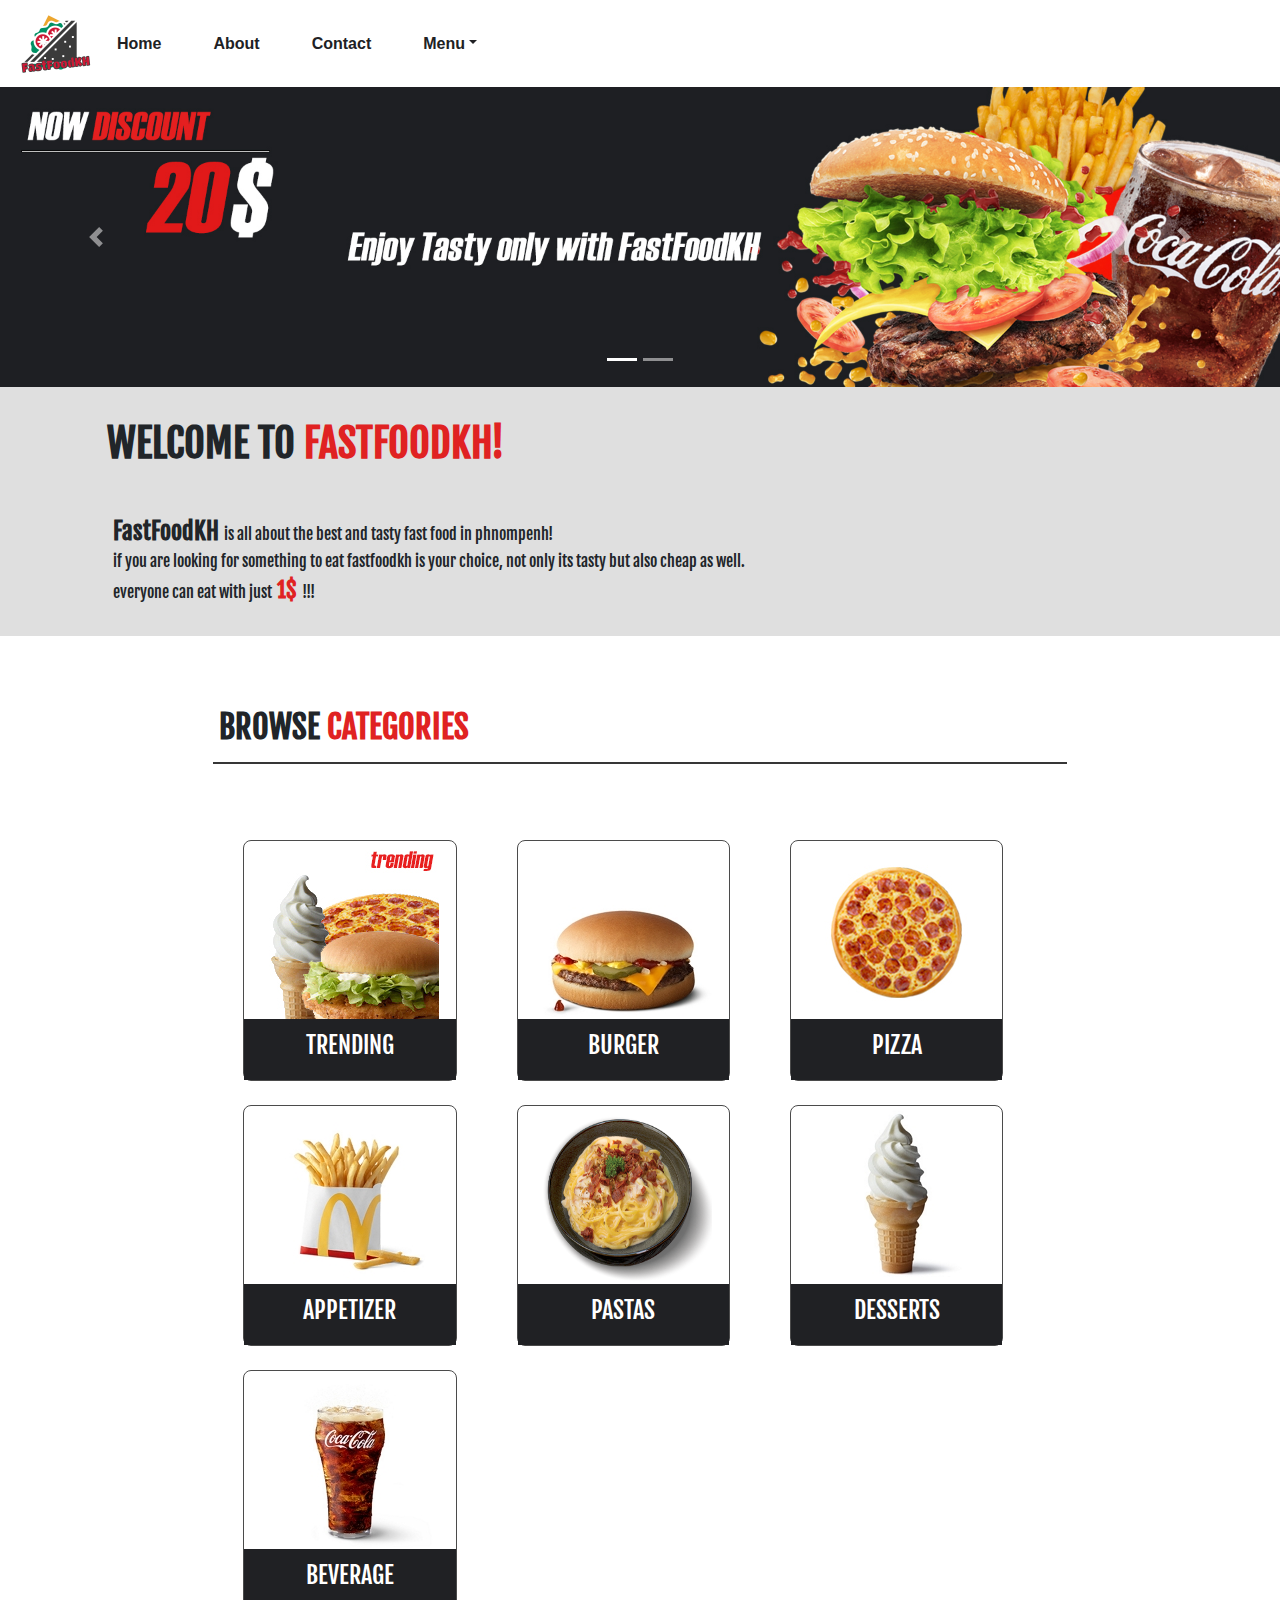
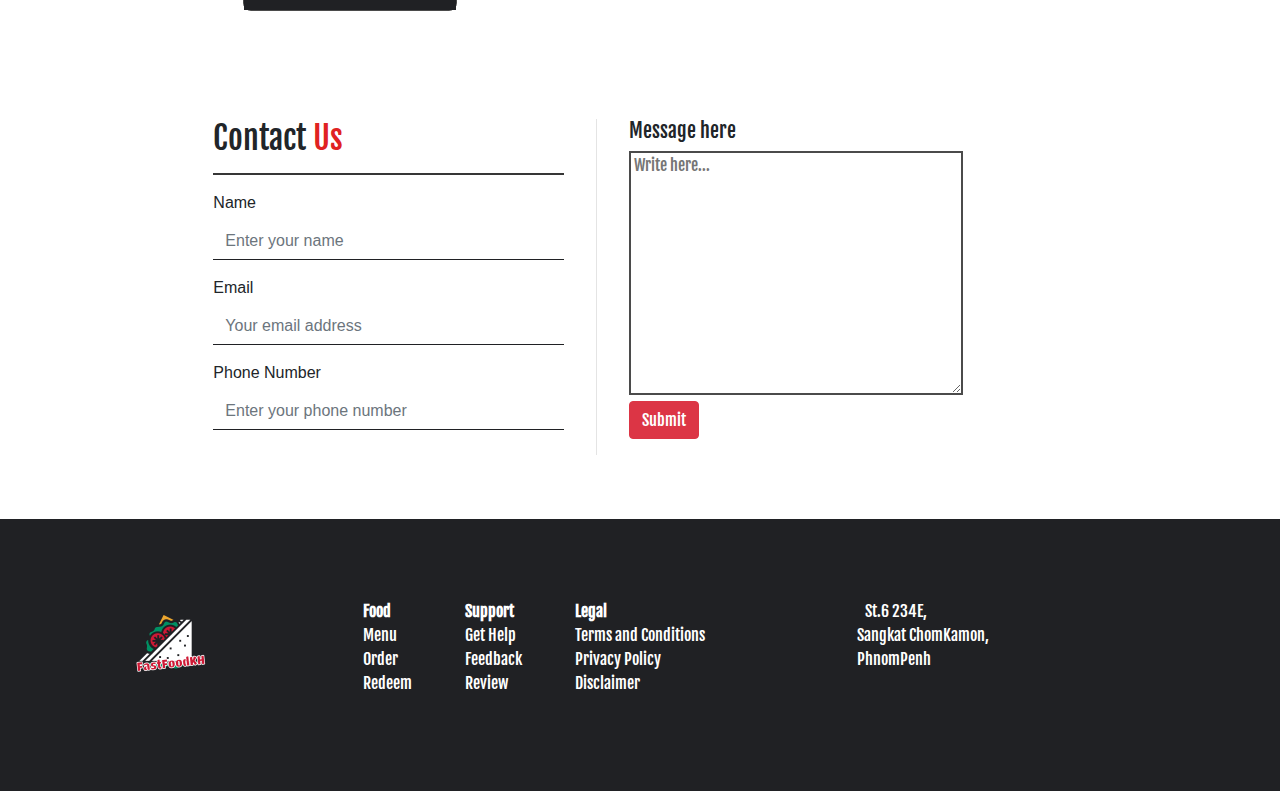
<file: index.html>
<!DOCTYPE html>
<html lang="en">

<head>
    <meta charset="UTF-8">
    <meta http-equiv="X-UA-Compatible" content="IE=edge">
    <meta name="viewport" content="width=device-width, initial-scale=1.0">
    <title>FastFoodKH | Home</title>
    <link rel="stylesheet" href="index.css">
    <link rel='stylesheet' href='https://maxcdn.bootstrapcdn.com/bootstrap/4.0.0/css/bootstrap.min.css'>
    <link rel='stylesheet' href='https://use.fontawesome.com/releases/v5.7.0/css/all.css'
        integrity='sha384-lZN37f5QGtY3VHgisS14W3ExzMWZxybE1SJSEsQp9S+oqd12jhcu+A56Ebc1zFSJ' crossorigin='anonymous'>

</head>

<body>
    <!--Navbar-->
    <nav class='navbar navbar-expand-lg navbar-light sticky-top'>
        <a class='navbar-brand mx-0' href='#'><img src='Images/Icons/unknown.png' width='100%'></a>
        <div class="navbar-adjust"><button class='navbar-toggler' style="border: 2px solid black;" type='button' data-toggle='collapse' data-target='#navbarSupportedContent'
            aria-controls='navbarSupportedContent' aria-expanded='false' aria-label='Toggle navigation'>
            <i class='fas fa-bars' style="color: black;"></i></button>
            <li class="nav-item change-language adjust-dark1"><a href="kh.html"><i class="fas fa-globe-asia"></i></a></li>
            <li class="nav-item adjust-dark1">
                <i onclick="myFunction()" class="fas fa-adjust"></i>
            </li>
            
        </div>

        <div class='collapse navbar-collapse' id='navbarSupportedContent'>
            <ul class='navbar-nav mr-auto navbarNew'>
                <li class='nav-item active'>
                    <a class='nav-link' href='#'>Home</a>
                </li>
                <li class='nav-item active'>
                    <a class='nav-link' href='#About'>About</a>
                </li>
                <li class='nav-item active'>
                    <a class='nav-link' href='#Contact'>Contact</a>
                </li>
                <li class='nav-item dropdown'>
                    <a class='nav-link dropdown-toggle' href='#Menu' id='navbarDropdown' role='button'
                        data-toggle='dropdown' aria-haspopup='true' aria-expanded='true'>Menu</a>
                    <div class='dropdown-menu' aria-labelledby='navbarDropdown'>
                        <a class='dropdown-item' href='Menu.html#trending'>Trending</a>
                        <a class='dropdown-item' href='Menu.html#burger'>Burger</a>
                        <a class='dropdown-item' href='Menu.html#pizza'>Pizza</a>
                        <a class='dropdown-item' href='Menu.html#appetizers'>Appetizers</a>
                        <a class='dropdown-item' href='Menu.html#pastas'>Pastas</a>
                        <a class='dropdown-item' href='Menu.html#desserts'>Desserts</a>
                        <a class='dropdown-item' href='Menu.html#beverages'>Beverages</a>
                    </div>
                </li>

            </ul>
            <li class="nav-item change-language adjust-dark"><a href="kh.html"><i class="fas fa-globe-asia"></i></a></li>
            <li class="nav-item adjust-dark">
                <i onclick="myFunction()" class="fas fa-adjust"></i>
            </li>
            

        </div>
    </nav>
    <!--SlideShow-->
    <div class="container-fuild">
        <div class="row no-gutters">
            <div class="col-md-12">
                <div id='carouselExampleIndicators' class='carousel slide' data-ride='carousel'>
                    <ol class='carousel-indicators'>
                        <li data-target='#carouselExampleIndicators' data-slide-to='0' class='active'></li>
                        <li data-target='#carouselExampleIndicators' data-slide-to='1'></li>
                    </ol>
                    <div class='carousel-inner'>
                        <div class='carousel-item active'>
                            <img class='d-block w-100' src='Images/Icons/Bannerwebsiteburger.jpg' alt='First slide'>
                        </div>
                        <div class='carousel-item'>
                            <img class='d-block w-100' src='Images/Icons/Banner1.jpg' alt='Second slide'>
                        </div>
                    </div>
                    <a class='carousel-control-prev' href='#carouselExampleIndicators' role='button' data-slide='prev'>
                        <span class='carousel-control-prev-icon' aria-hidden='true'></span>
                        <span class='sr-only'>Previous</span>
                    </a><a class='carousel-control-next' href='#carouselExampleIndicators' role='button'
                        data-slide='next'>
                        <span class='carousel-control-next-icon' aria-hidden='true'></span>
                        <span class='sr-only'>Next</span></a>
                </div>
            </div>
        </div>
    </div>
    <!--About-->
    <div class="container-fuild">
        <div class="row about-row no-gutters">
            <div class="col-md-1"></div>
            <div class="col-md-10" id="About">
                <div class="about-container">
                    <div class="about-header" id="aboutheader">
                        <h1><i class="far fa-grin-stars"></i> WELCOME TO <span>FASTFOODKH!</span></h1>
                    </div><br>
                    <div class="about-text" id="abouttext">
                        <p><span><b>FastFoodKH </span></b>Is All About The Best And Tasty Fast Food In PhnomPenh!<br>
                            If You Are Looking For Something To Eat
                            FastFoodKH Is Your Choice, Not Only Its Tasty But Also Cheap As Well.<br>
                            Everyone Can Eat With Just<strong> 1$ </strong>!!!</p>
                    </div>
                </div>
            </div>
            <div class="col-md-1"></div>
        </div>
    </div>
    <br>
    <!--CATEGORIES-->
    <div class="container-fuild">
        <div class="row no-gutters">
            <div class="col-md-2"></div>
            <div class="col-md-8" id="menu">
                <div class="categories-header my-4 py-4">
                    <h2>BROWSE <span style="color:rgb(224, 34, 	34)">CATEGORIES</span></h2>
                    <hr class="categories-hr">
                </div>
                <div class="card-container">
                    <!--First Row Card -->
                    <div class="card"><a href="Menu.html#trending" class="card-item-link">
                            <div class="card-img">
                                <img src="Images/Burgers/Trending.jpg">
                            </div>
                            <div class="card-header">
                                <h4>TRENDING</h4>
                            </div>
                        </a>
                    </div>
                    <div class="card card-dark"><a href="Menu.html#burger" class="card-item-link">
                            <div class="card-img">
                                <img src="Images/Burgers/Chesseburger.jpg">
                            </div>
                            <div class="card-header">
                                <h4>BURGER</h4>
                            </div>
                        </a>
                    </div>
                    <div class="card card-dark">
                        <a href="Menu.html#pizza" class="card-item-link">
                            <div class="card-img">
                                <img src="Images/Pizza/Pepperoni178x178.jpg">
                            </div>
                            <div class="card-header">
                                <h4>PIZZA</h4>
                            </div>
                        </a>
                    </div>
                    <div class="card card-dark">
                        <a href="Menu.html#appetizers" class="card-item-link">
                            <div class="card-img">
                                <img src="Images/Appetizers/Fries.jpg">
                            </div>
                            <div class="card-header">
                                <h4>APPETIZER</h4>
                            </div>
                        </a>
                    </div>
                    <!--Second Row Card -->

                    <div class="card card-dark"><a href="Menu.html#pastas" class="card-item-link">
                            <div class="card-img">
                                <img src="Images/Pastas/Bacon.png" style="width: 178px; height: 178px;">
                            </div>
                            <div class="card-header">
                                <h4>PASTAS</h4>
                            </div>
                        </a>
                    </div>
                    <div class="card card-dark">
                        <a href="Menu.html#desserts" class="card-item-link">
                            <div class="card-img">
                                <img src="Images/Desserts/IceCream.jpg">
                            </div>
                            <div class="card-header">
                                <h4>DESSERTS</h4>
                            </div>
                        </a>
                    </div>
                    <div class="card card-dark"><a href="Menu.html#beverages" class="card-item-link">
                            <div class="card-img">
                                <img src="Images/Beverages/Coca.jpg">
                            </div>
                            <div class="card-header">
                                <h4>BEVERAGE</h4>
                            </div>
                        </a>
                    </div>
                </div>
            </div>
            <div class="col-md-2"></div>
        </div>
    </div>
    <div class="container-fuild">
        <div class="row no-gutters">
            <div class="col-md-2"></div>
            <div class="col-md-8">
                <div class="contactus-container" id="Contact">
                    <div class="contactus-container-left">
                        <h2 class="contactus-header">Contact <span style="color:rgb(224, 34, 34)">Us</span></h2>
                        <hr>
                        <form>
                            <div class="form-group">
                                <label for="name">Name</label>
                                <input type="text" id="name" class="form-control" placeholder="Enter your name">
                            </div>
                            <div class="form-group">
                                <label for="email">Email</label>
                                <input type="email" class="form-control" id="email" placeholder="Your email address">
                            </div>
                            <div class="form-group">
                                <label for="phone">Phone Number</label>
                                <input type="text" id="phone" class="form-control"
                                    placeholder="Enter your phone number">
                            </div>

                        </form>
                    </div>

                    <div class="contactus-container-right">
                        <h5>Message here</h5>
                        <form>
                            <div class="form-group">
                                <div class="textarea-container"><textarea class="form-textarea" rows="10" cols="42"
                                        placeholder=" Write here..."></textarea></div>
                                <button type="submit" href="#" class="btn btn-danger">Submit</button>
                            </div>
                        </form>
                    </div>
                </div>
            </div>

            <div class="col-md-2"></div>
        </div>
    </div>
    <!--Footer-->
    <div class="container-fuild">
        <div class="row no-gutters">
            <div class="col-md-12">
                <div class="footer-container">
                    <div class="footer-logo">
                        <img src="Images/Icons/logoblack.png">
                    </div>
                    <div class="footer-category">
                        <div class="footer-list1">
                            <span class="footer-header">Food</span>
                            <ul class="footer-menu">
                                <li class="footer-item"><a href="#a" class="footer-link">Menu</a></li>
                                <li class="footer-item"><a href="#a" class="footer-link">Order</a></li>
                                <li class="footer-item"><a href="#" class="footer-link">Redeem</a></li>
                            </ul>
                        </div>
                        <div class="footer-list2">
                            <span class="footer-header">Support</span>
                            <ul class="footer-menu">
                                <li class="footer-item"><a href="#a" class="footer-link">Get Help</a></li>
                                <li class="footer-item"><a href="#a" class="footer-link">Feedback</a></li>
                                <li class="footer-item"><a href="#a" class="footer-link">Review</a></li>
                            </ul>
                        </div>
                        <div class="footer-list3">
                            <span class="footer-header">Legal</span>
                            <ul class="footer-menu">
                                <li class="footer-item"><a href="#a" class="footer-link">Terms and Conditions</a></li>
                                <li class="footer-item"><a href="#a" class="footer-link">Privacy Policy</a></li>
                                <li class="footer-item"><a href="#a" class="footer-link">Disclaimer</a></li>
                            </ul>
                        </div>
                    </div>
                    <div class="location">
                        <a href="" class="footer-link"><i class="fas fa-map-marker-alt"></i><span
                                class="location-text">St.6 234E,<br> Sangkat ChomKamon,<br> PhnomPenh</span></a>
                    </div>
                    <div class="social">
                        <ul class="social-menu">
                            <li class="social-item">
                                <a class="social-link" href="#"><i class="fab fa-facebook"></i></a>
                            </li>
                            <li class="social-item">
                                <a class="social-link" href="#"><i class="fab fa-twitter"></i></a>
                            </li>
                            <li class="social-item">
                                <a class="social-link" href="#"><i class="fab fa-instagram"></i></a>
                            </li>
                        </ul>
                    </div>
                </div>
            </div>
        </div>
    </div>
    <script src="index.js"></script>
    <script src='https://code.jquery.com/jquery-3.2.1.slim.min.js'></script>
    <script src='https://cdnjs.cloudflare.com/ajax/libs/popper.js/1.12.9/umd/popper.min.js'></script>
    <script src='https://maxcdn.bootstrapcdn.com/bootstrap/4.0.0/js/bootstrap.min.js'></script>
</body>

</html>
</file>
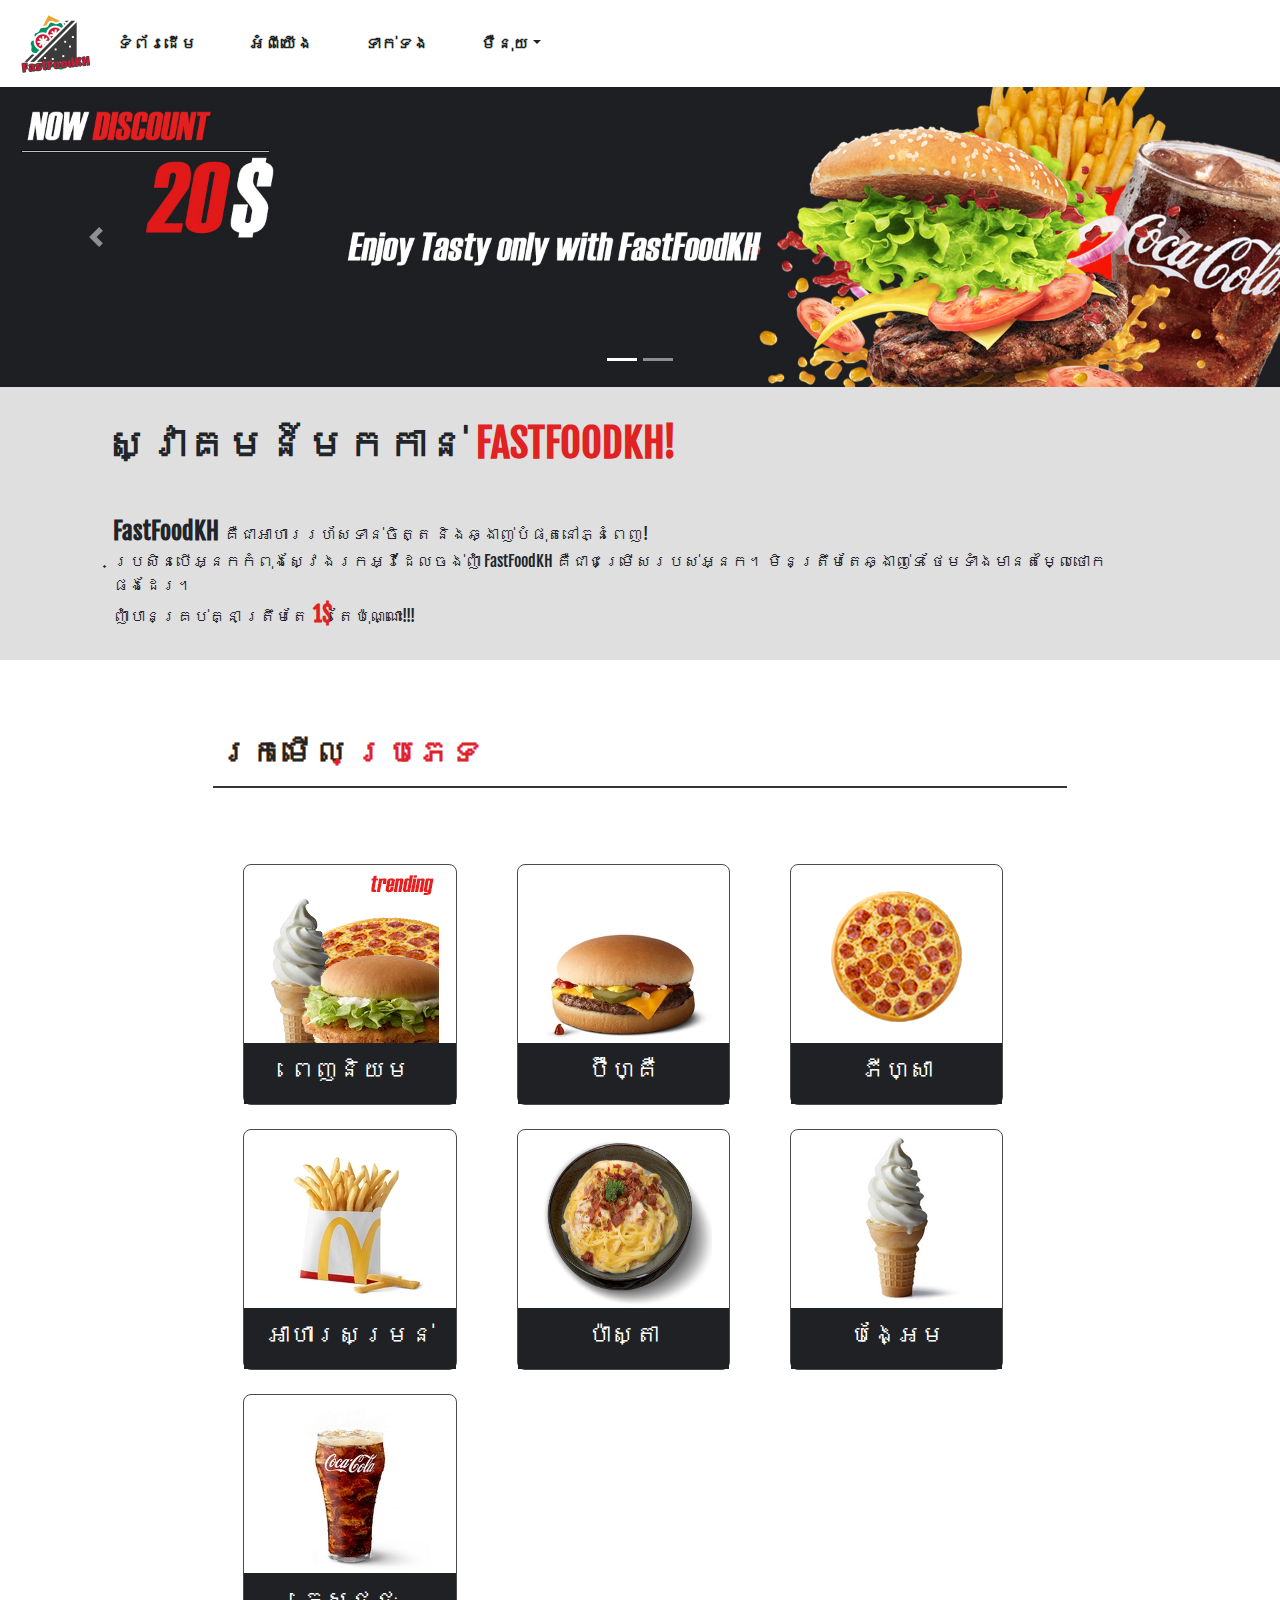
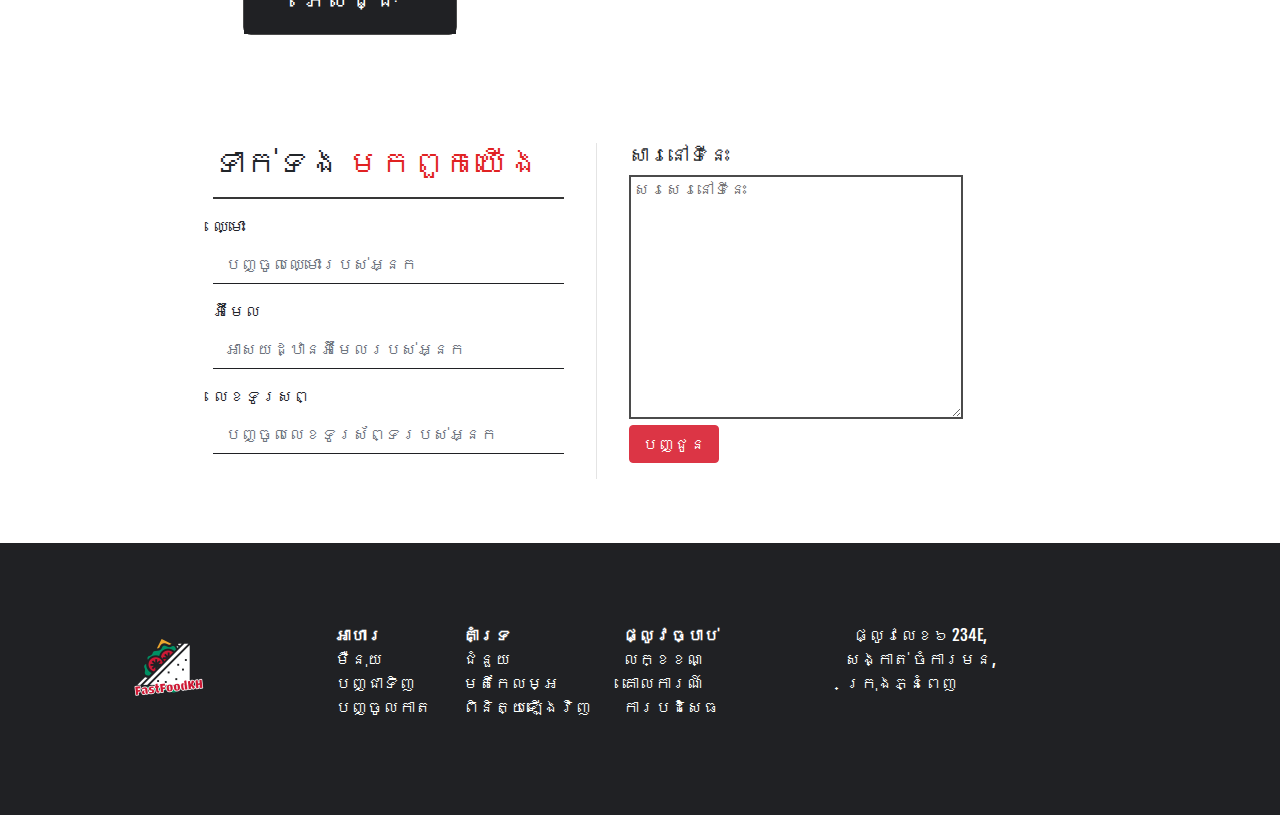
<file: kh.html>
<!DOCTYPE html>
<html lang="en">

<head>
    <meta charset="UTF-8">
    <meta http-equiv="X-UA-Compatible" content="IE=edge">
    <meta name="viewport" content="width=device-width, initial-scale=1.0">
    <title>FastFoodKH | Home</title>
    <link rel="stylesheet" href="index.css">
    <link rel='stylesheet' href='https://maxcdn.bootstrapcdn.com/bootstrap/4.0.0/css/bootstrap.min.css'>
    <link rel='stylesheet' href='https://use.fontawesome.com/releases/v5.7.0/css/all.css'
        integrity='sha384-lZN37f5QGtY3VHgisS14W3ExzMWZxybE1SJSEsQp9S+oqd12jhcu+A56Ebc1zFSJ' crossorigin='anonymous'>

</head>

<body>
    <!--Navbar-->
    <nav class='navbar navbar-expand-lg navbar-light sticky-top'>
        <a class='navbar-brand mx-0' href='#'><img src='Images/Icons/unknown.png' width='100%'></a>
        <div class="navbar-adjust"><button class='navbar-toggler' style="border: 2px solid black;" type='button'
                data-toggle='collapse' data-target='#navbarSupportedContent' aria-controls='navbarSupportedContent'
                aria-expanded='false' aria-label='Toggle navigation'>
                <i class='fas fa-bars' style="color: black;"></i></button>
            <li class="nav-item change-language adjust-dark1"><a href="index.html"><i class="fas fa-globe-asia"></i></a>
            </li>
            <li class="nav-item adjust-dark1">
                <i onclick="myFunction()" class="fas fa-adjust"></i>
            </li>

        </div>

        <div class='collapse navbar-collapse' id='navbarSupportedContent'>
            <ul class='navbar-nav mr-auto navbarNew'>
                <li class='nav-item active'>
                    <a class='nav-link' href='#'>ទំព័រដើម</a>
                </li>
                <li class='nav-item active'>
                    <a class='nav-link' href='#About'>អំពីយើង</a>
                </li>
                <li class='nav-item active'>
                    <a class='nav-link' href='#Contact'>ទាក់ទង</a>
                </li>
                <li class='nav-item dropdown'>
                    <a class='nav-link dropdown-toggle' href='#Menu' id='navbarDropdown' role='button'
                        data-toggle='dropdown' aria-haspopup='true' aria-expanded='true'>ម៉ឺនុយ</a>
                    <div class='dropdown-menu' aria-labelledby='navbarDropdown'>
                        <a class='dropdown-item' href='menu-kh.html#trending'>ពេញនិយម</a>
                        <a class='dropdown-item' href='menu-kh.html#burger'>ប៊ឺហ្គឺ</a>
                        <a class='dropdown-item' href='menu-kh.html#pizza'>ភីហ្សា</a>
                        <a class='dropdown-item' href='menu-kh.html#appetizers'>អាហារសម្រន់</a>
                        <a class='dropdown-item' href='menu-kh.html#pastas'>ប៉ាស្តា</a>
                        <a class='dropdown-item' href='menu-kh.html#desserts'>បង្អែម</a>
                        <a class='dropdown-item' href='menu-kh.html#beverages'>
                            ភេសជ្ជៈ</a>
                    </div>
                </li>

            </ul>
            <li class="nav-item change-language adjust-dark"><a href="index.html"><i class="fas fa-globe-asia"></i></a>
            </li>
            <li class="nav-item adjust-dark">
                <i onclick="myFunction()" class="fas fa-adjust"></i>
            </li>


        </div>
    </nav>
    <!--SlideShow-->
    <div class="container-fuild">
        <div class="row no-gutters">
            <div class="col-md-12">
                <div id='carouselExampleIndicators' class='carousel slide' data-ride='carousel'>
                    <ol class='carousel-indicators'>
                        <li data-target='#carouselExampleIndicators' data-slide-to='0' class='active'></li>
                        <li data-target='#carouselExampleIndicators' data-slide-to='1'></li>
                    </ol>
                    <div class='carousel-inner'>
                        <div class='carousel-item active'>
                            <img class='d-block w-100' src='Images/Icons/Bannerwebsiteburger.jpg' alt='First slide'>
                        </div>
                        <div class='carousel-item'>
                            <img class='d-block w-100' src='Images/Icons/Banner1.jpg' alt='Second slide'>
                        </div>
                    </div>
                    <a class='carousel-control-prev' href='#carouselExampleIndicators' role='button' data-slide='prev'>
                        <span class='carousel-control-prev-icon' aria-hidden='true'></span>
                        <span class='sr-only'>Previous</span>
                    </a><a class='carousel-control-next' href='#carouselExampleIndicators' role='button'
                        data-slide='next'>
                        <span class='carousel-control-next-icon' aria-hidden='true'></span>
                        <span class='sr-only'>Next</span></a>
                </div>
            </div>
        </div>
    </div>
    <!--About-->
    <div class="container-fuild">
        <div class="row about-row no-gutters">
            <div class="col-md-1"></div>
            <div class="col-md-10" id="About">
                <div class="about-container">
                    <div class="about-header" id="aboutheader">
                        <h1><i class="far fa-grin-stars"></i> ស្វាគមន៍​មកកាន់ <span>FASTFOODKH!</span></h1>
                    </div><br>
                    <div class="about-text" id="abouttext">
                        <p><span><b>FastFoodKH </span></b>គឺជាអាហាររហ័សទាន់ចិត្ត និងឆ្ងាញ់បំផុតនៅភ្នំពេញ!<br>
                            ប្រសិនបើអ្នកកំពុងស្វែងរកអ្វីដែលចង់ញ៉ាំ
                            <span style="font-size: 16px;">FastFoodKH</span> គឺជាជម្រើសរបស់អ្នក។ មិនត្រឹមតែឆ្ងាញ់ទេ
                            ថែមទាំងមានតម្លៃថោកផងដែរ។<br>
                            ញ៉ាំបានគ្រប់គ្នា​ ត្រឹមតែ<strong> 1$ </strong>តែប៉ុណ្ណោះ!!!
                        </p>
                    </div>
                </div>
            </div>
            <div class="col-md-1"></div>
        </div>
    </div>
    <br>
    <!--CATEGORIES-->
    <div class="container-fuild">
        <div class="row no-gutters">
            <div class="col-md-2"></div>
            <div class="col-md-8" id="menu">
                <div class="categories-header my-4 py-4">
                    <h2>រកមើល <span style="color:rgb(224, 34, 	34)">ប្រភេទ</span></h2>
                    <hr class="categories-hr">
                </div>
                <div class="card-container">
                    <!--First Row Card -->
                    <div class="card"><a href="menu-kh.html#trending" class="card-item-link">
                            <div class="card-img">
                                <img src="Images/Burgers/Trending.jpg">
                            </div>
                            <div class="card-header">
                                <h4>ពេញនិយម</h4>
                            </div>
                        </a>
                    </div>
                    <div class="card card-dark"><a href="menu-kh.html#burger" class="card-item-link">
                            <div class="card-img">
                                <img src="Images/Burgers/Chesseburger.jpg">
                            </div>
                            <div class="card-header">
                                <h4>ប៊ឺហ្គឺ</h4>
                            </div>
                        </a>
                    </div>
                    <div class="card card-dark">
                        <a href="menu-kh.html#pizza" class="card-item-link">
                            <div class="card-img">
                                <img src="Images/Pizza/Pepperoni178x178.jpg">
                            </div>
                            <div class="card-header">
                                <h4>ភីហ្សា</h4>
                            </div>
                        </a>
                    </div>
                    <div class="card card-dark">
                        <a href="menu-kh.html#appetizers" class="card-item-link">
                            <div class="card-img">
                                <img src="Images/Appetizers/Fries.jpg">
                            </div>
                            <div class="card-header">
                                <h4>អាហារសម្រន់</h4>
                            </div>
                        </a>
                    </div>
                    <!--Second Row Card -->

                    <div class="card card-dark"><a href="menu-kh.html#pastas" class="card-item-link">
                            <div class="card-img">
                                <img src="Images/Pastas/Bacon.png" style="width: 178px; height: 178px;">
                            </div>
                            <div class="card-header">
                                <h4>ប៉ាស្តា</h4>
                            </div>
                        </a>
                    </div>
                    <div class="card card-dark">
                        <a href="menu-kh.html#desserts" class="card-item-link">
                            <div class="card-img">
                                <img src="Images/Desserts/IceCream.jpg">
                            </div>
                            <div class="card-header">
                                <h4>បង្អែម</h4>
                            </div>
                        </a>
                    </div>
                    <div class="card card-dark"><a href="menu-kh.html#beverages" class="card-item-link">
                            <div class="card-img">
                                <img src="Images/Beverages/Coca.jpg">
                            </div>
                            <div class="card-header">
                                <h4>
                                    ភេសជ្ជៈ</h4>
                            </div>
                        </a>
                    </div>
                </div>
            </div>
            <div class="col-md-2"></div>
        </div>
    </div>
    <div class="container-fuild">
        <div class="row no-gutters">
            <div class="col-md-2"></div>
            <div class="col-md-8">
                <div class="contactus-container" id="Contact">
                    <div class="contactus-container-left">
                        <h2 class="contactus-header">ទាក់ទង​ <span style="color:rgb(224, 34, 34)">មក​ពួក​យើង</span></h2>
                        <hr>
                        <form>
                            <div class="form-group">
                                <label for="name">ឈ្មោះ</label>
                                <input type="text" id="name" class="form-control" placeholder="បញ្ចូល​ឈ្មោះ​របស់​អ្នក">
                            </div>
                            <div class="form-group">
                                <label for="email">អ៊ីមែល</label>
                                <input type="email" class="form-control" id="email" placeholder="អាសយដ្ឋានអ៊ីមែលរបស់អ្នក">
                            </div>
                            <div class="form-group">
                                <label for="phone">លេខទូរសព្</label>
                                <input type="text" id="phone" class="form-control"
                                    placeholder="បញ្ចូលលេខទូរស័ព្ទរបស់អ្នក">
                            </div>

                        </form>
                    </div>

                    <div class="contactus-container-right">
                        <h5>សារនៅទីនេះ</h5>
                        <form>
                            <div class="form-group">
                                <div class="textarea-container"><textarea class="form-textarea" rows="10" cols="42"
                                        placeholder=" សរសេរនៅទីនេះ"></textarea></div> 
                                <button type="submit" class="btn btn-danger">បញ្ជូន</button>
                            </div>
                        </form>
                    </div>
                </div>
            </div>

            <div class="col-md-2"></div>
        </div>
    </div>
    <!--Footer-->
    <div class="container-fuild">
        <div class="row no-gutters">
            <div class="col-md-12">
                <div class="footer-container">
                    <div class="footer-logo">
                        <img src="Images/Icons/logoblack.png">
                    </div>
                    <div class="footer-category">
                        <div class="footer-list1">
                            <span class="footer-header">អាហារ</span>
                            <ul class="footer-menu">
                                <li class="footer-item"><a href="#" class="footer-link">ម៉ឺនុយ</a></li>
                                <li class="footer-item"><a href="#" class="footer-link">បញ្ជាទិញ</a></li>
                                <li class="footer-item"><a href="#" class="footer-link">បញ្ចូលកាត</a></li>
                            </ul>
                        </div>
                        <div class="footer-list2">
                            <span class="footer-header">គាំទ្រ</span>
                            <ul class="footer-menu">
                                <li class="footer-item"><a href="#" class="footer-link">ជំនួយ</a></li>
                                <li class="footer-item"><a href="#" class="footer-link">មតិកែលម្អ</a></li>
                                <li class="footer-item"><a href="#" class="footer-link">ពិនិត្យឡើងវិញ</a></li>
                            </ul>
                        </div>
                        <div class="footer-list3">
                            <span class="footer-header">ផ្លូវច្បាប់</span>
                            <ul class="footer-menu">
                                <li class="footer-item"><a href="#" class="footer-link">លក្ខខណ្</a></li>
                                <li class="footer-item"><a href="#" class="footer-link">គោលការណ៍</a></li>
                                <li class="footer-item"><a href="#" class="footer-link">ការបដិសេធ</a></li>
                            </ul>
                        </div>
                    </div>
                    <div class="location">
                        <a href="" class="footer-link"><i class="fas fa-map-marker-alt"></i><span
                                class="location-text">ផ្លូវលេខ៦ 234E,<br> សង្កាត់​ ចំការមន,<br> ក្រុងភ្នំពេញ</span></a>
                    </div>
                    <div class="social">
                        <ul class="social-menu">
                            <li class="social-item">
                                <a class="social-link" href="#"><i class="fab fa-facebook"></i></a>
                            </li>
                            <li class="social-item">
                                <a class="social-link" href="#"><i class="fab fa-twitter"></i></a>
                            </li>
                            <li class="social-item">
                                <a class="social-link" href="#"><i class="fab fa-instagram"></i></a>
                            </li>
                        </ul>
                    </div>
                </div>
            </div>
        </div>
    </div>
    <script src="index.js"></script>
    <script src='https://code.jquery.com/jquery-3.2.1.slim.min.js'></script>
    <script src='https://cdnjs.cloudflare.com/ajax/libs/popper.js/1.12.9/umd/popper.min.js'></script>
    <script src='https://maxcdn.bootstrapcdn.com/bootstrap/4.0.0/js/bootstrap.min.js'></script>
</body>

</html>
</file>
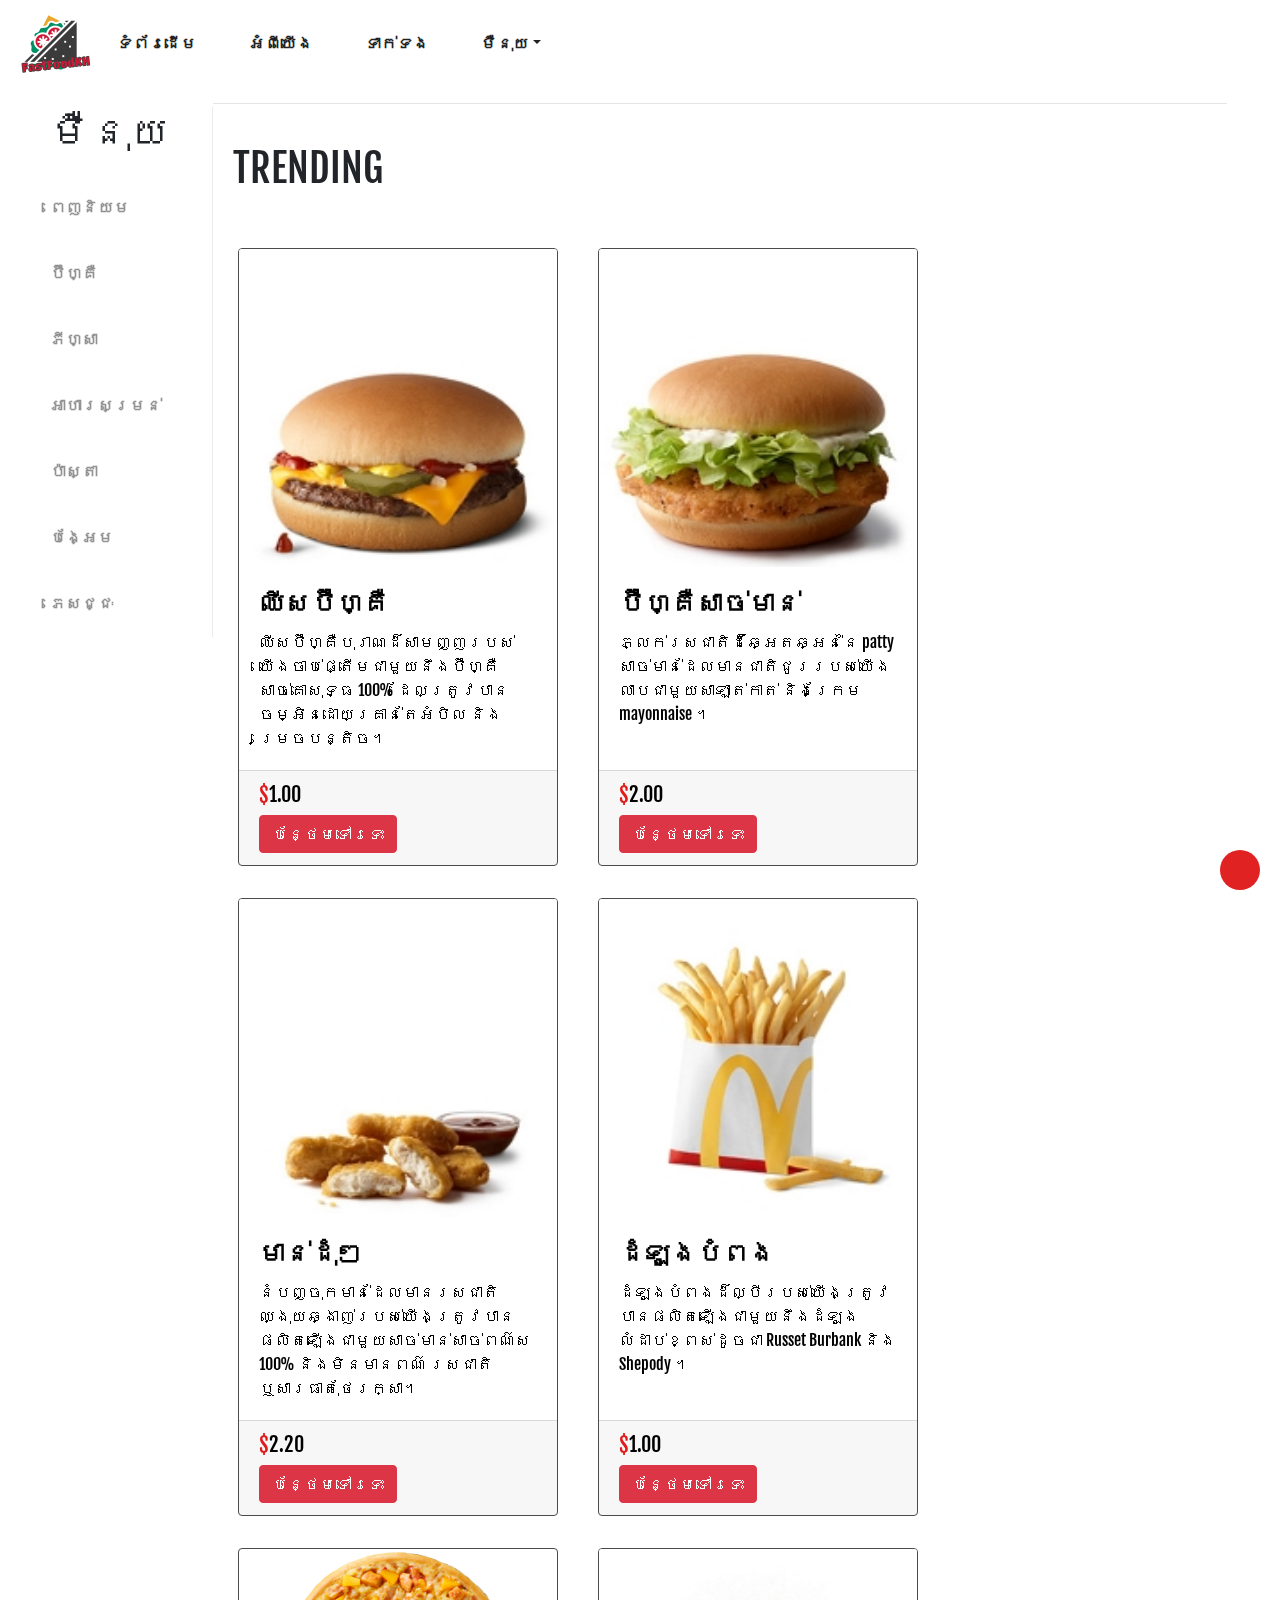
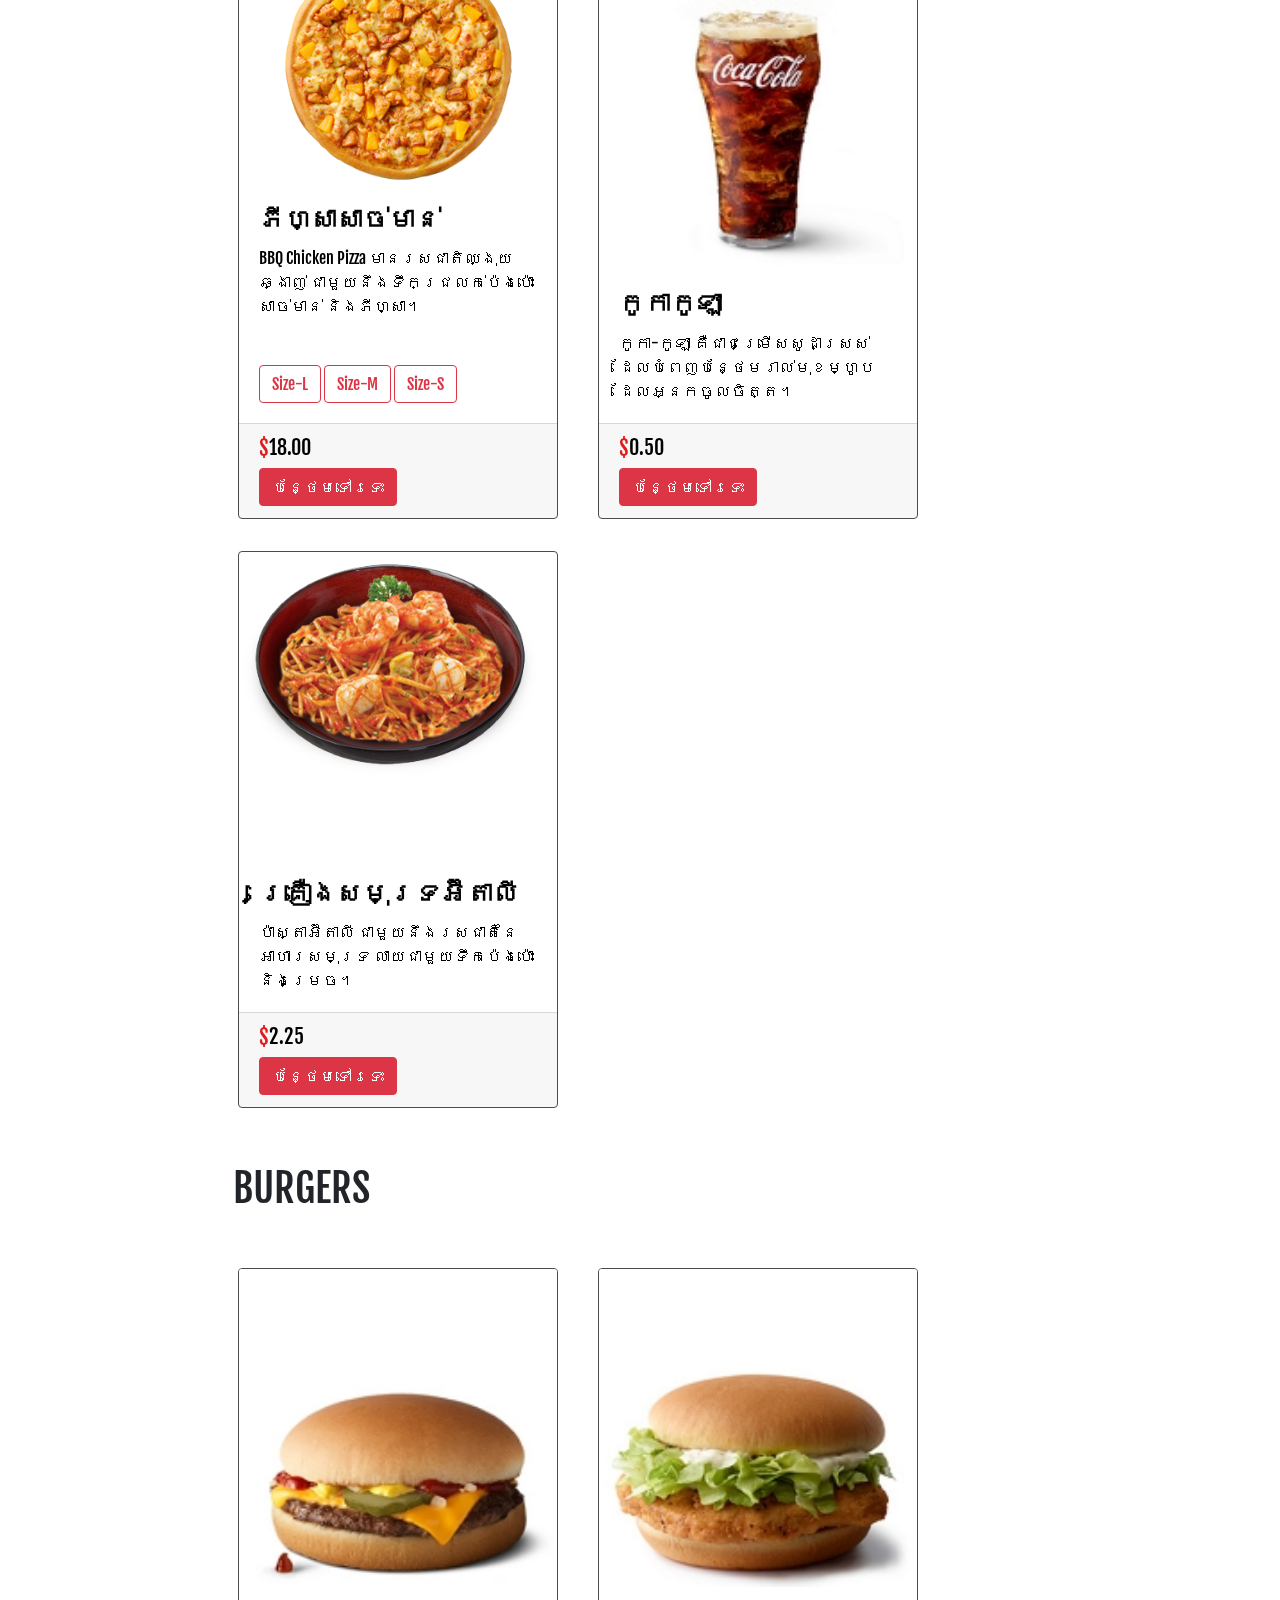
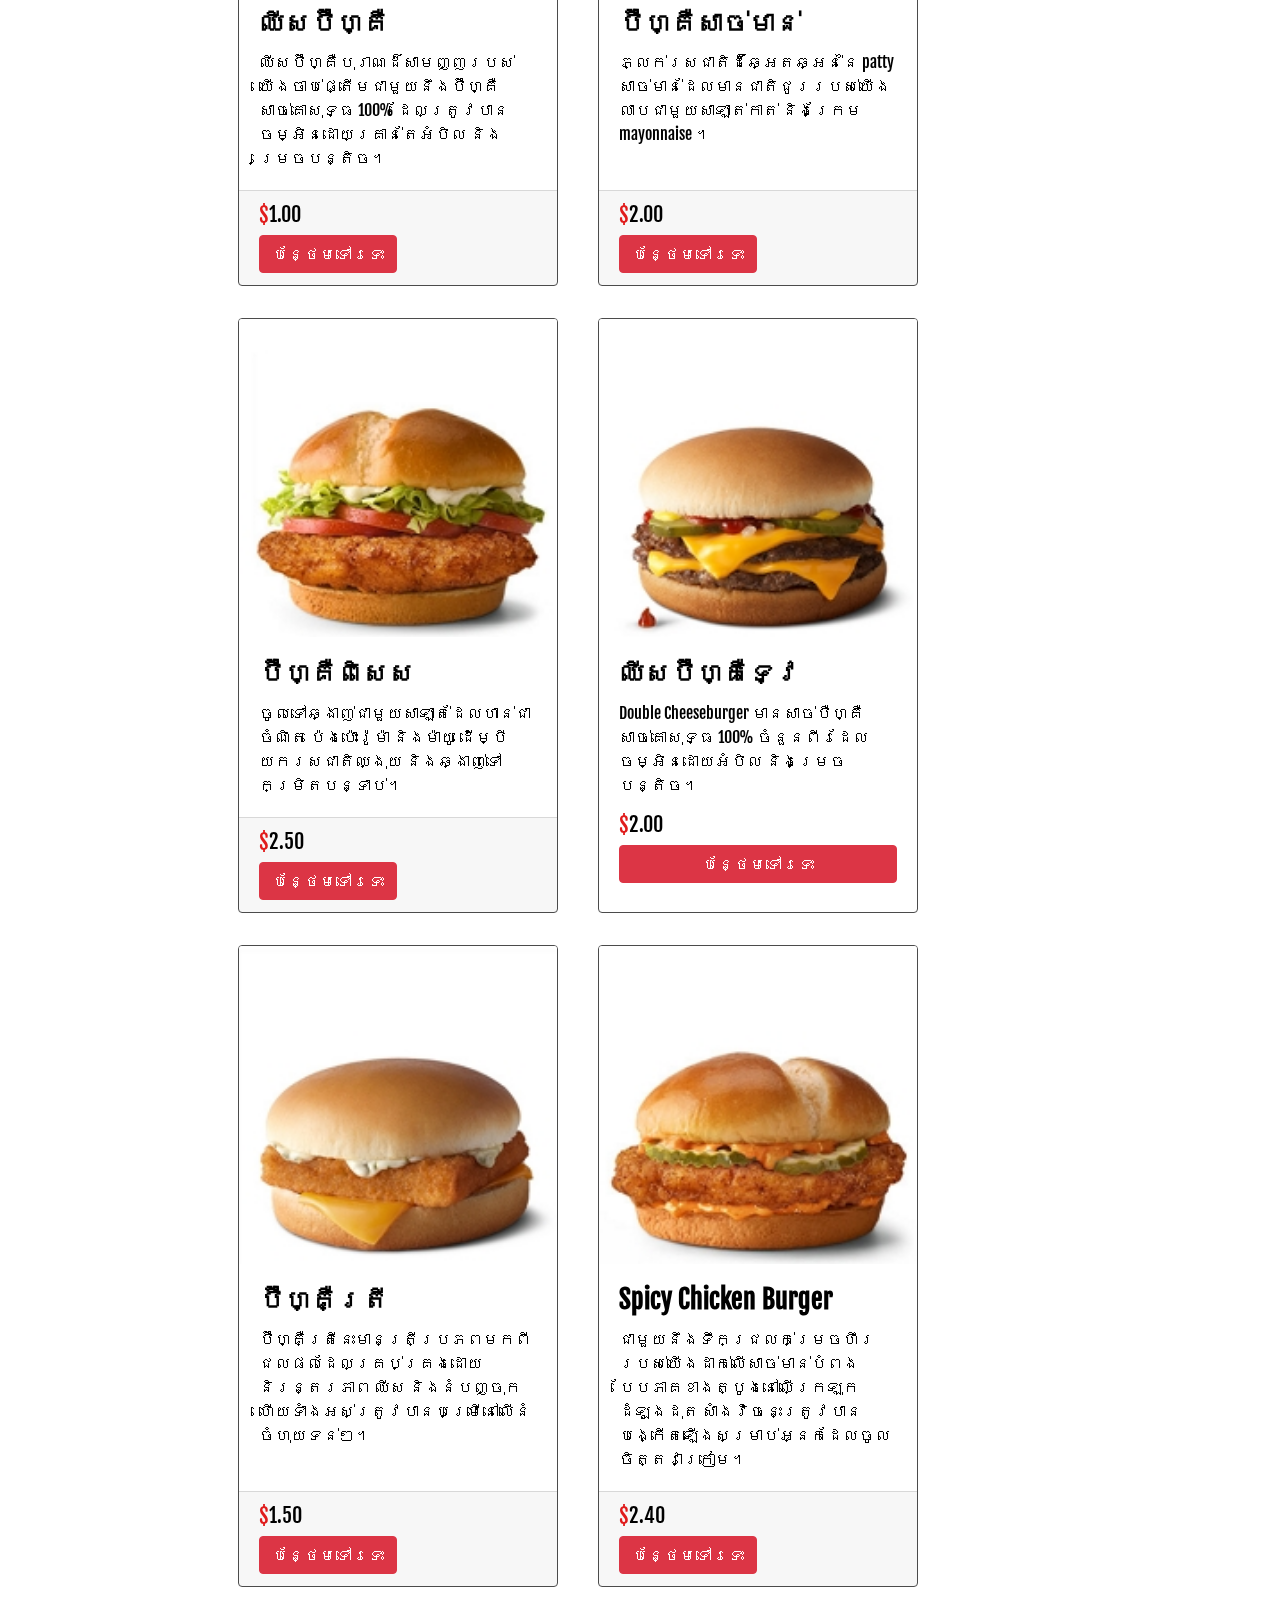
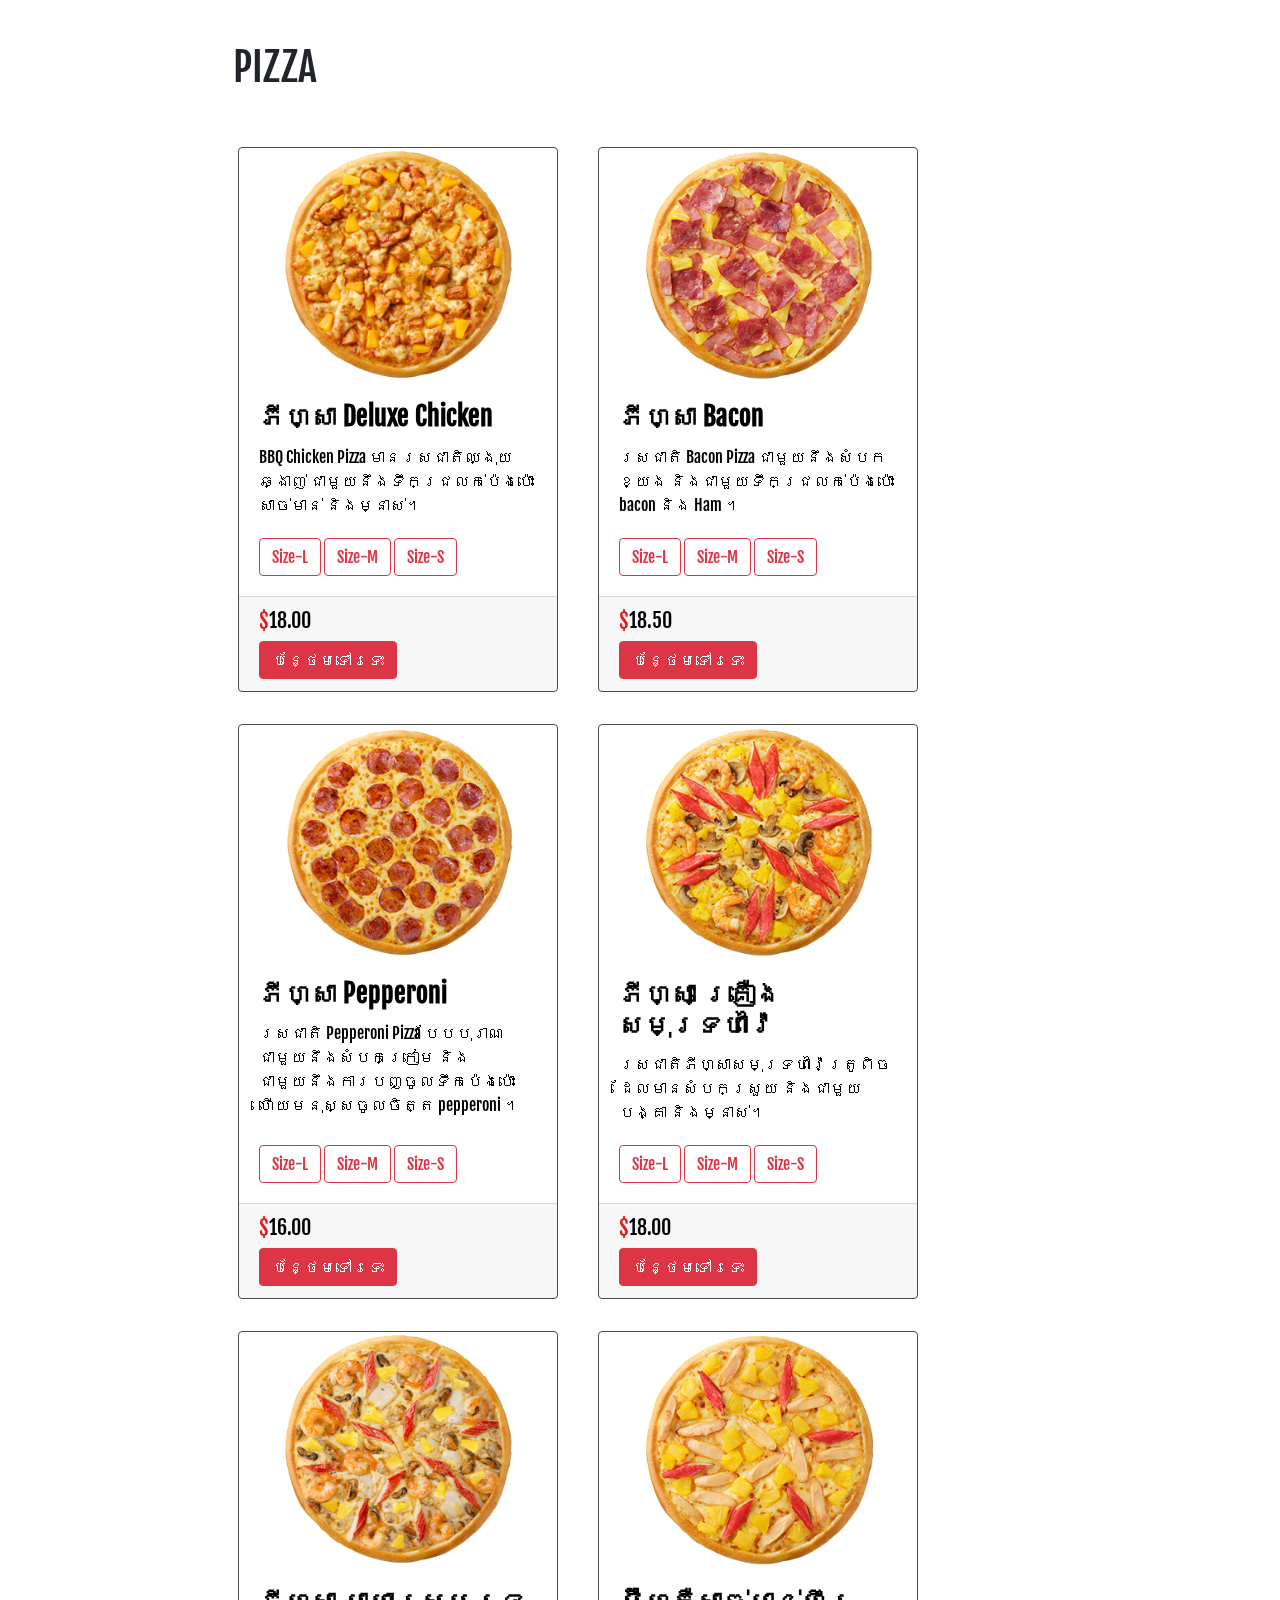
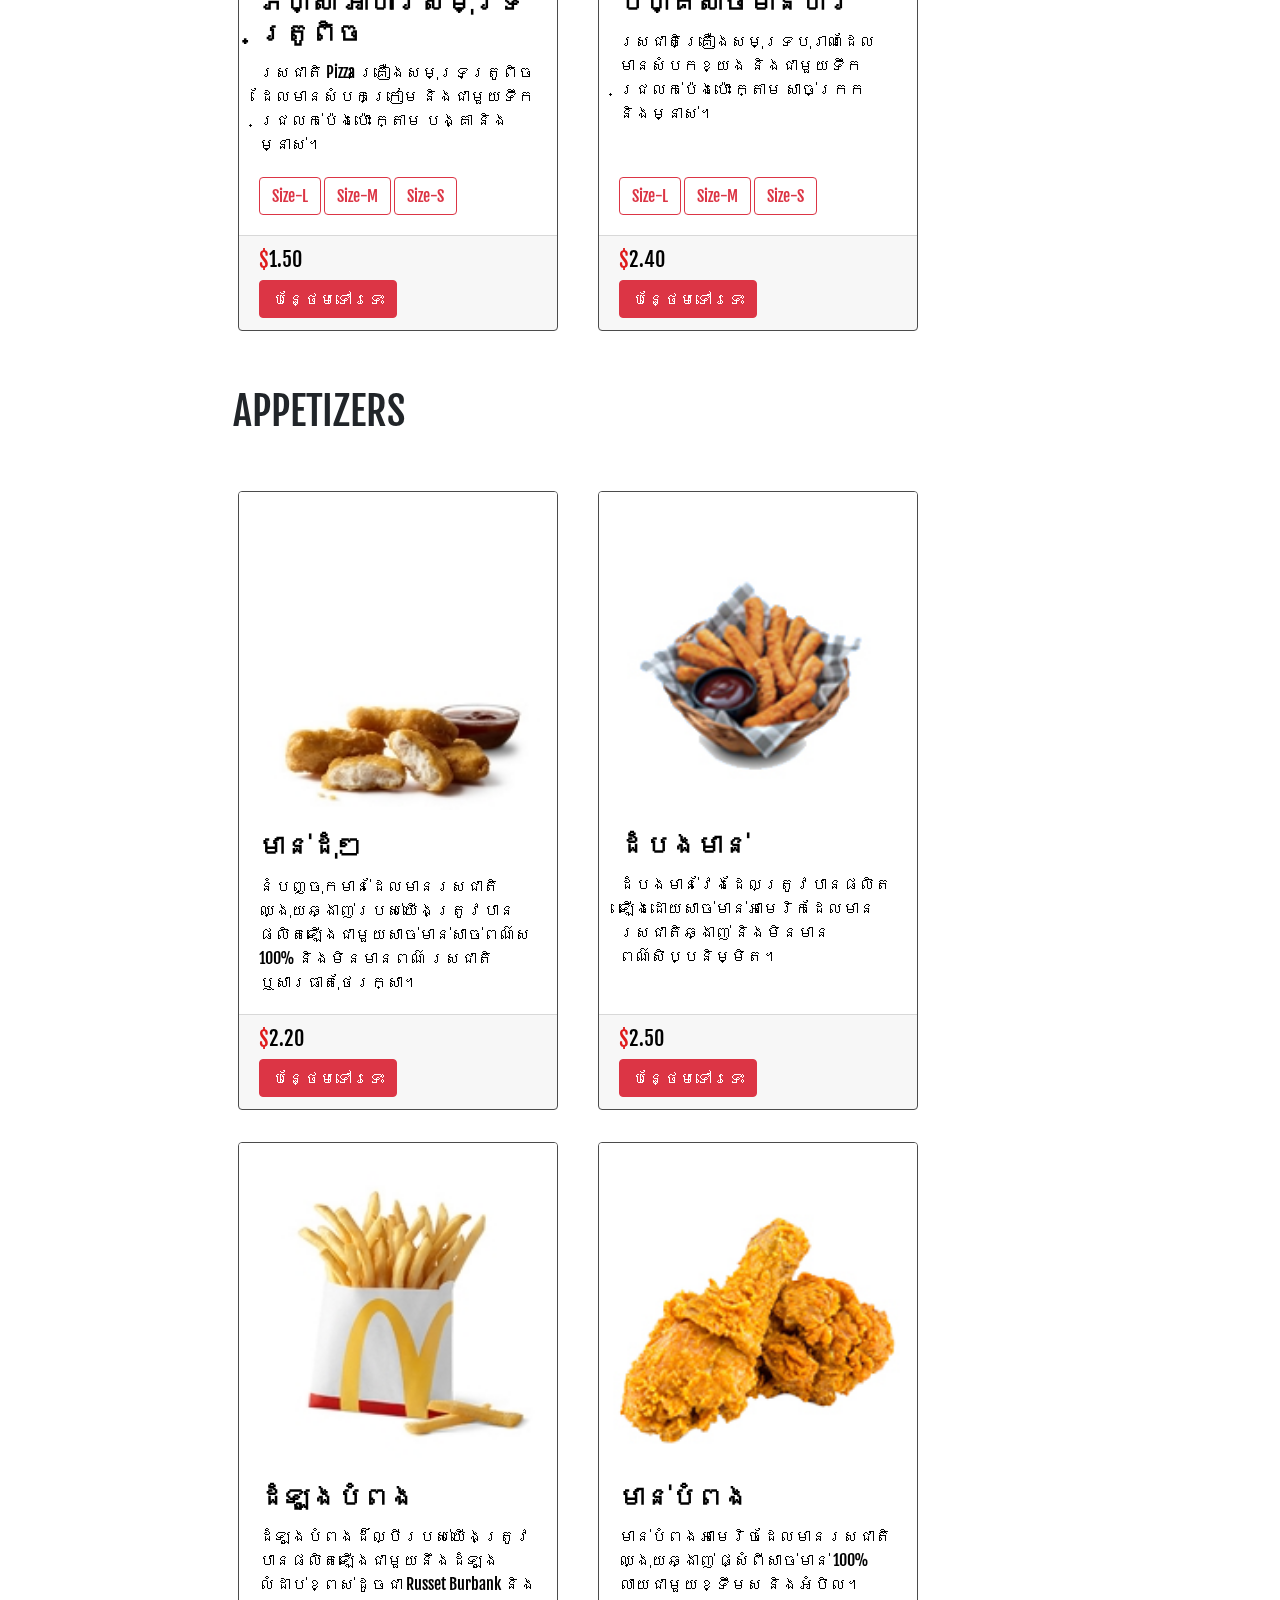
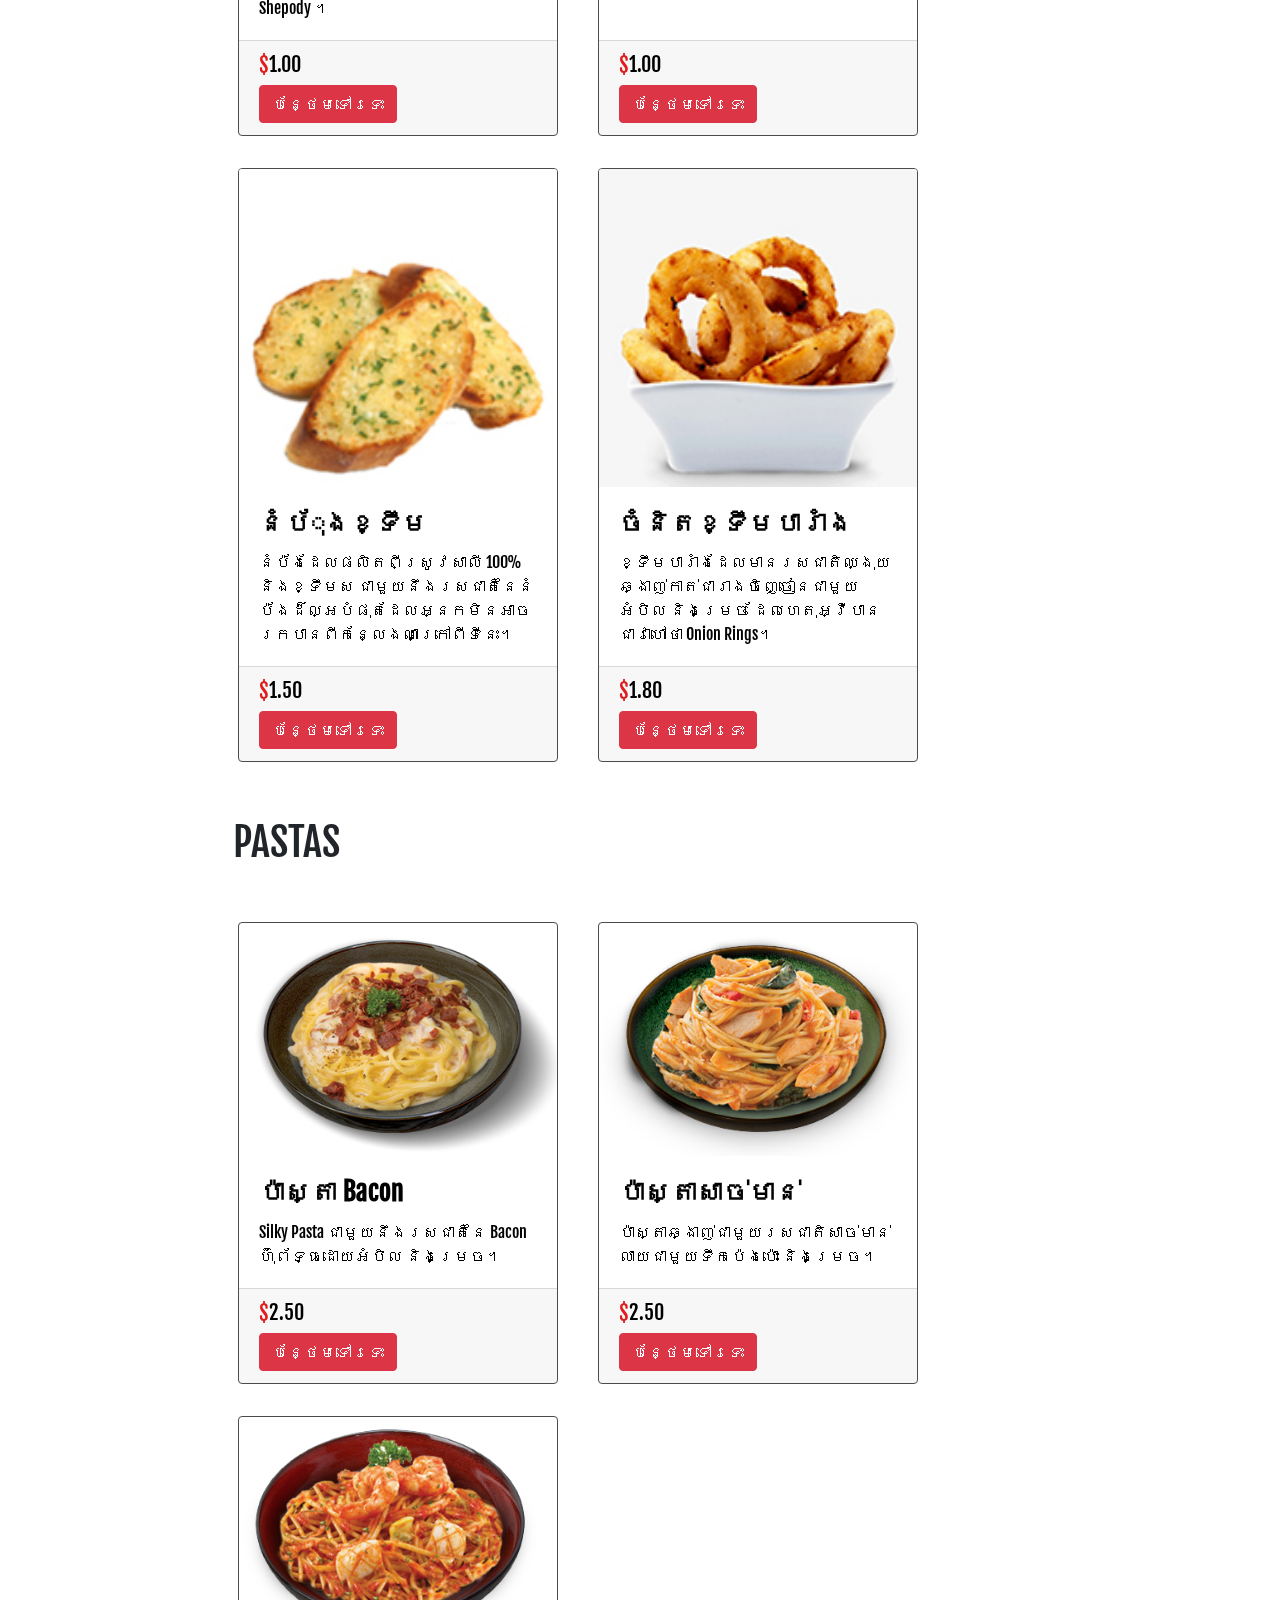
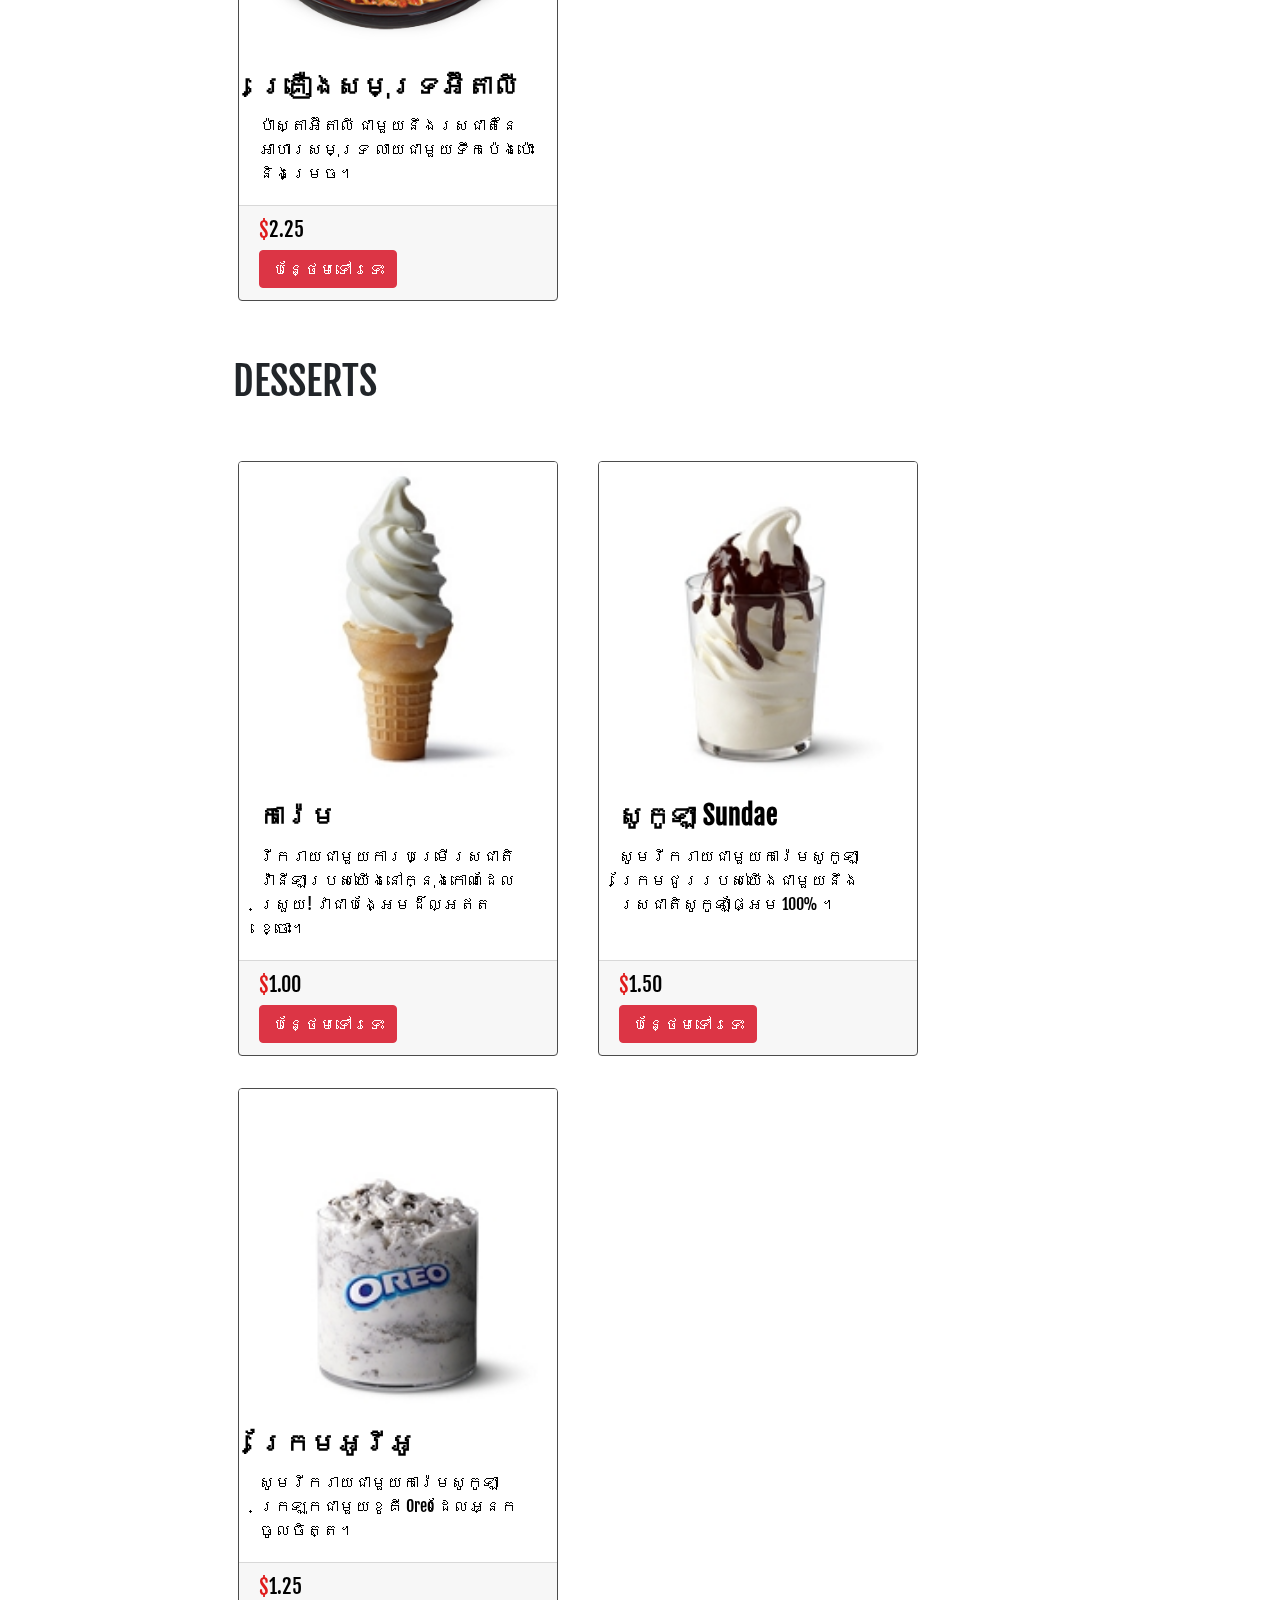
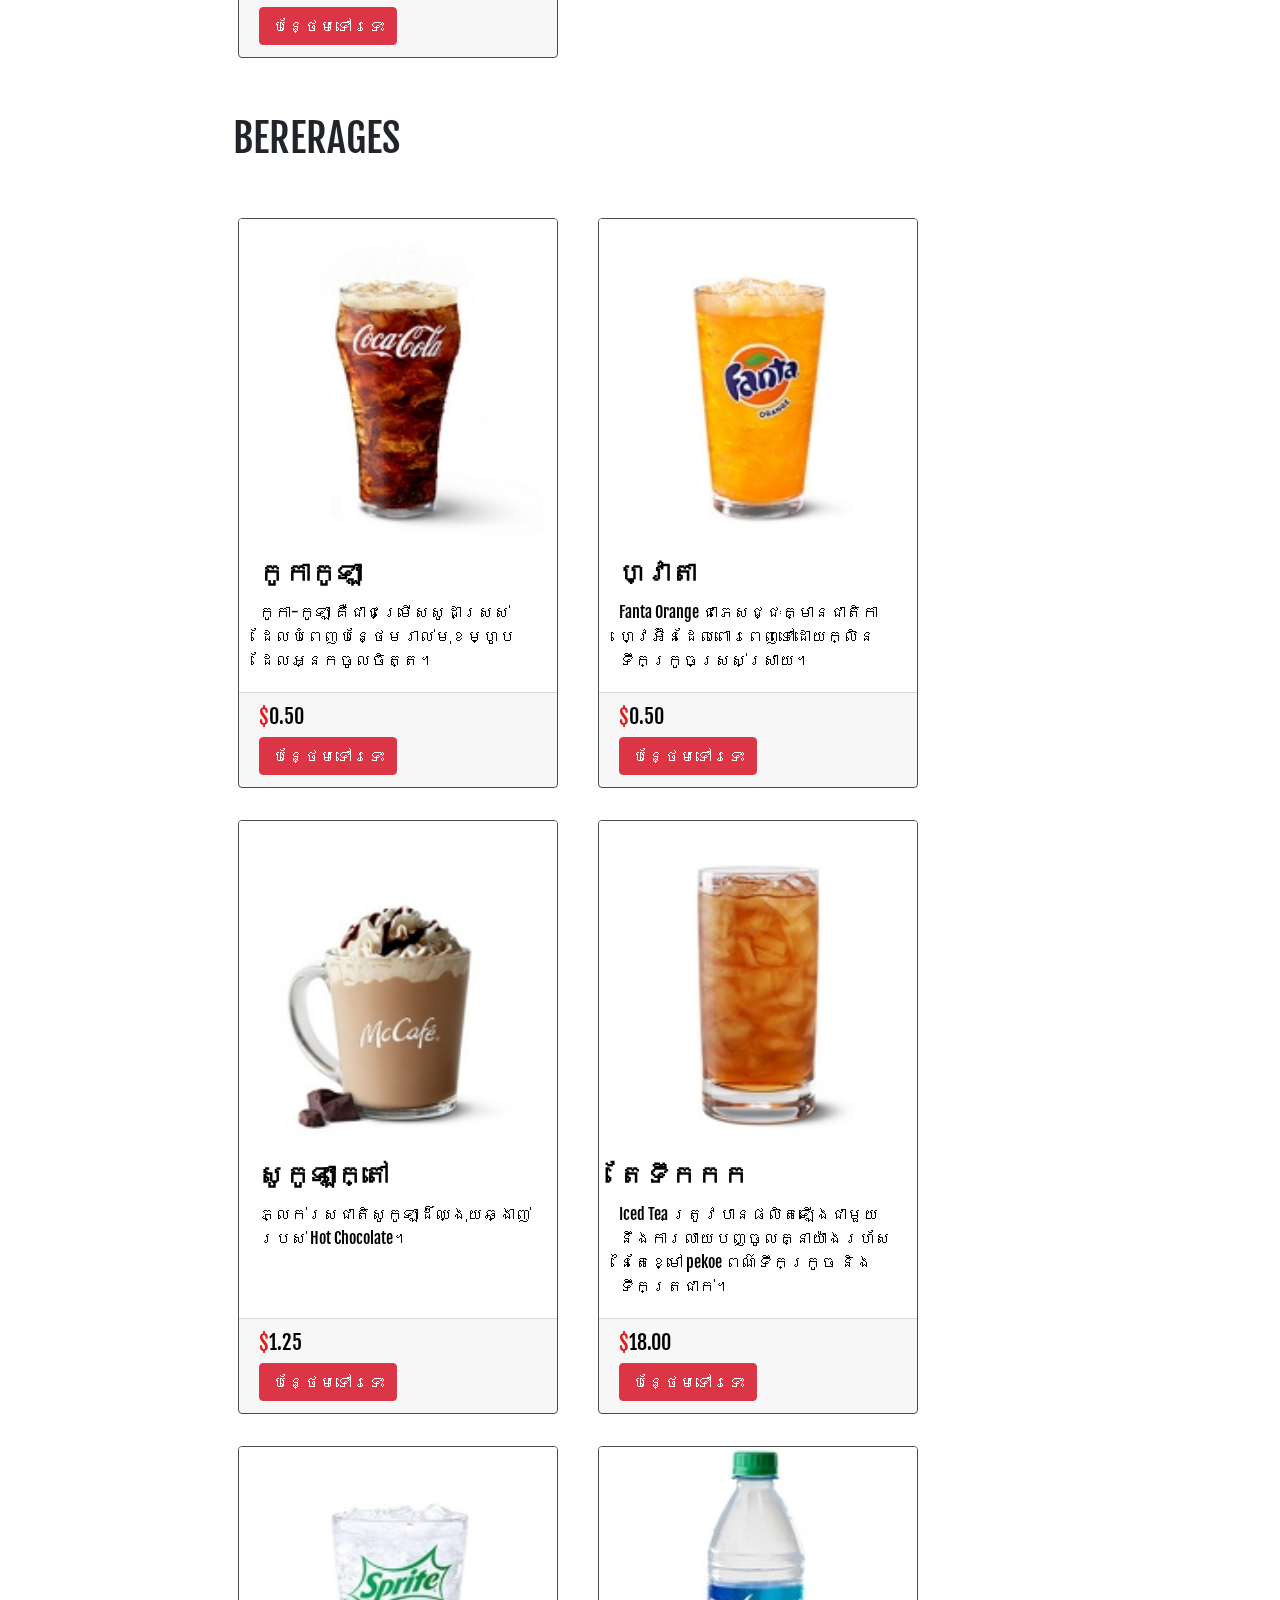
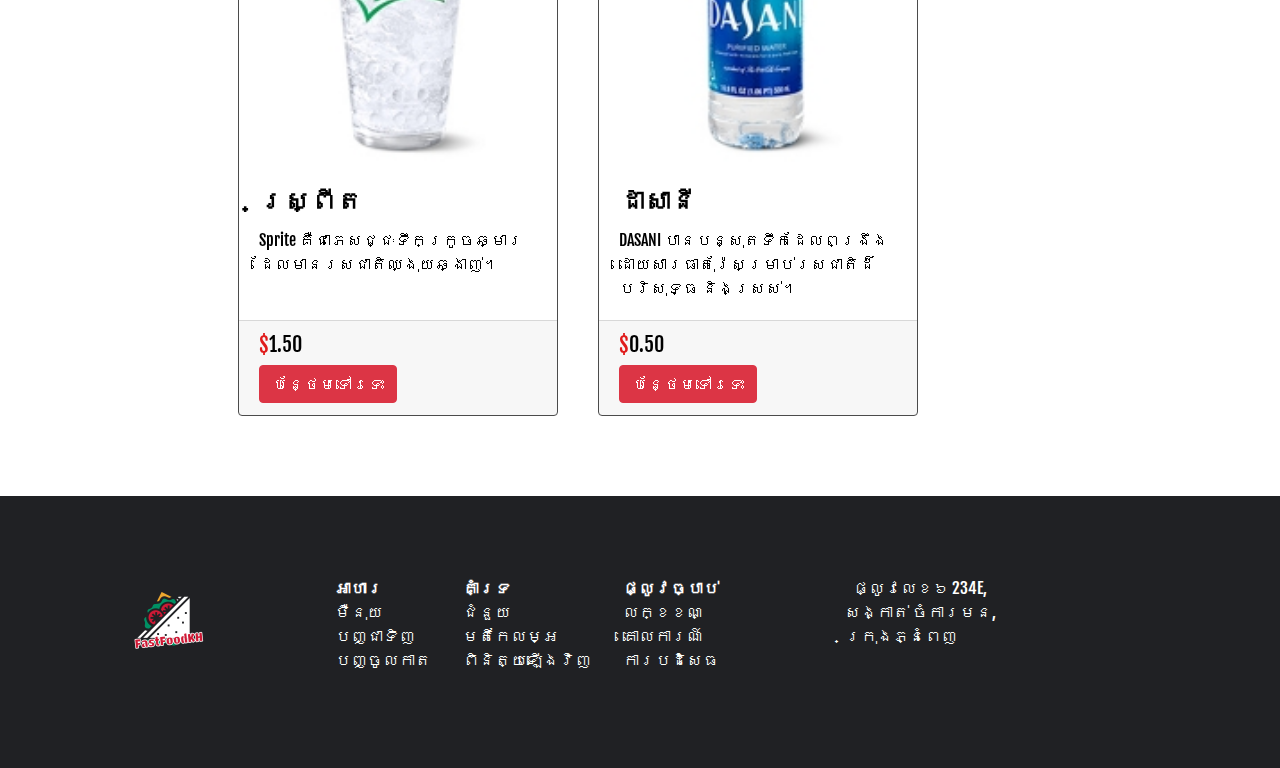
<file: menu-kh.html>
<!DOCTYPE html>
<html lang="en">

<head>
    <meta charset="UTF-8">
    <meta http-equiv="X-UA-Compatible" content="IE=edge">
    <meta name="viewport" content="width=device-width, initial-scale=1.0">
    <title>FastFoodKH | Menu</title>
    <link rel="stylesheet" href="Menu.css">
    <link rel='stylesheet' href='https://maxcdn.bootstrapcdn.com/bootstrap/4.0.0/css/bootstrap.min.css'>
    <link rel='stylesheet' href='https://use.fontawesome.com/releases/v5.7.0/css/all.css'
        integrity='sha384-lZN37f5QGtY3VHgisS14W3ExzMWZxybE1SJSEsQp9S+oqd12jhcu+A56Ebc1zFSJ' crossorigin='anonymous'>

</head>

<body>

    <!--Navbar-->
    <nav class='navbar navbar-expand-lg navbar-light sticky-top'>
        <a class='navbar-brand mx-0' href='#'><img src='Images/Icons/unknown.png' width='100%'></a>
        <div class="navbar-adjust"><button class='navbar-toggler' style="border: 2px solid black;" type='button'
                data-toggle='collapse' data-target='#navbarSupportedContent' aria-controls='navbarSupportedContent'
                aria-expanded='false' aria-label='Toggle navigation'>
                <i class='fas fa-bars' style="color: black;"></i></button>
            <li class="nav-item change-language adjust-dark1"><a href="Menu.html"><i class="fas fa-globe-asia"></i></a>
            </li>
            <li class="nav-item adjust-dark1">
                <i onclick="myFunction()" class="fas fa-adjust"></i>
            </li>

        </div>

        <div class='collapse navbar-collapse' id='navbarSupportedContent'>
            <ul class='navbar-nav mr-auto navbarNew'>
                <li class='nav-item active'>
                    <a class='nav-link' href='kh.html'>ទំព័រដើម</a>
                </li>
                <li class='nav-item active'>
                    <a class='nav-link' href='kh.html#About'>អំពីយើង</a>
                </li>
                <li class='nav-item active'>
                    <a class='nav-link' href='kh.html#Contact'>ទាក់ទង</a>
                </li>
                <li class='nav-item dropdown'>
                    <a class='nav-link dropdown-toggle' href='#Menu' id='navbarDropdown' role='button'
                        data-toggle='dropdown' aria-haspopup='true' aria-expanded='true'>ម៉ឺនុយ</a>
                    <div class='dropdown-menu' aria-labelledby='navbarDropdown'>
                        <a class='dropdown-item' href='menu-kh.html#trending'>ពេញនិយម</a>
                        <a class='dropdown-item' href='menu-kh.html#burger'>ប៊ឺហ្គឺ</a>
                        <a class='dropdown-item' href='menu-kh.html#pizza'>ភីហ្សា</a>
                        <a class='dropdown-item' href='menu-kh.html#appetizers'>អាហារសម្រន់</a>
                        <a class='dropdown-item' href='menu-kh.html#pastas'>ប៉ាស្តា</a>
                        <a class='dropdown-item' href='menu-kh.html#desserts'>បង្អែម</a>
                        <a class='dropdown-item' href='menu-kh.html#beverages'>
                            ភេសជ្ជៈ</a>
                    </div>
                </li>

            </ul>
            <li class="nav-item change-language adjust-dark"><a href="Menu.html"><i class="fas fa-globe-asia"></i></a>
            </li>
            <li class="nav-item adjust-dark">
                <i onclick="myFunction()" class="fas fa-adjust"></i>
            </li>


        </div>
    </nav>
    <a class="toptop" href="#"> <i class="fas fa-arrow-up "></i></a>
    <div class="container-fuild" id="trending">
        <div class="row no-gutters row-full">
            <div class="col-md-2">
                <div class="navbar-container">
                    <div class="navbar-header">
                        <h1>ម៉ឺនុយ</h1>
                    </div>
                    <div class="vertical-navbar" id="verticalnavbar">
                        <a href="#trending" class="nav-link nav-link-new">ពេញនិយម</a>
                        <a href="#burger" class="nav-link nav-link-new">ប៊ឺហ្គឺ</a>
                        <a href="#pizza" class="nav-link nav-link-new">ភីហ្សា</a>
                        <a href="#appetizers" class="nav-link nav-link-new">អាហារសម្រន់</a>
                        <a href="#pastas" class="nav-link nav-link-new">ប៉ាស្តា</a>
                        <a href="#desserts" class="nav-link nav-link-new">បង្អែម</a>
                        <a href="#beverages" class="nav-link nav-link-new">ភេសជ្ជៈ</a>
                    </div>
                </div>
            </div>
            <div class="col-md-10">
                <hr class="menu-hr">
                <div class="menu-header">
                    <h1>TRENDING</h1>
                </div>
                <div class="menu-container">
                    <div class="card">
                        <img class="card-img-top" src="Images/Burgers/Chesseburger.jpg" alt="Card image cap">
                        <div class="card-body">
                            <h5 class="card-title">ឈីសប៊ឺហ្គឺ</h5>
                            <p class="card-text">ឈីសប៊ឺហ្គឺបុរាណដ៏សាមញ្ញរបស់យើងចាប់ផ្តើមជាមួយនឹងប៊ឺហ្គឺសាច់គោសុទ្ធ 100% ដែលត្រូវបានចម្អិនដោយគ្រាន់តែអំបិល និងម្រេចបន្តិច។</p>
                        </div>
                        <div class="card-footer">
                            <h5 class="card-price"><span class="dollars">$</span>1.00</h5>
                            <a href="#" class="btn btn-danger">បន្ថែមទៅរទេះ</a>
                        </div>
                    </div>
                    <div class="card">
                        <img class="card-img-top" src="Images/Burgers/ChickenBurger.jpg" alt="Card image cap">
                        <div class="card-body">
                            <h5 class="card-title">ប៊ឺហ្គឺសាច់មាន់</h5>
                            <p class="card-text">ភ្លក់រសជាតិដ៏ឆ្អែតឆ្អន់នៃ patty សាច់មាន់ដែលមានជាតិជូររបស់យើង លាបជាមួយសាឡាត់កាត់ និងក្រែម mayonnaise ។</p>
                        </div>
                        <div class="card-footer">
                            <h5 class="card-price"><span class="dollars">$</span>2.00</h5>
                            <a href="#" class="btn btn-danger">បន្ថែមទៅរទេះ</a>
                        </div>
                    </div>
                    <div class="card">
                        <img class="card-img-top" src="Images/Appetizers/ChickenNugget.jpg" alt="Card image cap">
                        <div class="card-body">
                            <h5 class="card-title">មាន់ដុំៗ</h5>
                            <p class="card-text">នំបញ្ចុកមាន់ដែលមានរសជាតិឈ្ងុយឆ្ងាញ់របស់យើងត្រូវបានផលិតឡើងជាមួយសាច់មាន់សាច់ពណ៌ស 100% និងមិនមានពណ៌ រសជាតិ ឬសារធាតុថែរក្សា។</p>
                        </div>
                        <div class="card-footer">
                            <h5 class="card-price"><span class="dollars">$</span>2.20</h5>
                            <a href="#" class="btn btn-danger">បន្ថែមទៅរទេះ</a>
                        </div>
                    </div>
                    <div class="card">
                        <img class="card-img-top" src="Images/Appetizers/Fries.jpg" alt="Card image cap">
                        <div class="card-body">
                            <h5 class="card-title">ដំឡូងបំពង</h5>
                            <p class="card-text">
                                ដំឡូងបំពងដ៏ល្បីរបស់យើងត្រូវបានផលិតឡើងជាមួយនឹងដំឡូងលំដាប់ខ្ពស់ដូចជា Russet Burbank និង Shepody ។ </p>
                        </div>
                        <div class="card-footer">
                            <h5 class="card-price"><span class="dollars">$</span>1.00</h5>
                            <a href="#" class="btn btn-danger">បន្ថែមទៅរទេះ</a>
                        </div>
                    </div>
                    <div class="card">
                        <img class="card-img-top" src="Images/Pizza/Chicken.png" alt="Card image cap">
                        <div class="card-body">
                            <h5 class="card-title">
                                ភីហ្សាសាច់មាន់</h5>
                            <p class="card-text">BBQ Chicken Pizza មានរសជាតិឈ្ងុយឆ្ងាញ់ ជាមួយនឹងទឹកជ្រលក់ប៉េងប៉ោះ សាច់មាន់ និងភីហ្សា។</p>
                            <div>
                                <button type="button" class="btn btn-outline-danger">Size-L</button>
                                <button type="button" class="btn btn-outline-danger">Size-M</button>
                                <button type="button" class="btn btn-outline-danger">Size-S</button>
                            </div>
                        </div>
                        <div class="card-footer">
                            <h5 class="card-price"><span class="dollars">$</span>18.00</h5>
                            <a href="#" class="btn btn-danger">បន្ថែមទៅរទេះ</a>
                        </div>
                    </div>
                    <div class="card">
                        <img class="card-img-top" src="Images/Beverages/Coca.jpg" alt="Card image cap">
                        <div class="card-body">
                            <h5 class="card-title">កូកាកូឡា</h5>
                            <p class="card-text">
                                កូកា-កូឡា គឺជាជម្រើសសូដាស្រស់ ដែលបំពេញបន្ថែមរាល់មុខម្ហូបដែលអ្នកចូលចិត្ត។</p>
                        </div>
                        <div class="card-footer">
                            <h5 class="card-price"><span class="dollars">$</span>0.50</h5>
                            <a href="#" class="btn btn-danger" id="burger">បន្ថែមទៅរទេះ</a>
                        </div>
                    </div>
                    <div class="card">
                        <img class="card-img-top" src="Images/Pastas/ItalianSeaFood.png" alt="Card image cap">
                        <div class="card-body"><br><br><br>
                            <h5 class="card-title">គ្រឿងសមុទ្រអ៊ីតាលី</h5>
                            <p class="card-text">ប៉ាស្តាអ៊ីតាលី ជាមួយនឹងរសជាតិនៃអាហារសមុទ្រ លាយជាមួយទឹកប៉េងប៉ោះ និងម្រេច។</p>
                        </div>
                        <div class="card-footer">
                            <h5 class="card-price"><span class="dollars">$</span>2.25</h5>
                            <a href="#" class="btn btn-danger">បន្ថែមទៅរទេះ</a>
                        </div>
                    </div>
                </div>
                <!-- BURGERS -->
                <div class="menu-header">
                    <h1>BURGERS</h1>
                </div>
                <div class="menu-container">
                    <div class="card">
                        <img class="card-img-top" src="Images/Burgers/Chesseburger.jpg" alt="Card image cap">
                        <div class="card-body">
                            <h5 class="card-title">ឈីសប៊ឺហ្គឺ</h5>
                            <p class="card-text">ឈីសប៊ឺហ្គឺបុរាណដ៏សាមញ្ញរបស់យើងចាប់ផ្តើមជាមួយនឹងប៊ឺហ្គឺសាច់គោសុទ្ធ 100% ដែលត្រូវបានចម្អិនដោយគ្រាន់តែអំបិល និងម្រេចបន្តិច។</p>
                        </div>
                        <div class="card-footer">
                            <h5 class="card-price"><span class="dollars">$</span>1.00</h5>
                            <a href="#" class="btn btn-danger">បន្ថែមទៅរទេះ</a>
                        </div>
                    </div>
                    <div class="card">
                        <img class="card-img-top" src="Images/Burgers/ChickenBurger.jpg" alt="Card image cap">
                        <div class="card-body">
                            <h5 class="card-title">ប៊ឺហ្គឺសាច់មាន់</h5>
                            <p class="card-text">ភ្លក់រសជាតិដ៏ឆ្អែតឆ្អន់នៃ patty សាច់មាន់ដែលមានជាតិជូររបស់យើង លាបជាមួយសាឡាត់កាត់ និងក្រែម mayonnaise ។</p>
                        </div>
                        <div class="card-footer">
                            <h5 class="card-price"><span class="dollars">$</span>2.00</h5>
                            <a href="#" class="btn btn-danger">បន្ថែមទៅរទេះ</a>
                        </div>
                    </div>
                    <div class="card">
                        <img class="card-img-top" src="Images/Burgers/DeluxeChickenBurger.jpg" alt="Card image cap">
                        <div class="card-body">
                            <h5 class="card-title">ប៊ឺហ្គឺពិសេស</h5>
                            <p class="card-text">ចូល​ទៅ​ឆ្ងាញ់​ជាមួយ​សាឡាត់​ដែល​ហាន់​ជា​ចំណិត ប៉េងប៉ោះ​រ៉ូម៉ា និង​ម៉ាយូ ដើម្បី​យក​រសជាតិ​ឈ្ងុយ និង​ឆ្ងាញ់​ទៅ​កម្រិត​បន្ទាប់។</p>
                        </div>
                        <div class="card-footer">
                            <h5 class="card-price"><span class="dollars">$</span>2.50</h5>
                            <a href="#" class="btn btn-danger">បន្ថែមទៅរទេះ</a>
                        </div>
                    </div>
                    <div class="card">
                        <img class="card-img-top" src="Images/Burgers/Double Cheeseburger.jpg" alt="Card image cap">
                        <div class="card-body">
                            <h5 class="card-title">ឈីសប៊ឺហ្គឺទ្វេ</h5>
                            <p class="card-text">Double Cheeseburger មាន​សាច់​បឺហ្គឺ​សាច់គោ​សុទ្ធ 100% ចំនួន​ពីរ​ដែល​ចម្អិន​ដោយ​អំបិល និង​ម្រេច​បន្តិច។ </p>
                            <h5 class="card-price"><span class="dollars">$</span>2.00</h5>
                            <a href="#" class="btn btn-danger">បន្ថែមទៅរទេះ</a>
                        </div>
                    </div>
                    <div class="card">
                        <img class="card-img-top" src="Images/Burgers/FishBurger.jpg" alt="Card image cap">
                        <div class="card-body">
                            <h5 class="card-title">ប៊ឺហ្គឺត្រី</h5>
                            <p class="card-text">ប៊ឺហ្គឺត្រីនេះមានត្រីប្រភពមកពីជលផលដែលគ្រប់គ្រងដោយនិរន្តរភាព ឈីស និងនំបញ្ចុក ហើយទាំងអស់ត្រូវបានបម្រើនៅលើនំចំហុយទន់ៗ។</p>
                        </div>
                        <div class="card-footer">
                            <h5 class="card-price"><span class="dollars">$</span>1.50</h5>
                            <a href="#" class="btn btn-danger">បន្ថែមទៅរទេះ</a>
                        </div>
                    </div>
                    <div class="card">
                        <img class="card-img-top" src="Images/Burgers/SpicyChickenBurger.jpg" alt="Card image cap">
                        <div class="card-body">
                            <h5 class="card-title">Spicy Chicken Burger</h5>
                            <p class="card-text">ជាមួយនឹងទឹកជ្រលក់ម្រេចហឹររបស់យើងដាក់លើសាច់មាន់បំពងបែបភាគខាងត្បូងនៅលើក្រឡុកដំឡូងដុត សាំងវិចនេះត្រូវបានបង្កើតឡើងសម្រាប់អ្នកដែលចូលចិត្តវាក្រៀម។</p>
                        </div>
                        <div class="card-footer">
                            <h5 class="card-price"><span class="dollars">$</span>2.40</h5>
                            <a href="#" class="btn btn-danger" id="pizza">បន្ថែមទៅរទេះ</a>
                        </div>
                    </div>
                </div>
                <!-- PIZZA -->
                <div class="menu-header">
                    <h1>PIZZA</h1>
                </div>
                <div class="menu-container">
                    <div class="card">
                        <img class="card-img-top" src="Images/Pizza/Chicken.png" alt="Card image cap">
                        <div class="card-body">
                            <h5 class="card-title">ភីហ្សា Deluxe Chicken</h5>
                            <p class="card-text">BBQ Chicken Pizza មានរសជាតិឈ្ងុយឆ្ងាញ់ ជាមួយនឹងទឹកជ្រលក់ប៉េងប៉ោះ សាច់មាន់ និងម្នាស់។</p>
                            <div>
                                <button type="button" class="btn btn-outline-danger">Size-L</button>
                                <button type="button" class="btn btn-outline-danger">Size-M</button>
                                <button type="button" class="btn btn-outline-danger">Size-S</button>
                            </div>
                        </div>
                        <div class="card-footer">
                            <h5 class="card-price"><span class="dollars">$</span>18.00</h5>
                            <a href="#" class="btn btn-danger">បន្ថែមទៅរទេះ</a>
                        </div>
                    </div>
                    <div class="card">
                        <img class="card-img-top" src="Images/Pizza/Bacon.png" alt="Card image cap">
                        <div class="card-body">
                            <h5 class="card-title">ភីហ្សា Bacon</h5>
                            <p class="card-text">រសជាតិ Bacon Pizza ជាមួយនឹងសំបកខ្យង និងជាមួយទឹកជ្រលក់ប៉េងប៉ោះ bacon និង Ham ។</p>
                            <div>
                                <button type="button" class="btn btn-outline-danger">Size-L</button>
                                <button type="button" class="btn btn-outline-danger">Size-M</button>
                                <button type="button" class="btn btn-outline-danger">Size-S</button>
                            </div>
                        </div>
                        <div class="card-footer">
                            <h5 class="card-price"><span class="dollars">$</span>18.50</h5>
                            <a href="#" class="btn btn-danger">បន្ថែមទៅរទេះ</a>
                        </div>
                    </div>
                    <div class="card">
                        <img class="card-img-top" src="Images/Pizza/Pepperoni.png" alt="Card image cap">
                        <div class="card-body">
                            <h5 class="card-title">ភីហ្សា Pepperoni</h5>
                            <p class="card-text">រសជាតិ Pepperoni Pizza បែបបុរាណជាមួយនឹងសំបកក្រៀម និងជាមួយនឹងការបញ្ចូលទឹកប៉េងប៉ោះ ហើយមនុស្សចូលចិត្ត pepperoni ។</p>
                            <div>
                                <button type="button" class="btn btn-outline-danger">Size-L</button>
                                <button type="button" class="btn btn-outline-danger">Size-M</button>
                                <button type="button" class="btn btn-outline-danger">Size-S</button>
                            </div>
                        </div>
                        <div class="card-footer">
                            <h5 class="card-price"><span class="dollars">$</span>16.00</h5>
                            <a href="#" class="btn btn-danger">បន្ថែមទៅរទេះ</a>
                        </div>
                    </div>
                    <div class="card">
                        <img class="card-img-top" src="Images/Pizza/Seafood-hawaii.png" alt="Card image cap">
                        <div class="card-body">
                            <h5 class="card-title">ភីហ្សា គ្រឿងសមុទ្រហាវ៉ៃ</h5>
                            <p class="card-text">រសជាតិ​ភីហ្សា​សមុទ្រ​ហាវ៉ៃ​ត្រូពិច​ដែល​មាន​សំបក​ស្រួយ និង​ជាមួយ​បង្គា និង​ម្នាស់។</p>
                            <div>
                                <button type="button" class="btn btn-outline-danger">Size-L</button>
                                <button type="button" class="btn btn-outline-danger">Size-M</button>
                                <button type="button" class="btn btn-outline-danger">Size-S</button>
                            </div>
                        </div>
                        <div class="card-footer">
                            <h5 class="card-price"><span class="dollars">$</span>18.00</h5>
                            <a href="#" class="btn btn-danger">បន្ថែមទៅរទេះ</a>
                        </div>
                    </div>
                    <div class="card">
                        <img class="card-img-top" src="Images/Pizza/TropicalSeafood.png" alt="Card image cap">
                        <div class="card-body">
                            <h5 class="card-title">ភីហ្សា អាហារសមុទ្រត្រូពិច</h5>
                            <p class="card-text">
                                រសជាតិ Pizza គ្រឿងសមុទ្រត្រូពិច ដែលមានសំបកក្រៀម និងជាមួយទឹកជ្រលក់ប៉េងប៉ោះ ក្តាម បង្គា និងម្នាស់។</p>
                            <div>
                                <button type="button" class="btn btn-outline-danger">Size-L</button>
                                <button type="button" class="btn btn-outline-danger">Size-M</button>
                                <button type="button" class="btn btn-outline-danger">Size-S</button>
                            </div>
                        </div>
                        <div class="card-footer">
                            <h5 class="card-price"><span class="dollars">$</span>1.50</h5>
                            <a href="#" class="btn btn-danger">បន្ថែមទៅរទេះ</a>
                        </div>
                    </div>
                    <div class="card">
                        <img class="card-img-top" src="Images/Pizza/Seafood.png" alt="Card image cap">
                        <div class="card-body">
                            <h5 class="card-title">ប៊ឺហ្គឺសាច់មាន់ហឹរ</h5>
                            <p class="card-text">រសជាតិគ្រឿងសមុទ្របុរាណដែលមានសំបកខ្យង និងជាមួយទឹកជ្រលក់ប៉េងប៉ោះ ក្តាម សាច់ក្រក និងម្នាស់។</p>
                            <div>
                                <button type="button" class="btn btn-outline-danger">Size-L</button>
                                <button type="button" class="btn btn-outline-danger">Size-M</button>
                                <button type="button" class="btn btn-outline-danger">Size-S</button>
                            </div>
                        </div>
                        <div class="card-footer">
                            <h5 class="card-price"><span class="dollars">$</span>2.40</h5>
                            <a href="#" class="btn btn-danger" id="appetizers">បន្ថែមទៅរទេះ</a>
                        </div>
                    </div>
                </div>
                <!-- Appetizers -->
                <div class="menu-header">
                    <h1>APPETIZERS</h1>
                </div>
                <div class="menu-container">
                    <div class="card">
                        <img class="card-img-top" src="Images/Appetizers/ChickenNugget.jpg" alt="Card image cap">
                        <div class="card-body">
                            <h5 class="card-title">មាន់ដុំៗ</h5>
                            <p class="card-text">នំបញ្ចុកមាន់ដែលមានរសជាតិឈ្ងុយឆ្ងាញ់របស់យើងត្រូវបានផលិតឡើងជាមួយសាច់មាន់សាច់ពណ៌ស 100% និងមិនមានពណ៌ រសជាតិ ឬសារធាតុថែរក្សា។</p>
                        </div>
                        <div class="card-footer">
                            <h5 class="card-price"><span class="dollars">$</span>2.20</h5>
                            <a href="#" class="btn btn-danger">បន្ថែមទៅរទេះ</a>
                        </div>

                    </div>
                    <div class="card">
                        <img class="card-img-top" src="Images/Appetizers/ChickenStick.jpg" alt="Card image cap">
                        <div class="card-body">
                            <h5 class="card-title">ដំបងមាន់</h5>
                            <p class="card-text">ដំបងមាន់វែងដែលត្រូវបានផលិតឡើងដោយសាច់មាន់អាមេរិកដែលមានរសជាតិឆ្ងាញ់ និងមិនមានពណ៌សិប្បនិម្មិត។</p>
                        </div>
                        <div class="card-footer">
                            <h5 class="card-price"><span class="dollars">$</span>2.50</h5>
                            <a href="#" class="btn btn-danger">បន្ថែមទៅរទេះ</a>
                        </div>
                    </div>
                    <div class="card">
                        <img class="card-img-top" src="Images/Appetizers/Fries.jpg" alt="Card image cap">
                        <div class="card-body">
                            <h5 class="card-title">ដំឡូងបំពង</h5>
                            <p class="card-text">ដំឡូងបំពងដ៏ល្បីរបស់យើងត្រូវបានផលិតឡើងជាមួយនឹងដំឡូងលំដាប់ខ្ពស់ដូចជា Russet Burbank និង Shepody ។</p>
                        </div>
                        <div class="card-footer">
                            <h5 class="card-price"><span class="dollars">$</span>1.00</h5>
                            <a href="#" class="btn btn-danger">បន្ថែមទៅរទេះ</a>
                        </div>
                    </div>
                    <div class="card">
                        <img class="card-img-top" src="Images/Appetizers/FriedChicken.jpg" alt="Card image cap">
                        <div class="card-body">
                            <h5 class="card-title">មាន់​បំពង</h5>
                            <p class="card-text">មាន់បំពងអាមេរិចដែលមានរសជាតិឈ្ងុយឆ្ងាញ់ ផ្សំពីសាច់មាន់ 100% លាយជាមួយខ្ទឹមស និងអំបិល។</p>
                        </div>
                        <div class="card-footer">
                            <h5 class="card-price"><span class="dollars">$</span>1.00</h5>
                            <a href="#" class="btn btn-danger">បន្ថែមទៅរទេះ</a>
                        </div>
                    </div>
                    <div class="card">
                        <img class="card-img-top" src="Images/Appetizers/GarlicBread.jpg" alt="Card image cap">
                        <div class="card-body">
                            <h5 class="card-title">នំ​ប័​ុង​ខ្ទឹម</h5>
                            <p class="card-text">នំប៉័ងដែលផលិតពីស្រូវសាលី 100% និងខ្ទឹមស ជាមួយនឹងរសជាតិនៃនំប៉័ងដ៏ល្អបំផុតដែលអ្នកមិនអាចរកបានពីកន្លែងណាក្រៅពីទីនេះ។</p>
                        </div>
                        <div class="card-footer">
                            <h5 class="card-price"><span class="dollars">$</span>1.50</h5>
                            <a href="#" class="btn btn-danger">បន្ថែមទៅរទេះ</a>
                        </div>
                    </div>
                    <div class="card">
                        <img class="card-img-top" src="Images/Appetizers/OnionRings.jpg" alt="Card image cap">
                        <div class="card-body">
                            <h5 class="card-title">ចំ​និ​ត​ខ្ទឹមបារាំង</h5>
                            <p class="card-text">ខ្ទឹមបារាំងដែលមានរសជាតិឈ្ងុយឆ្ងាញ់កាត់ជារាងចិញ្ចៀនជាមួយអំបិល និងម្រេច ដែលហេតុអ្វីបានជាវាហៅថា Onion Rings។</p>
                        </div>
                        <div class="card-footer">
                            <h5 class="card-price"><span class="dollars">$</span>1.80</h5>
                            <a href="#" class="btn btn-danger" id="pastas">បន្ថែមទៅរទេះ</a>
                        </div>
                    </div>
                </div>
                <div class="menu-header">
                    <h1>PASTAS</h1>
                </div>
                <div class="menu-container">
                    <div class="card">
                        <img class="card-img-top" src="Images/Pastas/Bacon.png" alt="Card image cap">
                        <div class="card-body">
                            <h5 class="card-title">ប៉ាស្តា Bacon</h5>
                            <p class="card-text">Silky Pasta ជាមួយនឹងរសជាតិនៃ Bacon ហ៊ុំព័ទ្ធដោយអំបិល និងម្រេច។</p>
                        </div>
                        <div class="card-footer">
                            <h5 class="card-price"><span class="dollars">$</span>2.50</h5>
                            <a href="#" class="btn btn-danger">បន្ថែមទៅរទេះ</a>
                        </div>
                    </div>
                    <div class="card">
                        <img class="card-img-top" src="Images/Pastas/ChickenPastas.png" alt="Card image cap">
                        <div class="card-body">
                            <h5 class="card-title">ប៉ាស្តាសាច់មាន់</h5>
                            <p class="card-text">ប៉ាស្តាឆ្ងាញ់ជាមួយរសជាតិសាច់មាន់លាយជាមួយទឹកប៉េងប៉ោះ និងម្រេច។</p>
                        </div>
                        <div class="card-footer">
                            <h5 class="card-price"><span class="dollars">$</span>2.50</h5>
                            <a href="#" class="btn btn-danger">បន្ថែមទៅរទេះ</a>
                        </div>
                    </div>
                    <div class="card">
                        <img class="card-img-top" src="Images/Pastas/ItalianSeaFood.png" alt="Card image cap">
                        <div class="card-body">
                            <h5 class="card-title">គ្រឿងសមុទ្រអ៊ីតាលី</h5>
                            <p class="card-text">ប៉ាស្តាអ៊ីតាលី ជាមួយនឹងរសជាតិនៃអាហារសមុទ្រ លាយជាមួយទឹកប៉េងប៉ោះ និងម្រេច។</p>
                        </div>
                        <div class="card-footer">
                            <h5 class="card-price"><span class="dollars">$</span>2.25</h5>
                            <a href="#" class="btn btn-danger" id="desserts">បន្ថែមទៅរទេះ</a>
                        </div>
                    </div>
                </div>
                <div class="menu-header">
                    <h1>DESSERTS</h1>
                </div>
                <div class="menu-container">
                    <div class="card">
                        <img class="card-img-top" src="Images/Desserts/IceCream.jpg" alt="Card image cap">
                        <div class="card-body">
                            <h5 class="card-title">ការ៉េម</h5>
                            <p class="card-text">រីករាយជាមួយការបម្រើរសជាតិវ៉ានីឡារបស់យើងនៅក្នុងកោណដែលស្រួយ! វា​ជា​បង្អែម​ដ៏​ល្អ​ឥត​ខ្ចោះ។</p>
                        </div>
                        <div class="card-footer">
                            <h5 class="card-price"><span class="dollars">$</span>1.00</h5>
                            <a href="#" class="btn btn-danger">បន្ថែមទៅរទេះ</a>
                        </div>
                    </div>
                    <div class="card">
                        <img class="card-img-top" src="Images/Desserts/Chocolate Sundae.jpg" alt="Card image cap">
                        <div class="card-body">
                            <h5 class="card-title">សូកូឡា Sundae</h5>
                            <p class="card-text">សូមរីករាយជាមួយការ៉េមសូកូឡាក្រែមជូររបស់យើងជាមួយនឹងរសជាតិសូកូឡាផ្អែម 100% ។</p>
                        </div>
                        <div class="card-footer">
                            <h5 class="card-price"><span class="dollars">$</span>1.50</h5>
                            <a href="#" class="btn btn-danger">បន្ថែមទៅរទេះ</a>
                        </div>
                    </div>
                    <div class="card">
                        <img class="card-img-top" src="Images/Desserts/Oreo Cream.jpg" alt="Card image cap">
                        <div class="card-body">
                            <h5 class="card-title">ក្រែមអូរីអូ</h5>
                            <p class="card-text">សូមរីករាយជាមួយការ៉េមសូកូឡាក្រឡុកជាមួយខូគី Oreo ដែលអ្នកចូលចិត្ត។</p>
                        </div>
                        <div class="card-footer">
                            <h5 class="card-price"><span class="dollars">$</span>1.25</h5>
                            <a href="#" class="btn btn-danger" id="beverages">បន្ថែមទៅរទេះ</a>
                        </div>
                    </div>
                </div>
                <!-- Baverages -->
                <div class="menu-header">
                    <h1>BERERAGES</h1>
                </div>
                <div class="menu-container">
                    <div class="card">
                        <img class="card-img-top" src="Images/Beverages/Coca.jpg" alt="Card image cap">
                        <div class="card-body">
                            <h5 class="card-title">កូកាកូឡា</h5>
                            <p class="card-text">កូកា-កូឡា គឺជាជម្រើសសូដាស្រស់ ដែលបំពេញបន្ថែមរាល់មុខម្ហូបដែលអ្នកចូលចិត្ត។</p>
                        </div>
                        <div class="card-footer">
                            <h5 class="card-price"><span class="dollars">$</span>0.50</h5>
                            <a href="#" class="btn btn-danger">បន្ថែមទៅរទេះ</a>
                        </div>
                    </div>
                    <div class="card">
                        <img class="card-img-top" src="Images/Beverages/Fanta.jpg" alt="Card image cap">
                        <div class="card-body">
                            <h5 class="card-title">ហ្វាតា</h5>
                            <p class="card-text">Fanta Orange ជា​ភេសជ្ជៈ​គ្មាន​ជាតិ​កាហ្វេអ៊ីន​ដែល​ពោរពេញ​ទៅ​ដោយ​ក្លិន​ទឹកក្រូច​ស្រស់​ស្រាយ។</p>
                        </div>
                        <div class="card-footer">
                            <h5 class="card-price"><span class="dollars">$</span>0.50</h5>
                            <a href="#" class="btn btn-danger">បន្ថែមទៅរទេះ</a>
                        </div>
                    </div>
                    <div class="card">
                        <img class="card-img-top" src="Images/Beverages/HotChocolate.jpg" alt="Card image cap">
                        <div class="card-body">
                            <h5 class="card-title">សូកូឡា​ក្តៅ</h5>
                            <p class="card-text">ភ្លក់រសជាតិសូកូឡាដ៏ឈ្ងុយឆ្ងាញ់របស់ Hot Chocolate។</p>
                        </div>
                        <div class="card-footer">
                            <h5 class="card-price"><span class="dollars">$</span>1.25</h5>
                            <a href="#" class="btn btn-danger">បន្ថែមទៅរទេះ</a>
                        </div>
                    </div>
                    <div class="card">
                        <img class="card-img-top" src="Images/Beverages/IceTea.jpg" alt="Card image cap">
                        <div class="card-body">
                            <h5 class="card-title">តែ​ទឹក​ក​ក</h5>
                            <p class="card-text">
                                Iced Tea ត្រូវបានផលិតឡើងជាមួយនឹងការលាយបញ្ចូលគ្នាយ៉ាងរហ័សនៃតែខ្មៅ pekoe ពណ៌ទឹកក្រូច និងទឹកត្រជាក់។ </p>
                        </div>
                        <div class="card-footer">
                            <h5 class="card-price"><span class="dollars">$</span>18.00</h5>
                            <a href="#" class="btn btn-danger">បន្ថែមទៅរទេះ</a>
                        </div>
                    </div>
                    <div class="card">
                        <img class="card-img-top" src="Images/Beverages/Sprite.jpg" alt="Card image cap">
                        <div class="card-body">
                            <h5 class="card-title">ស្ព្រីត</h5>
                            <p class="card-text">Sprite គឺជាភេសជ្ជៈទឹកក្រូចឆ្មារដែលមានរសជាតិឈ្ងុយឆ្ងាញ់។</p>
                        </div>
                        <div class="card-footer">
                            <h5 class="card-price"><span class="dollars">$</span>1.50</h5>
                            <a href="#" class="btn btn-danger">បន្ថែមទៅរទេះ</a>
                        </div>
                    </div>
                    <div class="card">
                        <img class="card-img-top" src="Images/Beverages/Water.jpg" alt="Card image cap">
                        <div class="card-body">
                            <h5 class="card-title">ដាសានី</h5>
                            <p class="card-text">DASANI បានបន្សុតទឹកដែលពង្រឹងដោយសារធាតុរ៉ែសម្រាប់រសជាតិដ៏បរិសុទ្ធ និងស្រស់។</p>
                        </div>
                        <div class="card-footer">
                            <h5 class="card-price"><span class="dollars">$</span>0.50</h5>
                            <a href="#" class="btn btn-danger">បន្ថែមទៅរទេះ</a>
                        </div>
                    </div>
                </div>
            </div>
        </div>
    </div>

    <!-- FOOTER -->
    <div class="container-fuild">
        <div class="row no-gutters">
            <div class="col-md-12">
                <div class="footer-container">
                    <div class="footer-logo">
                        <img src="Images/Icons/logoblack.png">
                    </div>
                    <div class="footer-category">
                        <div class="footer-list1">
                            <span class="footer-header">អាហារ</span>
                            <ul class="footer-menu">
                                <li class="footer-item"><a href="#" class="footer-link">ម៉ឺនុយ</a></li>
                                <li class="footer-item"><a href="#" class="footer-link">បញ្ជាទិញ</a></li>
                                <li class="footer-item"><a href="#" class="footer-link">បញ្ចូលកាត</a></li>
                            </ul>
                        </div>
                        <div class="footer-list2">
                            <span class="footer-header">គាំទ្រ</span>
                            <ul class="footer-menu">
                                <li class="footer-item"><a href="#" class="footer-link">ជំនួយ</a></li>
                                <li class="footer-item"><a href="#" class="footer-link">មតិកែលម្អ</a></li>
                                <li class="footer-item"><a href="#" class="footer-link">ពិនិត្យឡើងវិញ</a></li>
                            </ul>
                        </div>
                        <div class="footer-list3">
                            <span class="footer-header">ផ្លូវច្បាប់</span>
                            <ul class="footer-menu">
                                <li class="footer-item"><a href="#" class="footer-link">លក្ខខណ្</a></li>
                                <li class="footer-item"><a href="#" class="footer-link">គោលការណ៍</a></li>
                                <li class="footer-item"><a href="#" class="footer-link">ការបដិសេធ</a></li>
                            </ul>
                        </div>
                    </div>
                    <div class="location">
                        <a href="" class="footer-link"><i class="fas fa-map-marker-alt"></i><span
                                class="location-text">ផ្លូវលេខ៦ 234E,<br> សង្កាត់​ ចំការមន,<br> ក្រុងភ្នំពេញ</span></a>
                    </div>
                    <div class="social">
                        <ul class="social-menu">
                            <li class="social-item">
                                <a class="social-link" href="#"><i class="fab fa-facebook"></i></a>
                            </li>
                            <li class="social-item">
                                <a class="social-link" href="#"><i class="fab fa-twitter"></i></a>
                            </li>
                            <li class="social-item">
                                <a class="social-link" href="#"><i class="fab fa-instagram"></i></a>
                            </li>
                        </ul>
                    </div>
                </div>
            </div>
        </div>
    </div>
    <script src="index.js"></script>
    <script src='https://code.jquery.com/jquery-3.2.1.slim.min.js'></script>
    <script src='https://cdnjs.cloudflare.com/ajax/libs/popper.js/1.12.9/umd/popper.min.js'></script>
    <script src='https://maxcdn.bootstrapcdn.com/bootstrap/4.0.0/js/bootstrap.min.js'></script>
</body>

</html>
</file>
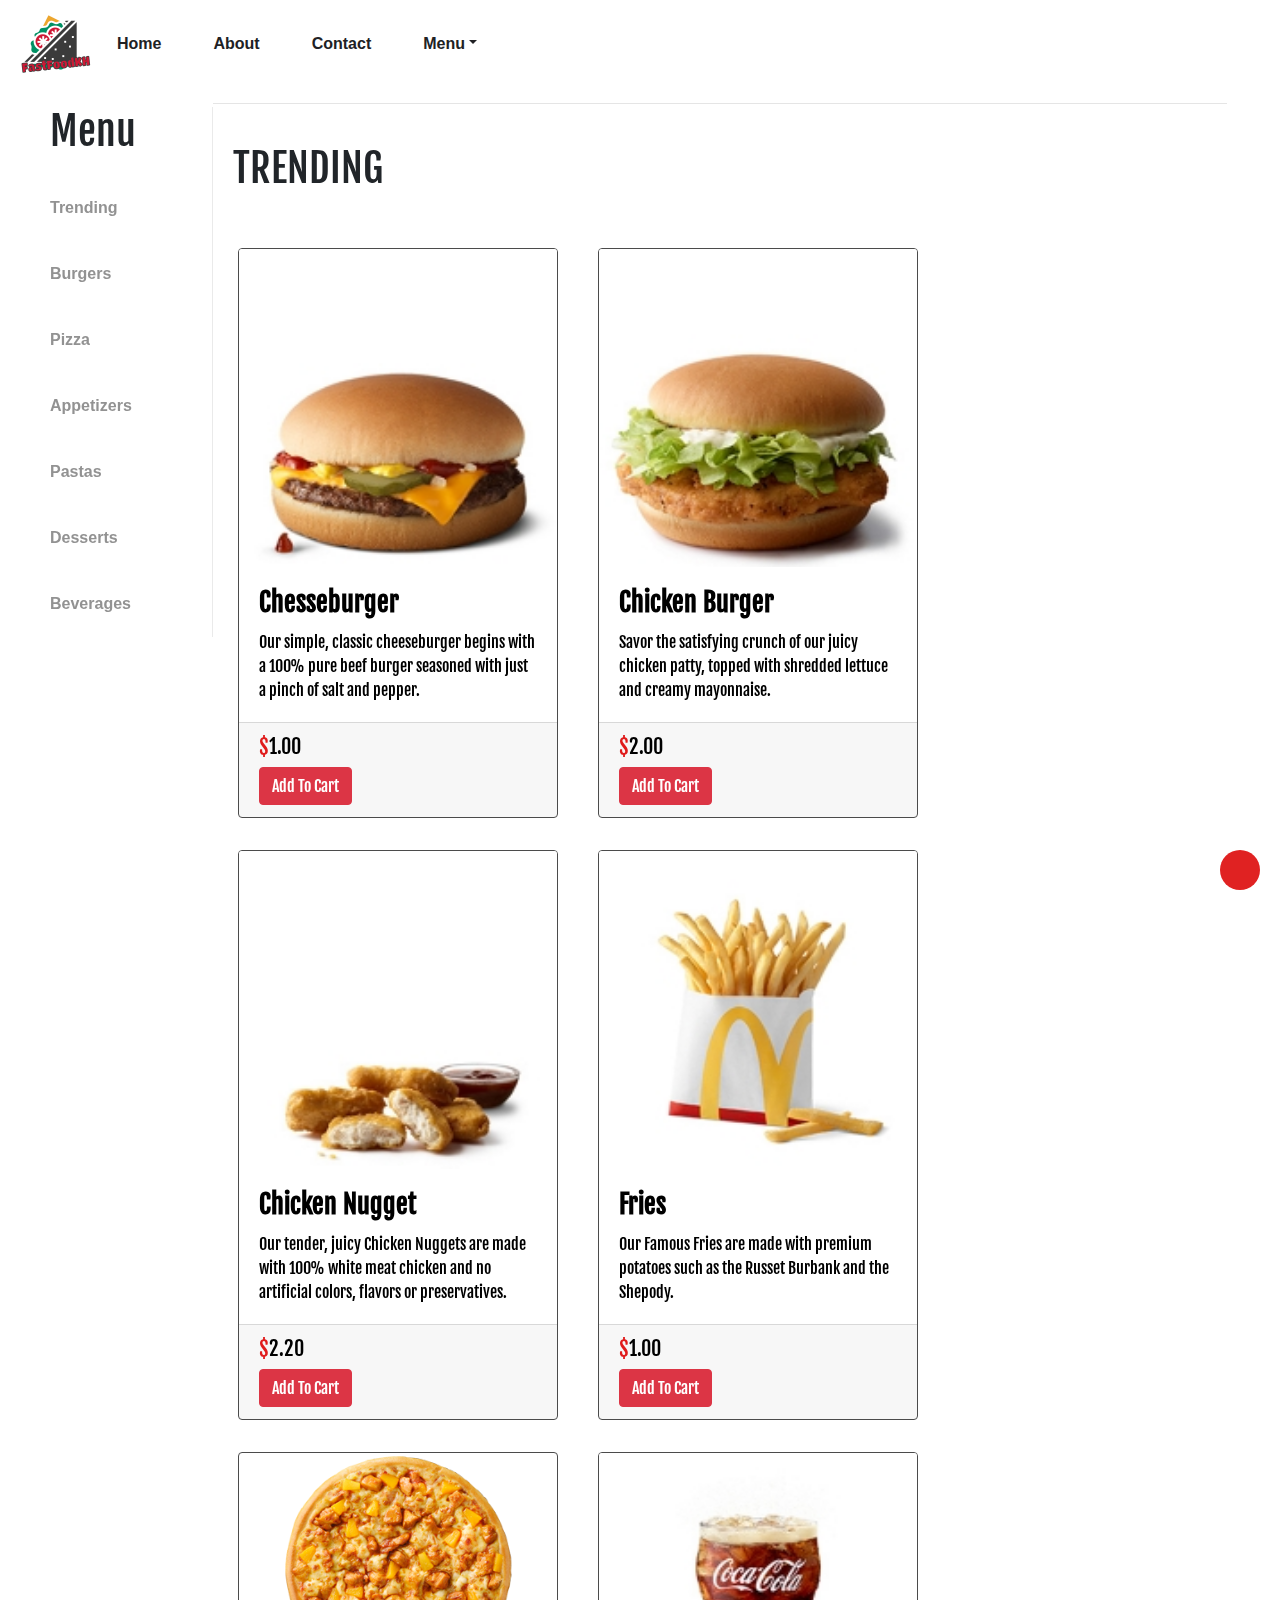
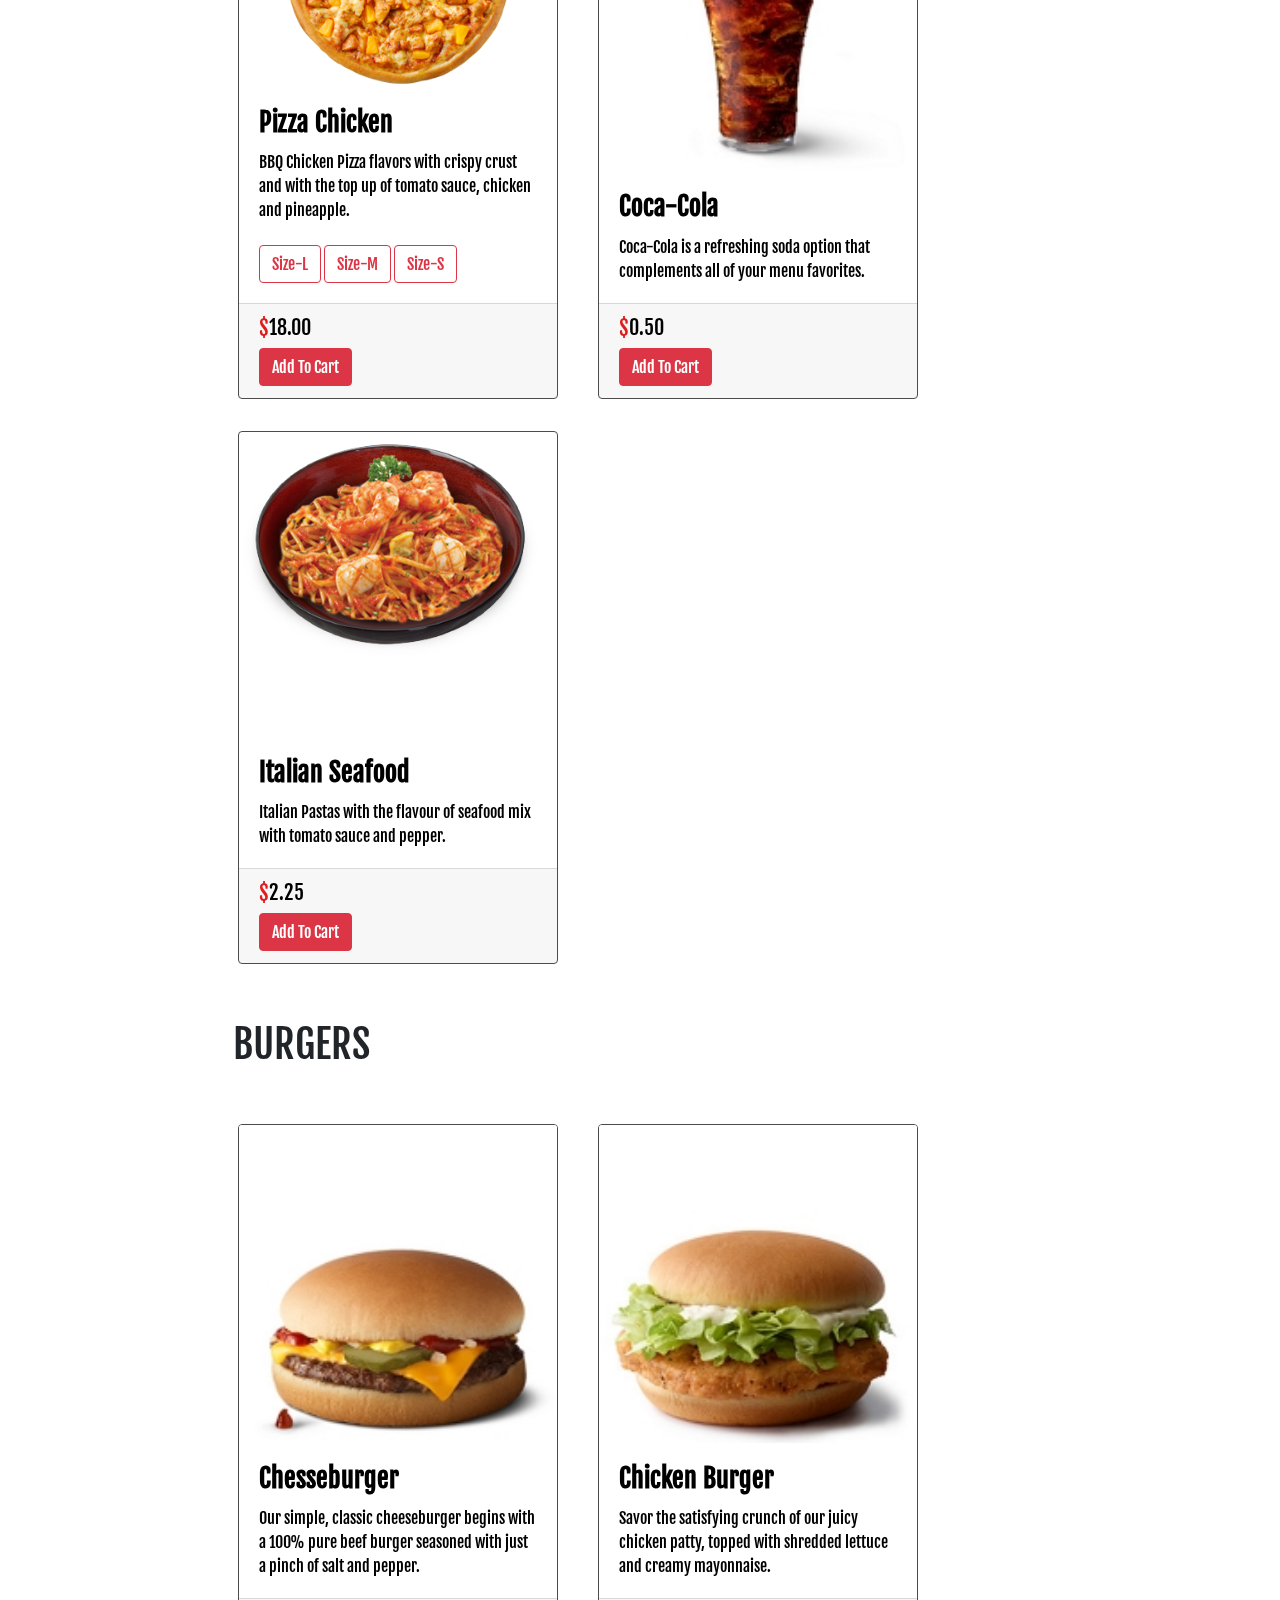
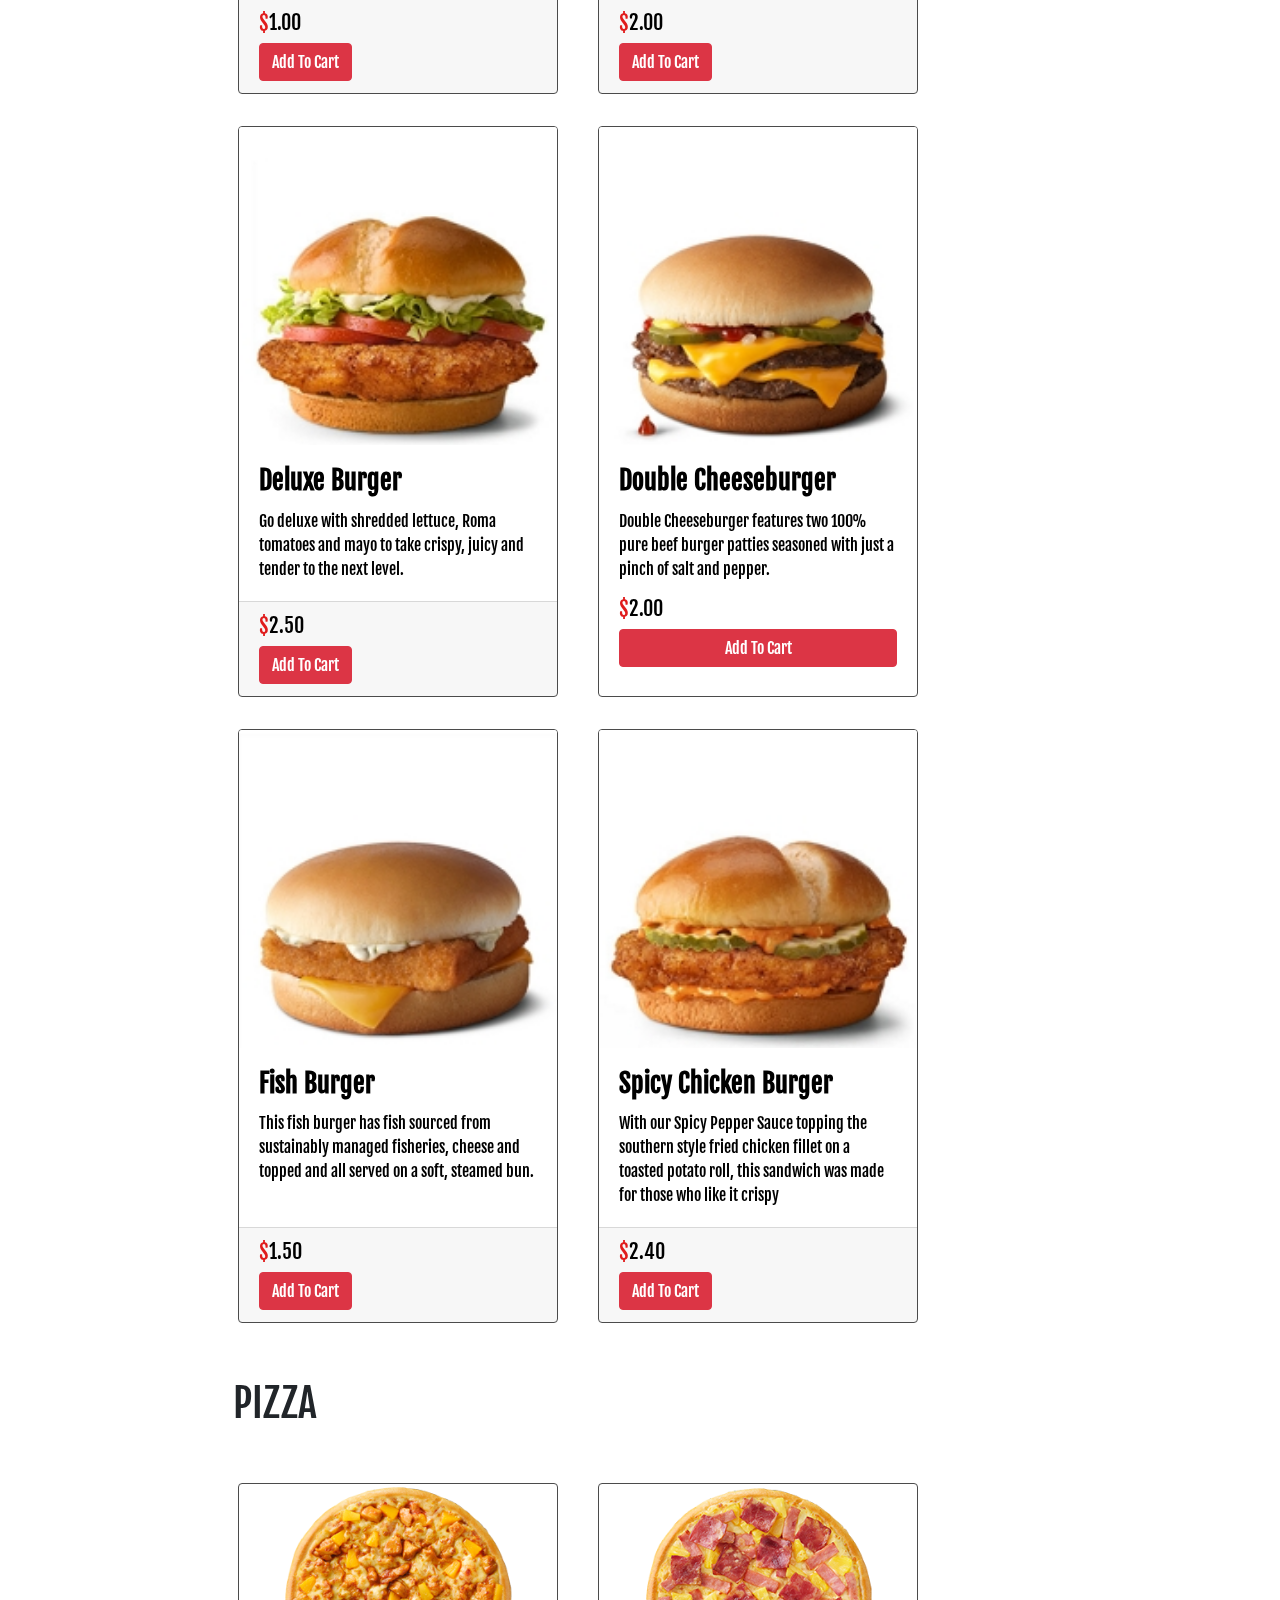
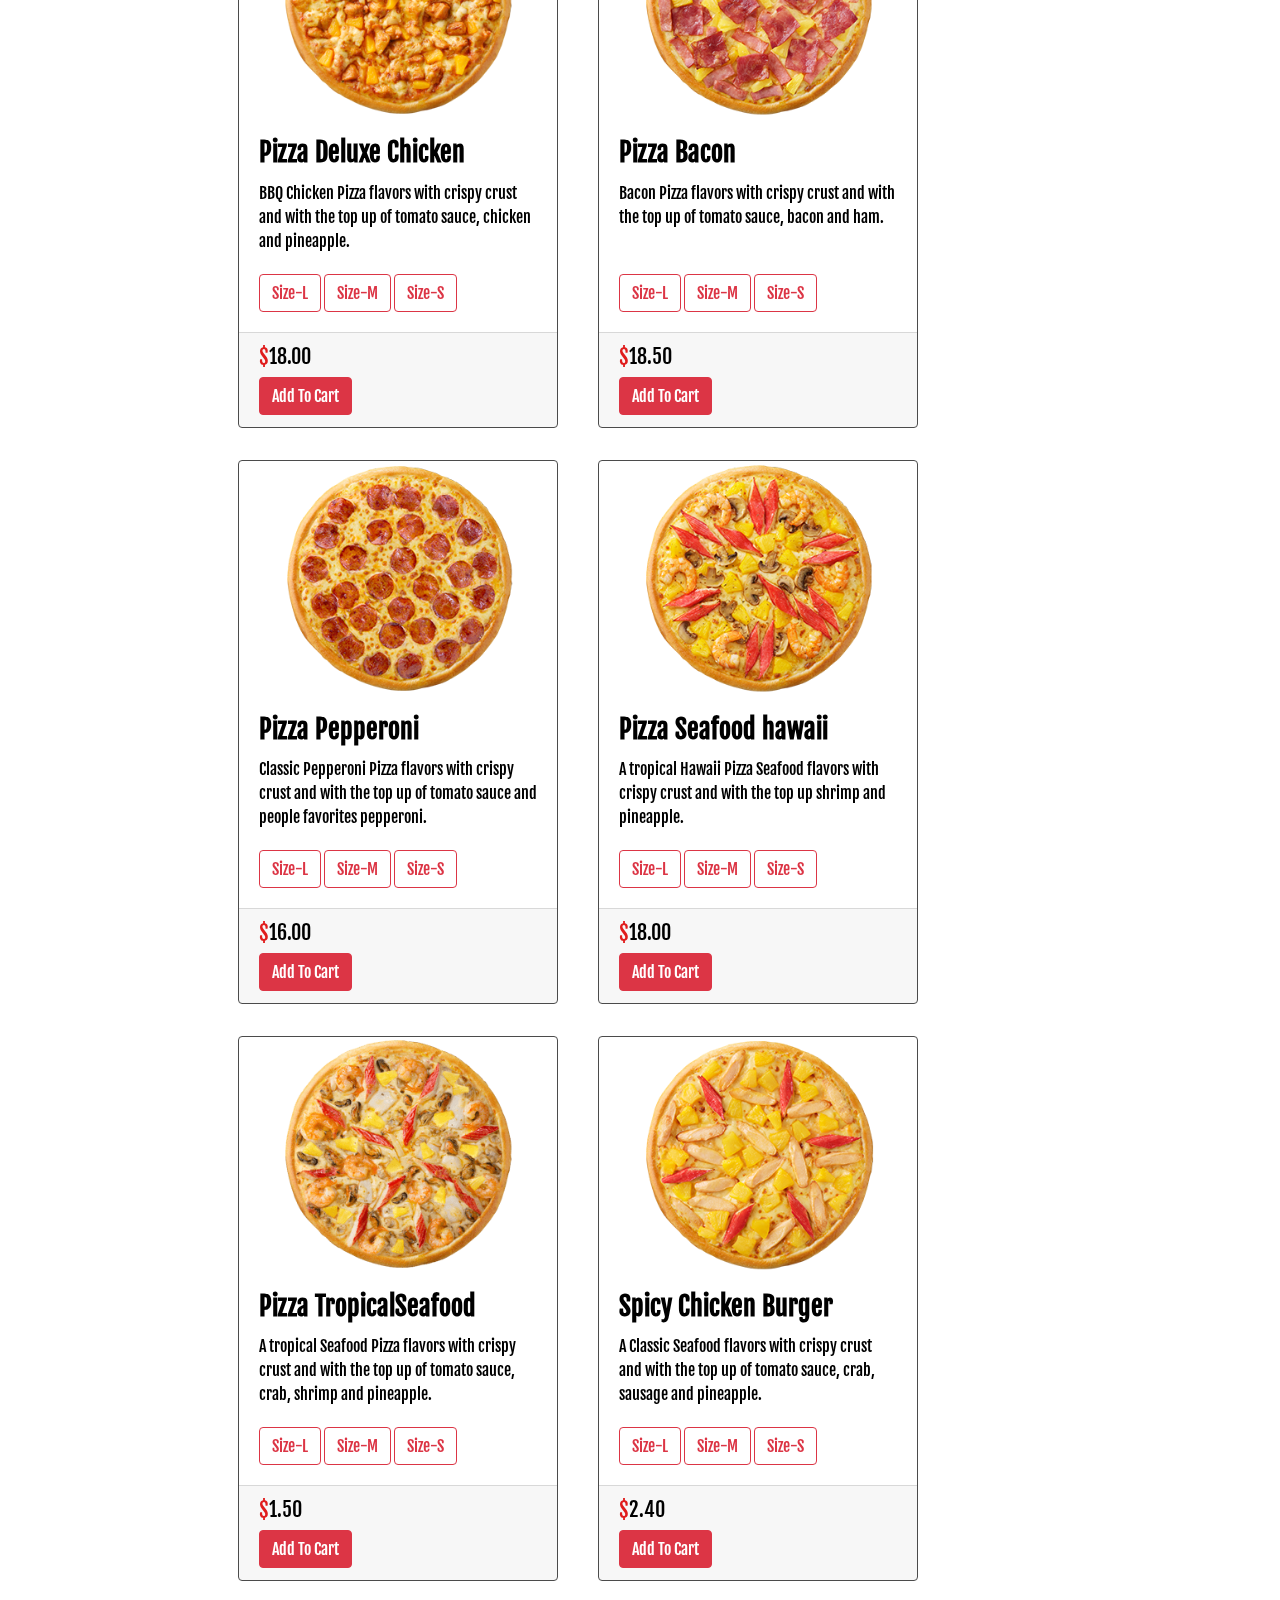
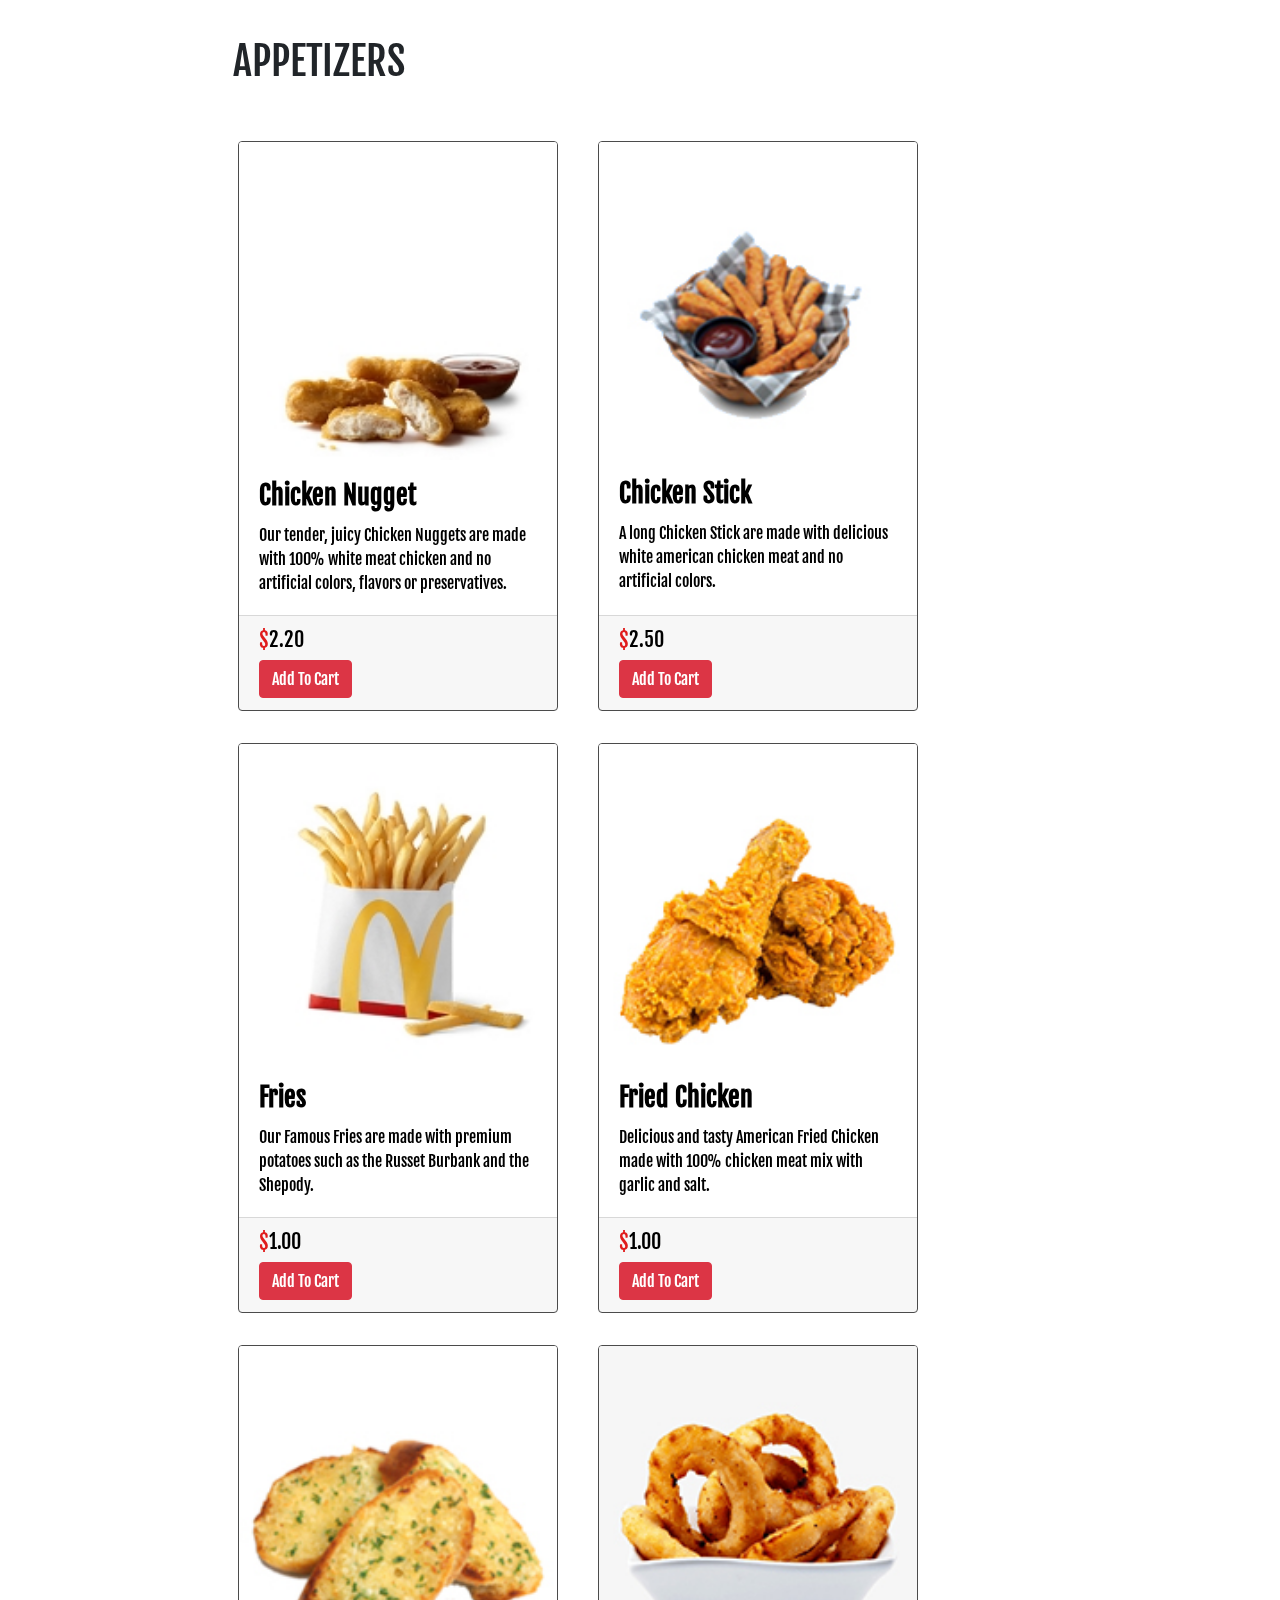
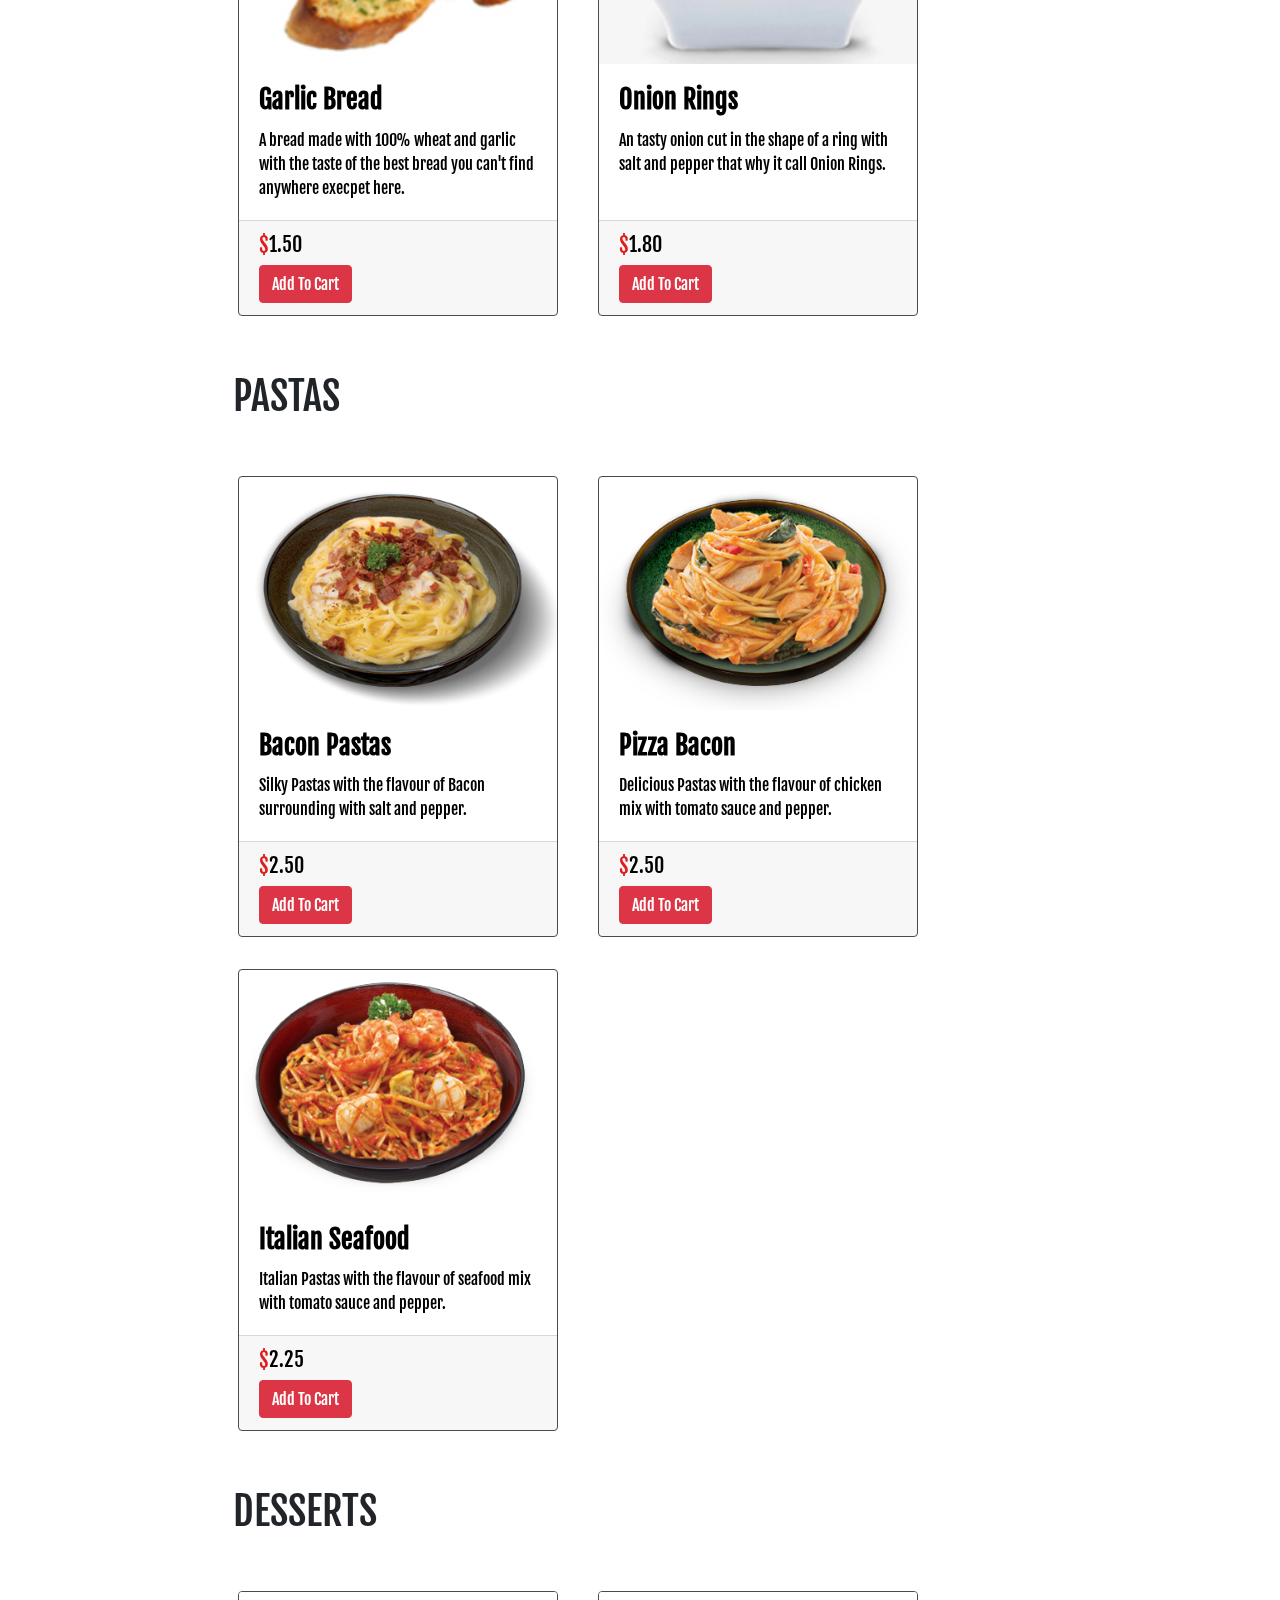
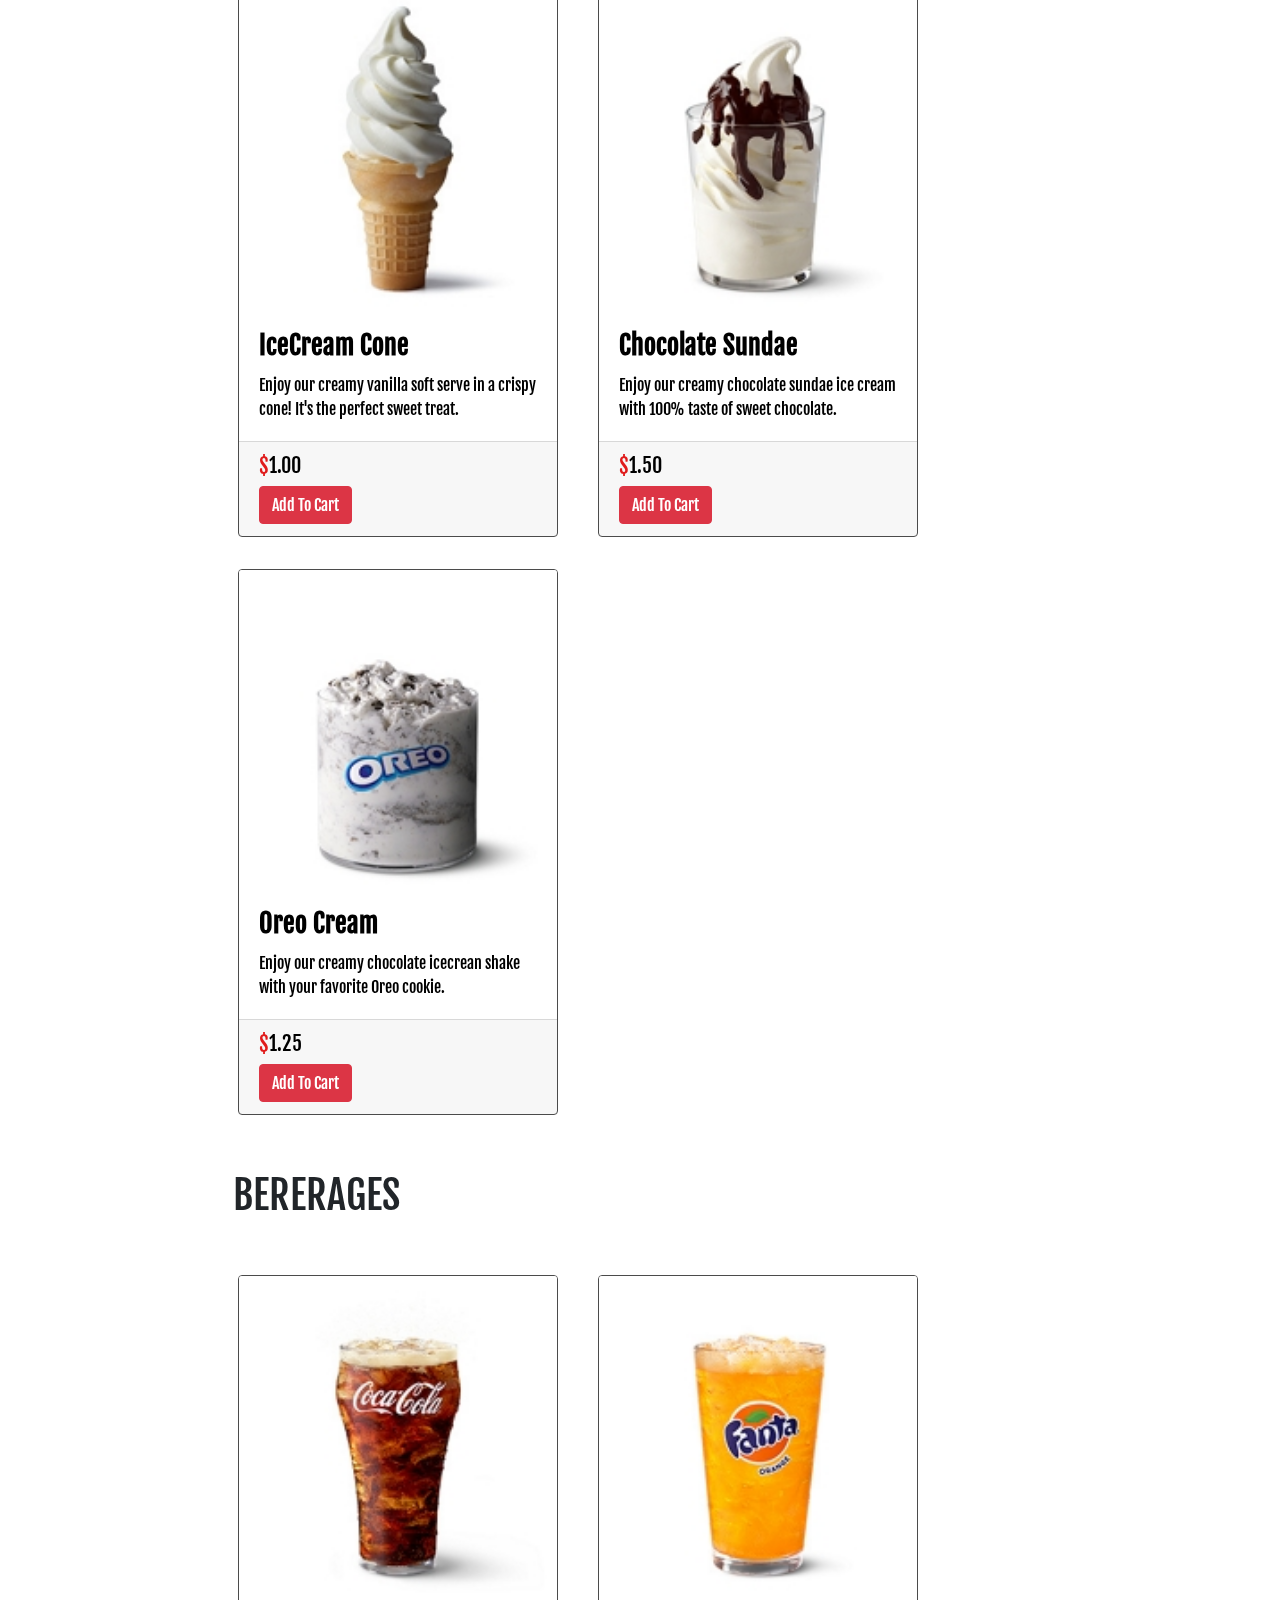
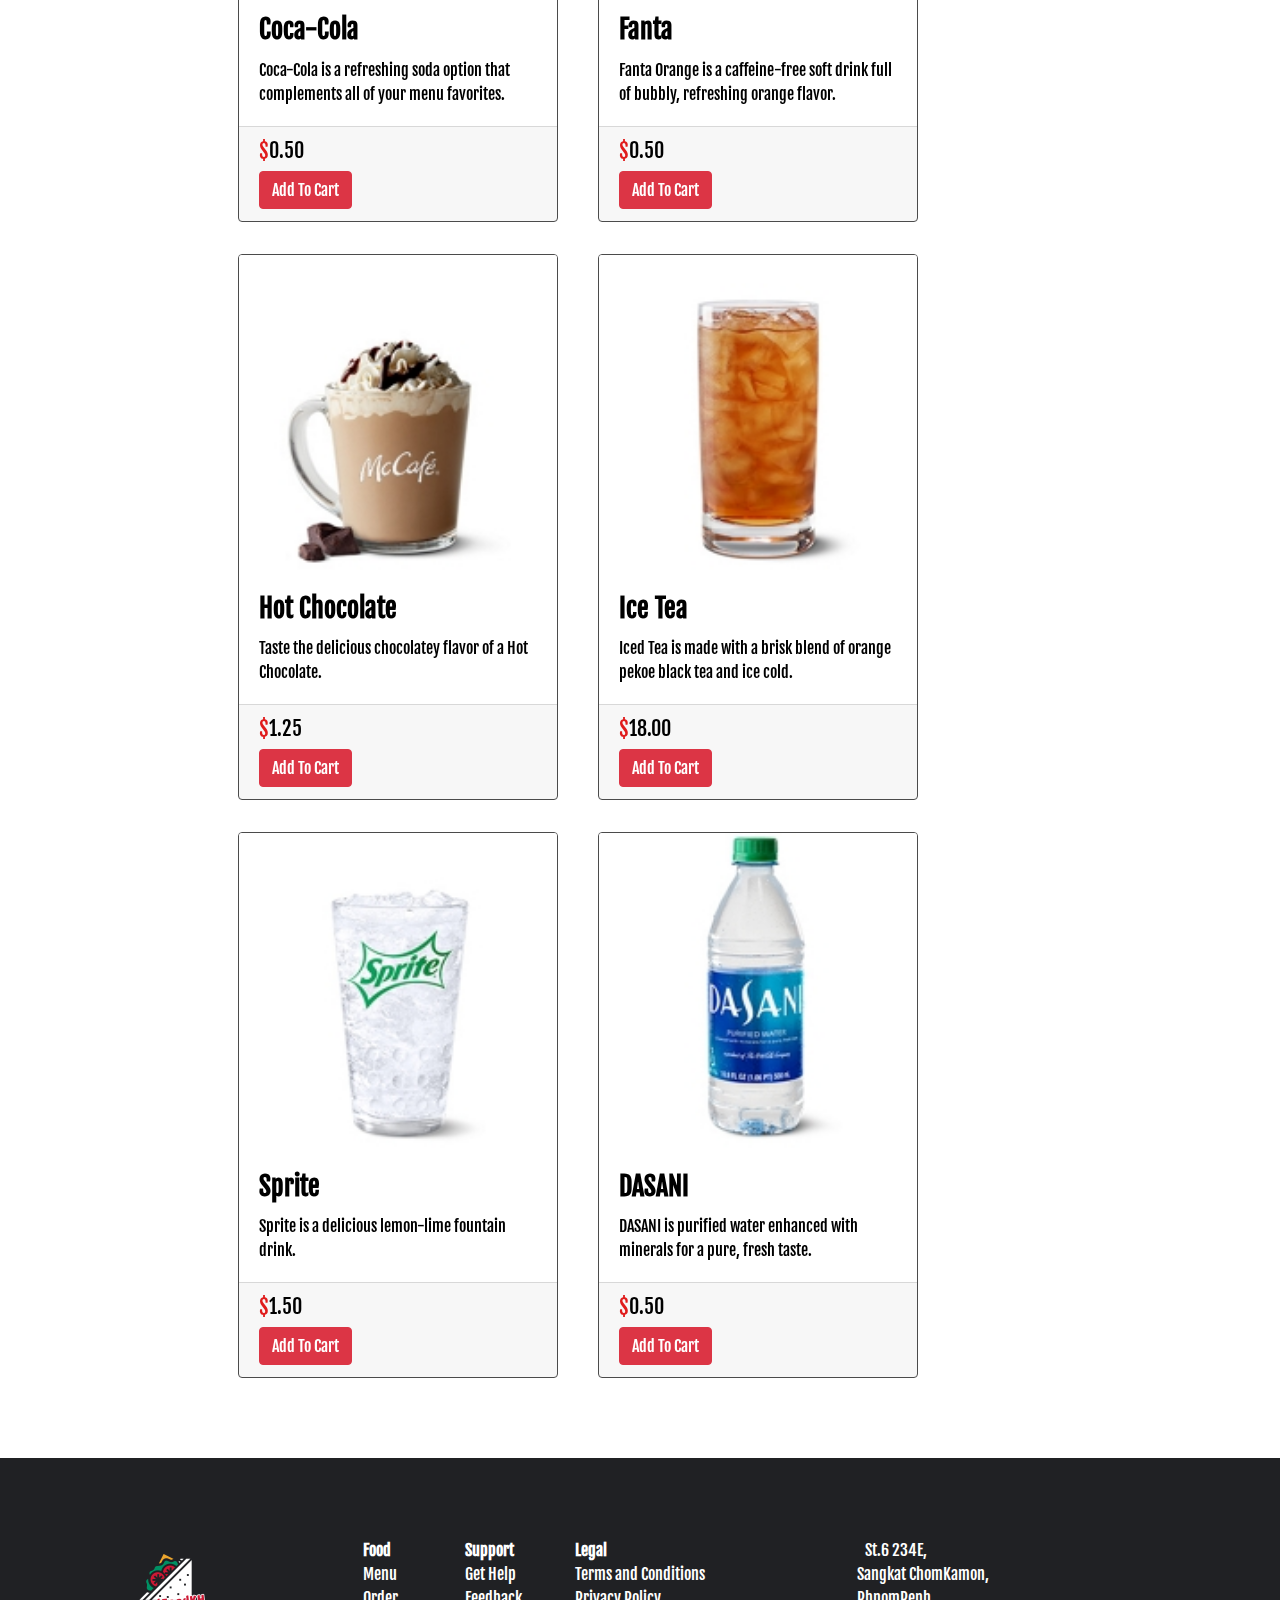
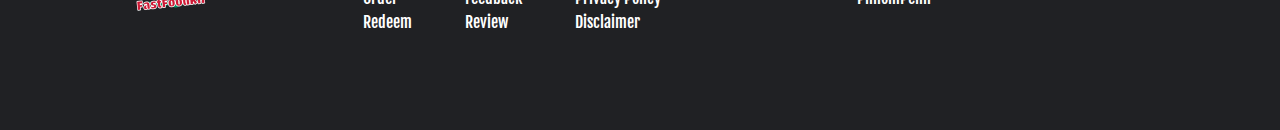
<file: Menu.html>
<!DOCTYPE html>
<html lang="en">

<head>
    <meta charset="UTF-8">
    <meta http-equiv="X-UA-Compatible" content="IE=edge">
    <meta name="viewport" content="width=device-width, initial-scale=1.0">
    <title>FastFoodKH | Menu</title>
    <link rel="stylesheet" href="Menu.css">
    <link rel='stylesheet' href='https://maxcdn.bootstrapcdn.com/bootstrap/4.0.0/css/bootstrap.min.css'>
    <link rel='stylesheet' href='https://use.fontawesome.com/releases/v5.7.0/css/all.css'
        integrity='sha384-lZN37f5QGtY3VHgisS14W3ExzMWZxybE1SJSEsQp9S+oqd12jhcu+A56Ebc1zFSJ' crossorigin='anonymous'>

</head>

<body>

    <!--Navbar-->
    <nav class='navbar navbar-expand-lg navbar-light sticky-top'>
        <a class='navbar-brand mx-0' href='#'><img src='Images/Icons/unknown.png' width='100%'></a>
        <div class="navbar-adjust"><button class='navbar-toggler' style="border: 2px solid black;" type='button'
                data-toggle='collapse' data-target='#navbarSupportedContent' aria-controls='navbarSupportedContent'
                aria-expanded='false' aria-label='Toggle navigation'>
                <i class='fas fa-bars' style="color: black;"></i></button>
            <li class="nav-item change-language adjust-dark1"><a href="menu-kh.html"><i class="fas fa-globe-asia"></i></a>
            </li>
            <li class="nav-item adjust-dark1">
                <i onclick="myFunction()" class="fas fa-adjust"></i>
            </li>

        </div>

        <div class='collapse navbar-collapse' id='navbarSupportedContent'>
            <ul class='navbar-nav mr-auto navbarNew'>
                <li class='nav-item active'>
                    <a class='nav-link' href='index.html'>Home</a>
                </li>
                <li class='nav-item active'>
                    <a class='nav-link' href='index.html#About'>About</a>
                </li>
                <li class='nav-item active'>
                    <a class='nav-link' href='index.html#Contact'>Contact</a>
                </li>
                <li class='nav-item dropdown'>
                    <a class='nav-link dropdown-toggle' href='#Menu' id='navbarDropdown' role='button'
                        data-toggle='dropdown' aria-haspopup='true' aria-expanded='true'>Menu</a>
                    <div class='dropdown-menu' aria-labelledby='navbarDropdown'>
                        <a class='dropdown-item' href='Menu.html#trending'>Trending</a>
                        <a class='dropdown-item' href='Menu.html#burger'>Burger</a>
                        <a class='dropdown-item' href='Menu.html#pizza'>Pizza</a>
                        <a class='dropdown-item' href='Menu.html#appetizers'>Appetizers</a>
                        <a class='dropdown-item' href='Menu.html#pastas'>Pastas</a>
                        <a class='dropdown-item' href='Menu.html#desserts'>Desserts</a>
                        <a class='dropdown-item' href='Menu.html#beverages'>Beverages</a>
                    </div>
                </li>

            </ul>
            <li class="nav-item change-language adjust-dark"><a href="menu-kh.html"><i class="fas fa-globe-asia"></i></a>
            </li>
            <li class="nav-item adjust-dark">
                <i onclick="myFunction()" class="fas fa-adjust"></i>
            </li>


        </div>
    </nav>
    <a class="toptop" href="#"> <i class="fas fa-arrow-up "></i></a>
    <!-- NAVBAR VERTICAL !-->
    <div class="container-fuild" id="trending">
        <div class="row no-gutters row-full">
            <div class="col-md-2">
                <div class="navbar-container">
                    <div class="navbar-header">
                        <h1>Menu</h1>
                    </div>
                    <div class="vertical-navbar" id="verticalnavbar">
                        <a href="#trending" class="nav-link nav-link-new">Trending</a>
                        <a href="#burger" class="nav-link nav-link-new">Burgers</a>
                        <a href="#pizza" class="nav-link nav-link-new">Pizza</a>
                        <a href="#appetizers" class="nav-link nav-link-new">Appetizers</a>
                        <a href="#pastas" class="nav-link nav-link-new">Pastas</a>
                        <a href="#desserts" class="nav-link nav-link-new">Desserts</a>
                        <a href="#beverages" class="nav-link nav-link-new">Beverages</a>
                    </div>
                </div>
            </div>
            <div class="col-md-10">
                <hr class="menu-hr">
                <div class="menu-header">
                    <h1>TRENDING</h1>
                </div>
                <div class="menu-container">
                    <div class="card">
                        <img class="card-img-top" src="Images/Burgers/Chesseburger.jpg" alt="Card image cap">
                        <div class="card-body">
                            <h5 class="card-title">Chesseburger</h5>
                            <p class="card-text">Our simple, classic cheeseburger begins with a 100% pure beef
                                burger seasoned with just a pinch of salt and pepper.</p>
                        </div>
                        <div class="card-footer">
                            <h5 class="card-price"><span class="dollars">$</span>1.00</h5>
                            <a href="#" class="btn btn-danger">Add To Cart</a>
                        </div>
                    </div>
                    <div class="card">
                        <img class="card-img-top" src="Images/Burgers/ChickenBurger.jpg" alt="Card image cap">
                        <div class="card-body">
                            <h5 class="card-title">Chicken Burger</h5>
                            <p class="card-text">Savor the satisfying crunch of our
                                juicy chicken patty, topped with shredded lettuce and
                                creamy mayonnaise.</p>
                        </div>
                        <div class="card-footer">
                            <h5 class="card-price"><span class="dollars">$</span>2.00</h5>
                            <a href="#" class="btn btn-danger">Add To Cart</a>
                        </div>
                    </div>
                    <div class="card">
                        <img class="card-img-top" src="Images/Appetizers/ChickenNugget.jpg" alt="Card image cap">
                        <div class="card-body">
                            <h5 class="card-title">Chicken Nugget</h5>
                            <p class="card-text">Our tender, juicy Chicken Nuggets are made with 100% white meat
                                chicken and no artificial colors, flavors or preservatives.</p>
                        </div>
                        <div class="card-footer">
                            <h5 class="card-price"><span class="dollars">$</span>2.20</h5>
                            <a href="#" class="btn btn-danger">Add To Cart</a>
                        </div>
                    </div>
                    <div class="card">
                        <img class="card-img-top" src="Images/Appetizers/Fries.jpg" alt="Card image cap">
                        <div class="card-body">
                            <h5 class="card-title">Fries</h5>
                            <p class="card-text">Our Famous Fries are made with premium potatoes such as the Russet
                                Burbank and the Shepody. </p>
                        </div>
                        <div class="card-footer">
                            <h5 class="card-price"><span class="dollars">$</span>1.00</h5>
                            <a href="#" class="btn btn-danger">Add To Cart</a>
                        </div>
                    </div>
                    <div class="card">
                        <img class="card-img-top" src="Images/Pizza/Chicken.png" alt="Card image cap">
                        <div class="card-body">
                            <h5 class="card-title">Pizza Chicken</h5>
                            <p class="card-text">BBQ Chicken Pizza flavors with crispy crust and with the top up of
                                tomato sauce, chicken and pineapple.</p>
                            <div>
                                <button type="button" class="btn btn-outline-danger">Size-L</button>
                                <button type="button" class="btn btn-outline-danger">Size-M</button>
                                <button type="button" class="btn btn-outline-danger">Size-S</button>
                            </div>
                        </div>
                        <div class="card-footer">
                            <h5 class="card-price"><span class="dollars">$</span>18.00</h5>
                            <a href="#" class="btn btn-danger">Add To Cart</a>
                        </div>
                    </div>
                    <div class="card">
                        <img class="card-img-top" src="Images/Beverages/Coca.jpg" alt="Card image cap">
                        <div class="card-body">
                            <h5 class="card-title">Coca-Cola</h5>
                            <p class="card-text">Coca-Cola is a refreshing soda option that complements all of your
                                menu favorites.</p>
                        </div>
                        <div class="card-footer">
                            <h5 class="card-price"><span class="dollars">$</span>0.50</h5>
                            <a href="#" class="btn btn-danger" id="burger">Add To Cart</a>
                        </div>
                    </div>
                    <div class="card">
                        <img class="card-img-top" src="Images/Pastas/ItalianSeaFood.png" alt="Card image cap">
                        <div class="card-body"><br><br><br>
                            <h5 class="card-title">Italian Seafood</h5>
                            <p class="card-text">Italian Pastas with the flavour of seafood mix with tomato sauce
                                and pepper.</p>
                        </div>
                        <div class="card-footer">
                            <h5 class="card-price"><span class="dollars">$</span>2.25</h5>
                            <a href="#" class="btn btn-danger">Add To Cart</a>
                        </div>
                    </div>
                </div>
                <!-- BURGERS -->
                <div class="menu-header">
                    <h1>BURGERS</h1>
                </div>
                <div class="menu-container">
                    <div class="card">
                        <img class="card-img-top" src="Images/Burgers/Chesseburger.jpg" alt="Card image cap">
                        <div class="card-body">
                            <h5 class="card-title">Chesseburger</h5>
                            <p class="card-text">Our simple, classic cheeseburger begins with a 100% pure beef
                                burger seasoned with just a pinch of salt and pepper.</p>
                        </div>
                        <div class="card-footer">
                            <h5 class="card-price"><span class="dollars">$</span>1.00</h5>
                            <a href="#" class="btn btn-danger">Add To Cart</a>
                        </div>
                    </div>
                    <div class="card">
                        <img class="card-img-top" src="Images/Burgers/ChickenBurger.jpg" alt="Card image cap">
                        <div class="card-body">
                            <h5 class="card-title">Chicken Burger</h5>
                            <p class="card-text">Savor the satisfying crunch of our
                                juicy chicken patty, topped with shredded lettuce and
                                creamy mayonnaise.</p>
                        </div>
                        <div class="card-footer">
                            <h5 class="card-price"><span class="dollars">$</span>2.00</h5>
                            <a href="#" class="btn btn-danger">Add To Cart</a>
                        </div>
                    </div>
                    <div class="card">
                        <img class="card-img-top" src="Images/Burgers/DeluxeChickenBurger.jpg" alt="Card image cap">
                        <div class="card-body">
                            <h5 class="card-title">Deluxe Burger</h5>
                            <p class="card-text">Go deluxe with shredded lettuce,
                                Roma tomatoes and mayo to take crispy, juicy and tender to the next level.</p>
                        </div>
                        <div class="card-footer">
                            <h5 class="card-price"><span class="dollars">$</span>2.50</h5>
                            <a href="#" class="btn btn-danger">Add To Cart</a>
                        </div>
                    </div>
                    <div class="card">
                        <img class="card-img-top" src="Images/Burgers/Double Cheeseburger.jpg" alt="Card image cap">
                        <div class="card-body">
                            <h5 class="card-title">Double Cheeseburger</h5>
                            <p class="card-text">Double Cheeseburger features two 100% pure beef burger patties
                                seasoned with just a pinch of salt and pepper. </p>
                            <h5 class="card-price"><span class="dollars">$</span>2.00</h5>
                            <a href="#" class="btn btn-danger">Add To Cart</a>
                        </div>
                    </div>
                    <div class="card">
                        <img class="card-img-top" src="Images/Burgers/FishBurger.jpg" alt="Card image cap">
                        <div class="card-body">
                            <h5 class="card-title">Fish Burger</h5>
                            <p class="card-text">This fish burger has fish sourced from sustainably managed
                                fisheries, cheese and topped and all served on a soft, steamed bun.</p>
                        </div>
                        <div class="card-footer">
                            <h5 class="card-price"><span class="dollars">$</span>1.50</h5>
                            <a href="#" class="btn btn-danger">Add To Cart</a>
                        </div>
                    </div>
                    <div class="card">
                        <img class="card-img-top" src="Images/Burgers/SpicyChickenBurger.jpg" alt="Card image cap">
                        <div class="card-body">
                            <h5 class="card-title">Spicy Chicken Burger</h5>
                            <p class="card-text">With our Spicy Pepper Sauce topping the southern style fried
                                chicken fillet on a toasted potato roll, this sandwich was made for those who like
                                it crispy</p>
                        </div>
                        <div class="card-footer">
                            <h5 class="card-price"><span class="dollars">$</span>2.40</h5>
                            <a href="#" class="btn btn-danger" id="pizza">Add To Cart</a>
                        </div>
                    </div>
                </div>
                <!-- PIZZA -->
                <div class="menu-header">
                    <h1>PIZZA</h1>
                </div>
                <div class="menu-container">
                    <div class="card">
                        <img class="card-img-top" src="Images/Pizza/Chicken.png" alt="Card image cap">
                        <div class="card-body">
                            <h5 class="card-title">Pizza Deluxe Chicken</h5>
                            <p class="card-text">BBQ Chicken Pizza flavors with crispy crust and with the top up of
                                tomato sauce, chicken and pineapple.</p>
                            <div>
                                <button type="button" class="btn btn-outline-danger">Size-L</button>
                                <button type="button" class="btn btn-outline-danger">Size-M</button>
                                <button type="button" class="btn btn-outline-danger">Size-S</button>
                            </div>
                        </div>
                        <div class="card-footer">
                            <h5 class="card-price"><span class="dollars">$</span>18.00</h5>
                            <a href="#" class="btn btn-danger">Add To Cart</a>
                        </div>
                    </div>
                    <div class="card">
                        <img class="card-img-top" src="Images/Pizza/Bacon.png" alt="Card image cap">
                        <div class="card-body">
                            <h5 class="card-title">Pizza Bacon</h5>
                            <p class="card-text">Bacon Pizza flavors with crispy crust and with the top up of tomato
                                sauce, bacon and ham.</p>
                            <div>
                                <button type="button" class="btn btn-outline-danger">Size-L</button>
                                <button type="button" class="btn btn-outline-danger">Size-M</button>
                                <button type="button" class="btn btn-outline-danger">Size-S</button>
                            </div>
                        </div>
                        <div class="card-footer">
                            <h5 class="card-price"><span class="dollars">$</span>18.50</h5>
                            <a href="#" class="btn btn-danger">Add To Cart</a>
                        </div>
                    </div>
                    <div class="card">
                        <img class="card-img-top" src="Images/Pizza/Pepperoni.png" alt="Card image cap">
                        <div class="card-body">
                            <h5 class="card-title">Pizza Pepperoni</h5>
                            <p class="card-text">Classic Pepperoni Pizza flavors with crispy crust and with the top
                                up of tomato sauce and people favorites pepperoni.</p>
                            <div>
                                <button type="button" class="btn btn-outline-danger">Size-L</button>
                                <button type="button" class="btn btn-outline-danger">Size-M</button>
                                <button type="button" class="btn btn-outline-danger">Size-S</button>
                            </div>
                        </div>
                        <div class="card-footer">
                            <h5 class="card-price"><span class="dollars">$</span>16.00</h5>
                            <a href="#" class="btn btn-danger">Add To Cart</a>
                        </div>
                    </div>
                    <div class="card">
                        <img class="card-img-top" src="Images/Pizza/Seafood-hawaii.png" alt="Card image cap">
                        <div class="card-body">
                            <h5 class="card-title">Pizza Seafood hawaii</h5>
                            <p class="card-text">A tropical Hawaii Pizza Seafood flavors with crispy crust and with
                                the top up shrimp and pineapple.</p>
                            <div>
                                <button type="button" class="btn btn-outline-danger">Size-L</button>
                                <button type="button" class="btn btn-outline-danger">Size-M</button>
                                <button type="button" class="btn btn-outline-danger">Size-S</button>
                            </div>
                        </div>
                        <div class="card-footer">
                            <h5 class="card-price"><span class="dollars">$</span>18.00</h5>
                            <a href="#" class="btn btn-danger">Add To Cart</a>
                        </div>
                    </div>
                    <div class="card">
                        <img class="card-img-top" src="Images/Pizza/TropicalSeafood.png" alt="Card image cap">
                        <div class="card-body">
                            <h5 class="card-title">Pizza TropicalSeafood</h5>
                            <p class="card-text">A tropical Seafood Pizza flavors with crispy crust and with the top
                                up of tomato sauce, crab, shrimp and pineapple.</p>
                            <div>
                                <button type="button" class="btn btn-outline-danger">Size-L</button>
                                <button type="button" class="btn btn-outline-danger">Size-M</button>
                                <button type="button" class="btn btn-outline-danger">Size-S</button>
                            </div>
                        </div>
                        <div class="card-footer">
                            <h5 class="card-price"><span class="dollars">$</span>1.50</h5>
                            <a href="#" class="btn btn-danger">Add To Cart</a>
                        </div>
                    </div>
                    <div class="card">
                        <img class="card-img-top" src="Images/Pizza/Seafood.png" alt="Card image cap">
                        <div class="card-body">
                            <h5 class="card-title">Spicy Chicken Burger</h5>
                            <p class="card-text">A Classic Seafood flavors with crispy crust and with the top up of
                                tomato sauce, crab, sausage and pineapple.</p>
                            <div>
                                <button type="button" class="btn btn-outline-danger">Size-L</button>
                                <button type="button" class="btn btn-outline-danger">Size-M</button>
                                <button type="button" class="btn btn-outline-danger">Size-S</button>
                            </div>
                        </div>
                        <div class="card-footer">
                            <h5 class="card-price"><span class="dollars">$</span>2.40</h5>
                            <a href="#" class="btn btn-danger" id="appetizers">Add To Cart</a>
                        </div>
                    </div>
                </div>
                <!-- Appetizers -->
                <div class="menu-header">
                    <h1>APPETIZERS</h1>
                </div>
                <div class="menu-container">
                    <div class="card">
                        <img class="card-img-top" src="Images/Appetizers/ChickenNugget.jpg" alt="Card image cap">
                        <div class="card-body">
                            <h5 class="card-title">Chicken Nugget</h5>
                            <p class="card-text">Our tender, juicy Chicken Nuggets are made with 100% white meat
                                chicken and no artificial colors, flavors or preservatives.</p>
                        </div>
                        <div class="card-footer">
                            <h5 class="card-price"><span class="dollars">$</span>2.20</h5>
                            <a href="#" class="btn btn-danger">Add To Cart</a>
                        </div>

                    </div>
                    <div class="card">
                        <img class="card-img-top" src="Images/Appetizers/ChickenStick.jpg" alt="Card image cap">
                        <div class="card-body">
                            <h5 class="card-title">Chicken Stick</h5>
                            <p class="card-text">A long Chicken Stick are made with delicious white american chicken
                                meat and no artificial colors.</p>
                        </div>
                        <div class="card-footer">
                            <h5 class="card-price"><span class="dollars">$</span>2.50</h5>
                            <a href="#" class="btn btn-danger">Add To Cart</a>
                        </div>
                    </div>
                    <div class="card">
                        <img class="card-img-top" src="Images/Appetizers/Fries.jpg" alt="Card image cap">
                        <div class="card-body">
                            <h5 class="card-title">Fries</h5>
                            <p class="card-text">Our Famous Fries are made with premium potatoes such as the Russet
                                Burbank and the Shepody.</p>
                        </div>
                        <div class="card-footer">
                            <h5 class="card-price"><span class="dollars">$</span>1.00</h5>
                            <a href="#" class="btn btn-danger">Add To Cart</a>
                        </div>
                    </div>
                    <div class="card">
                        <img class="card-img-top" src="Images/Appetizers/FriedChicken.jpg" alt="Card image cap">
                        <div class="card-body">
                            <h5 class="card-title">Fried Chicken</h5>
                            <p class="card-text">Delicious and tasty American Fried Chicken made with 100% chicken
                                meat mix with garlic and salt.</p>
                        </div>
                        <div class="card-footer">
                            <h5 class="card-price"><span class="dollars">$</span>1.00</h5>
                            <a href="#" class="btn btn-danger">Add To Cart</a>
                        </div>
                    </div>
                    <div class="card">
                        <img class="card-img-top" src="Images/Appetizers/GarlicBread.jpg" alt="Card image cap">
                        <div class="card-body">
                            <h5 class="card-title">Garlic Bread</h5>
                            <p class="card-text">A bread made with 100% wheat and garlic with the taste of the best
                                bread you can't find anywhere execpet here.</p>
                        </div>
                        <div class="card-footer">
                            <h5 class="card-price"><span class="dollars">$</span>1.50</h5>
                            <a href="#" class="btn btn-danger">Add To Cart</a>
                        </div>
                    </div>
                    <div class="card">
                        <img class="card-img-top" src="Images/Appetizers/OnionRings.jpg" alt="Card image cap">
                        <div class="card-body">
                            <h5 class="card-title">Onion Rings</h5>
                            <p class="card-text">An tasty onion cut in the shape of a ring with salt and pepper that why
                                it call Onion Rings.</p>
                        </div>
                        <div class="card-footer">
                            <h5 class="card-price"><span class="dollars">$</span>1.80</h5>
                            <a href="#" class="btn btn-danger" id="pastas">Add To Cart</a>
                        </div>
                    </div>
                </div>
                <div class="menu-header">
                    <h1>PASTAS</h1>
                </div>
                <div class="menu-container">
                    <div class="card">
                        <img class="card-img-top" src="Images/Pastas/Bacon.png" alt="Card image cap">
                        <div class="card-body">
                            <h5 class="card-title">Bacon Pastas</h5>
                            <p class="card-text">Silky Pastas with the flavour of Bacon surrounding with salt and
                                pepper.</p>
                        </div>
                        <div class="card-footer">
                            <h5 class="card-price"><span class="dollars">$</span>2.50</h5>
                            <a href="#" class="btn btn-danger">Add To Cart</a>
                        </div>
                    </div>
                    <div class="card">
                        <img class="card-img-top" src="Images/Pastas/ChickenPastas.png" alt="Card image cap">
                        <div class="card-body">
                            <h5 class="card-title">Pizza Bacon</h5>
                            <p class="card-text">Delicious Pastas with the flavour of chicken mix with tomato sauce
                                and pepper.</p>
                        </div>
                        <div class="card-footer">
                            <h5 class="card-price"><span class="dollars">$</span>2.50</h5>
                            <a href="#" class="btn btn-danger">Add To Cart</a>
                        </div>
                    </div>
                    <div class="card">
                        <img class="card-img-top" src="Images/Pastas/ItalianSeaFood.png" alt="Card image cap">
                        <div class="card-body">
                            <h5 class="card-title">Italian Seafood</h5>
                            <p class="card-text">Italian Pastas with the flavour of seafood mix with tomato sauce
                                and pepper.</p>
                        </div>
                        <div class="card-footer">
                            <h5 class="card-price"><span class="dollars">$</span>2.25</h5>
                            <a href="#" class="btn btn-danger" id="desserts">Add To Cart</a>
                        </div>
                    </div>
                </div>
                <div class="menu-header">
                    <h1>DESSERTS</h1>
                </div>
                <div class="menu-container">
                    <div class="card">
                        <img class="card-img-top" src="Images/Desserts/IceCream.jpg" alt="Card image cap">
                        <div class="card-body">
                            <h5 class="card-title">IceCream Cone</h5>
                            <p class="card-text">Enjoy our creamy vanilla soft serve in a crispy cone! It's the perfect
                                sweet treat.</p>
                        </div>
                        <div class="card-footer">
                            <h5 class="card-price"><span class="dollars">$</span>1.00</h5>
                            <a href="#" class="btn btn-danger">Add To Cart</a>
                        </div>
                    </div>
                    <div class="card">
                        <img class="card-img-top" src="Images/Desserts/Chocolate Sundae.jpg" alt="Card image cap">
                        <div class="card-body">
                            <h5 class="card-title">Chocolate Sundae</h5>
                            <p class="card-text">Enjoy our creamy chocolate sundae ice cream with 100% taste of sweet
                                chocolate.</p>
                        </div>
                        <div class="card-footer">
                            <h5 class="card-price"><span class="dollars">$</span>1.50</h5>
                            <a href="#" class="btn btn-danger">Add To Cart</a>
                        </div>
                    </div>
                    <div class="card">
                        <img class="card-img-top" src="Images/Desserts/Oreo Cream.jpg" alt="Card image cap">
                        <div class="card-body">
                            <h5 class="card-title">Oreo Cream</h5>
                            <p class="card-text">Enjoy our creamy chocolate icecrean shake with your favorite Oreo
                                cookie.</p>
                        </div>
                        <div class="card-footer">
                            <h5 class="card-price"><span class="dollars">$</span>1.25</h5>
                            <a href="#" class="btn btn-danger" id="beverages">Add To Cart</a>
                        </div>
                    </div>
                </div>
                <!-- Baverages -->
                <div class="menu-header">
                    <h1>BERERAGES</h1>
                </div>
                <div class="menu-container">
                    <div class="card">
                        <img class="card-img-top" src="Images/Beverages/Coca.jpg" alt="Card image cap">
                        <div class="card-body">
                            <h5 class="card-title">Coca-Cola</h5>
                            <p class="card-text">Coca-Cola is a refreshing soda option that complements all of your
                                menu favorites.</p>
                        </div>
                        <div class="card-footer">
                            <h5 class="card-price"><span class="dollars">$</span>0.50</h5>
                            <a href="#" class="btn btn-danger">Add To Cart</a>
                        </div>
                    </div>
                    <div class="card">
                        <img class="card-img-top" src="Images/Beverages/Fanta.jpg" alt="Card image cap">
                        <div class="card-body">
                            <h5 class="card-title">Fanta</h5>
                            <p class="card-text">Fanta Orange is a caffeine-free soft drink full of bubbly,
                                refreshing orange flavor.</p>
                        </div>
                        <div class="card-footer">
                            <h5 class="card-price"><span class="dollars">$</span>0.50</h5>
                            <a href="#" class="btn btn-danger">Add To Cart</a>
                        </div>
                    </div>
                    <div class="card">
                        <img class="card-img-top" src="Images/Beverages/HotChocolate.jpg" alt="Card image cap">
                        <div class="card-body">
                            <h5 class="card-title">Hot Chocolate</h5>
                            <p class="card-text">Taste the delicious chocolatey flavor of a Hot Chocolate. </p>
                        </div>
                        <div class="card-footer">
                            <h5 class="card-price"><span class="dollars">$</span>1.25</h5>
                            <a href="#" class="btn btn-danger">Add To Cart</a>
                        </div>
                    </div>
                    <div class="card">
                        <img class="card-img-top" src="Images/Beverages/IceTea.jpg" alt="Card image cap">
                        <div class="card-body">
                            <h5 class="card-title">Ice Tea</h5>
                            <p class="card-text">Iced Tea is made with a brisk blend of orange pekoe black tea and
                                ice cold. </p>
                        </div>
                        <div class="card-footer">
                            <h5 class="card-price"><span class="dollars">$</span>18.00</h5>
                            <a href="#" class="btn btn-danger">Add To Cart</a>
                        </div>
                    </div>
                    <div class="card">
                        <img class="card-img-top" src="Images/Beverages/Sprite.jpg" alt="Card image cap">
                        <div class="card-body">
                            <h5 class="card-title">Sprite</h5>
                            <p class="card-text">Sprite is a delicious lemon-lime fountain drink.</p>
                        </div>
                        <div class="card-footer">
                            <h5 class="card-price"><span class="dollars">$</span>1.50</h5>
                            <a href="#" class="btn btn-danger">Add To Cart</a>
                        </div>
                    </div>
                    <div class="card">
                        <img class="card-img-top" src="Images/Beverages/Water.jpg" alt="Card image cap">
                        <div class="card-body">
                            <h5 class="card-title">DASANI</h5>
                            <p class="card-text">DASANI is purified water enhanced with minerals for a pure, fresh
                                taste.</p>
                        </div>
                        <div class="card-footer">
                            <h5 class="card-price"><span class="dollars">$</span>0.50</h5>
                            <a href="#" class="btn btn-danger">Add To Cart</a>
                        </div>
                    </div>
                </div>
            </div>
        </div>
    </div>

    <!-- FOOTER -->
    <div class="container-fuild">
        <div class="row no-gutters">
            <div class="col-md-12">
                <div class="footer-container">
                    <div class="footer-logo">
                        <img src="Images/Icons/logoblack.png">
                    </div>
                    <div class="footer-category">
                        <div class="footer-list1">
                            <span class="footer-header">Food</span>
                            <ul class="footer-menu">
                                <li class="footer-item"><a href="#trending" class="footer-link">Menu</a></li>
                                <li class="footer-item"><a href="#" class="footer-link">Order</a></li>
                                <li class="footer-item"><a href="#" class="footer-link">Redeem</a></li>
                            </ul>
                        </div>
                        <div class="footer-list2">
                            <span class="footer-header">Support</span>
                            <ul class="footer-menu">
                                <li class="footer-item"><a href="#" class="footer-link">Get Help</a></li>
                                <li class="footer-item"><a href="#" class="footer-link">Feedback</a></li>
                                <li class="footer-item"><a href="#" class="footer-link">Review</a></li>
                            </ul>
                        </div>
                        <div class="footer-list3">
                            <span class="footer-header">Legal</span>
                            <ul class="footer-menu">
                                <li class="footer-item"><a href="#" class="footer-link">Terms and Conditions</a>
                                </li>
                                <li class="footer-item"><a href="#" class="footer-link">Privacy Policy</a></li>
                                <li class="footer-item"><a href="#" class="footer-link">Disclaimer</a></li>
                            </ul>
                        </div>
                    </div>
                    <div class="location">
                        <a href="#" class="footer-link"><i class="fas fa-map-marker-alt"></i><span
                                class="location-text">St.6 234E,<br> Sangkat ChomKamon,<br> PhnomPenh</span></a>
                    </div>
                    <div class="social">
                        <ul class="social-menu">
                            <li class="social-item">
                                <a class="social-link" href="#"><i class="fab fa-facebook"></i></a>
                            </li>
                            <li class="social-item">
                                <a class="social-link" href="#"><i class="fab fa-twitter"></i></a>
                            </li>
                            <li class="social-item">
                                <a class="social-link" href="#"><i class="fab fa-instagram"></i></a>
                            </li>
                        </ul>
                    </div>
                </div>
            </div>
        </div>
    </div>
    <script src="index.js"></script>
    <script src='https://code.jquery.com/jquery-3.2.1.slim.min.js'></script>
    <script src='https://cdnjs.cloudflare.com/ajax/libs/popper.js/1.12.9/umd/popper.min.js'></script>
    <script src='https://maxcdn.bootstrapcdn.com/bootstrap/4.0.0/js/bootstrap.min.js'></script>
</body>

</html>
</file>
<file: index.css>
@import url('https://fonts.googleapis.com/css2?family=Oswald:wght@600&family=Titan+One&display=swap');
@import url('https://fonts.googleapis.com/css2?family=Comfortaa&family=Source+Sans+Pro:wght@300&display=swap%27');
@import url('https://fonts.googleapis.com/css2?family=Fjalla+One&display=swap'); 
@import url('https://fonts.googleapis.com/css2?family=Fjalla+One&display=swap');
*{
    margin: 0px;
    padding: 0px;
}
body{
    overflow-x: hidden;
}

/* NAVBAR STYLE */
.navbar{
    background-color:white !important;
}
.nav-link{
    font-weight:bold !important;
    font-size:16px;
    color: #202124 !important;
    font-family: 'Assistant', sans-serif !important;
}
.nav-link:hover{
    color: rgb(224, 34, 34) !important;
}
.nav-item{
    margin: 0 18px;
}
.dropdown-menu a{
    font-weight:bold !important;
    font-family: 'Assistant', sans-serif !important;
}
.dropdown-menu a:focus{
    background-color:white !important;
}
.dropdown-menu a:hover{
    color: rgb(224, 34, 34) !important;
}
.dark-mode{
    background-color: #202124 !important;
    color: white !important;
}
.adjust-dark{
    list-style: none !important;
    margin: 10px !important;
}
.adjust-dark1{
    display: none;
    margin: 8px !important;
}
.fa-adjust{
    color: black !important;
    font-size: 22px !important;
}
.fa-adjust:hover{
    color: rgb(226, 31, 31) !important;
}

.fa-globe-asia{
    color: black !important;
    font-size: 22px !important;
}
.fa-globe-asia:hover{
    color: rgb(224, 26, 26) !important;
}

/* ABOUT US STYLE */
.about-row{
    background: #dfdfdf;
}
.about-header{
    margin-top: 2em;
    padding-top: 20px 6px;
    display:flex;
    flex-flow: row wrap;
    font-family: 'Fjalla One', sans-serif;
}
.about-header h1{
    font-weight: bold;
}
.fa-star{
    color: rgb(224, 34, 34);
}

.about-header span{
    color: rgb(224, 34, 34);
}
.about-text{
    padding: 14px 6px;
    display:flex;
    flex-flow: row wrap;
    font-family: 'Fjalla One', sans-serif;
    text-transform: lowercase;
    
}
.about-text-dark{
    color: #202124;
}
.about-header-dark{
    color: #202124;
}
.about-text span{
    font-size: 24px;
    text-transform:capitalize;
}
.about-text strong{
    color: rgb(224, 34, 34);
    font-size: 22px;
}

/* CATEGORY HEADER STYLE */
.categories-header h2{
    font-weight: bold;
    padding: 0px 6px;
    font-family: 'Fjalla One', sans-serif;  
}
hr{
    border-top: 2px solid rgb(54, 54, 54) !important;
}

/* CARD STYLE */
.card-container{
    display: flex;
    flex-flow: row wrap;
    text-align: center !important;
}
.card-img{
    width: 100% !important;
}
.card{
    margin: 12px 30px;
    text-align: center !important;
    width: 25%;
    border-radius: 8px !important;
    font-family: 'Fjalla One', sans-serif;
    border: 1px solid rgb(75, 75, 75) !important;
}
.card-header{
    background-color: #202124 !important;
    border: none !important;
}
.card-item-link{
    color: white;
}
.card-item-link:hover{
    text-decoration: none;
    color: rgb(223, 33, 33);
}



/* CONTACTUS STYLE */
.contactus-container{
    width: 100%;
    display: flex;
    flex-flow: row wrap;
    margin-top: 3em;
    margin-bottom:4em;
    
}
.contactus-container-left{
    margin-top: 3em;
    width: 45%;
    padding-right: 2em;
    border-right: 0.5px solid #2021241f !important;
    
}
.contactus-header{
    font-family: 'Fjalla One', sans-serif;
}
.form-control{
    
    border-top: none !important;
    border-left: none !important;
    border-right: none !important;
    border-radius: 0 !important;
    border-bottom: 1px solid #202124 !important;
    background-color: #fff !important;
}
.form-control:focus{
    box-shadow:none !important;
    border-top: none !important;
    border-left: none !important;
    border-right: none !important;
    border-radius: 0 !important;
    border-bottom: 2px solid rgb(228, 11, 11)!important;
}
.contactus-container-right{
    margin-top: 3em;
    width: 30%;
    margin-left: 2em;
    font-family: 'Fjalla One', sans-serif;

}
.form-textarea{
    border: 2px solid rgb(75, 75, 75) !important;
    max-height: 18em;
}
.form-textarea:focus{
    border: 2px solid rgb(224, 34, 34) !important;
    outline: 0 !important;
}

/* FOOTER STYLE */
.footer-container{
    display: flex;
    justify-content: space-around;
    background-color:#202124;
    color: white;
    padding:5em;
    font-family: 'Fjalla One', sans-serif;
    
}
.footer-category{
    display: flex;
    justify-content: space-evenly;
    width: 40%;
}
.footer-menu{
    list-style-type: none;
}
.footer-header{
    color: white;
    font-weight: bold;
}
.footer-link{
    color: white;
    text-decoration: none;
}
.footer-link:hover{
    color: rgb(224, 34, 34);
    text-decoration: none;
}
.location-text{
    margin-left: 8px;
}
.fa-map-marker-alt{
    color: rgb(224, 34, 34) !important;
}
.social-menu{
    list-style-type: none;
}
.social-item{
    float: right;
    padding: 8px ;
    margin-left: 5px;  
}
.social-link{
    color: white;
}
.social-link:hover >.fa-twitter{
    color: #36D8FF
}
.social-link:hover >.fa-facebook{
    color: #3b5998
}
.social-link:hover >.fa-instagram{
    color: rgb(236, 25, 25);
}
/* ABOUT US RESPONSIVE */
@media screen and (max-width:768px){
    .about-text{
        padding: 0px 20px;
    }
    .about-header{
        padding: 0px 20px;
    }
}
@media screen and (max-width: 991px){
    .adjust-dark{
        display:none;
    }
    .adjust-dark1{
        display: block;
        float: left;
        margin-top: 5px;
    }
}  

/* CARD RESPONSIVE */
@media screen and (max-width: 1147px){
    .card{
        width: 38% !important;
    }
}
@media screen and (max-width: 839px){
    .card{
        width: 35% !important;
    }
}
@media screen and (max-width: 768px){
    .card{
        width: 36% !important;
    }
}@media screen and (max-width: 679px){
    .card{
        width: 100% !important;
    }
}
/* FORM TEXTAREA RESPONSIVE */
@media screen and (max-width: 839px){
    .form-textarea{
        height: 18em;
        width: 16em;
    }
    
}
@media screen and (max-width: 768px){
    .contactus-container-right{
        width: 100%;
        margin-top: 0px;
    }
    .form-textarea{
        height: 8em;
        width: 24em;
        
    }
}
@media screen and (max-width: 444px){
    .form-textarea{
        height: 6em;
        width: 16em;
    }
}
@media screen and (max-width: 768px){
    .contactus-container-left{
        width: 90%;
        padding: 2em;
        border-right: none !important;
    }
}

/* FOOTER RESPONSIVE */
@media screen and (max-width:991px){
    .footer-container{
        width: 100%;
        flex-flow: row wrap;
    }
    .footer-logo{
        width: 100%;
        text-align: center;
        padding-bottom: 20px;
    }
    .footer-category{
        width: 100%;
        justify-content: space-evenly;
        
    }
    .footer-list1{
        margin: 0px 10px;
    }
    .footer-list2{
        margin: 0px 10px;
    }
    .footer-list3{
        margin: 0px 10px;
    }
    .location{
        width:100%;
        text-align:center;
    }
    .location a{
        text-align: center;
    }
    .social{
        text-align:center;
    }
   
}

/*------------------------- END --------------------------*/
</file>
<file: Menu.css>
@import url('https://fonts.googleapis.com/css2?family=Oswald:wght@600&family=Titan+One&display=swap');
@import url('https://fonts.googleapis.com/css2?family=Comfortaa&family=Source+Sans+Pro:wght@300&display=swap%27');
@import url('https://fonts.googleapis.com/css2?family=Fjalla+One&display=swap'); 
@import url('https://fonts.googleapis.com/css2?family=Fjalla+One&display=swap');
*{
    margin: 0px;
    padding: 0px;
}
body{
    overflow-x: hidden;
}
.toptop{
    position: fixed;
    right: 20px;
    bottom: 10px;
    z-index: 999;
    background-color:rgb(224, 34, 34);
    width: 40px;
    height: 40px;
    align-items: center;
    display: flex;
    justify-content: center;
    border-radius:25px;
    color: white;
}
.toptop:hover{
    color: rgb(37, 37, 37);
    text-decoration: none;
}
/* NAVBAR STYLE */
.navbar{
    background-color:white !important;
}
.nav-link{
    font-weight:bold !important;
    font-size:16px;
    color: #202124 !important;
    font-family: 'Assistant', sans-serif !important;
}
.vertical-navbar{
    font-weight:bold !important;
    font-size:16px;
    font-family: 'Assistant', sans-serif !important;
    
}

.nav-item{
    margin: 0 18px;
}
.dropdown-menu a{
    font-weight:bold !important;
    font-family: 'Assistant', sans-serif !important;
}
.dropdown-menu a:focus{
    background-color:white !important;
}
.dropdown-menu a:hover{
    color: rgb(224, 34, 34) !important;
}
.dark-mode{
    background-color: #202124 !important;
    color: white !important;
}
.adjust-dark{
    list-style: none !important;
    margin: 10px !important;
}
.adjust-dark1{
    display: none;
    margin: 8px !important;
}
.fa-adjust{
    color: black !important;
    font-size: 22px !important;
}
.fa-adjust:hover{
    color: red !important;
}
.fa-globe-asia{
    color: black !important;
    font-size: 22px !important;
}
.fa-globe-asia:hover{
    color: rgb(224, 26, 26) !important;
}
.navbar-container{
    text-align:left;
    padding-left: 40px;
    line-height: 50px;
    font-family: 'Fjalla One', sans-serif;
    border-right: 1px solid #20212418;
}
.navbar-header{
    padding-left:10px;
    margin: 20px 0px;
    font-weight: bold;
    
}
/* VERTICAL BAR */
.vertical-navbar{
    display: inline-block;
}
.nav-link-new{
    color: #929292 !important;
}
.nav-link:hover{
    color: red !important;
}
.vertical-navbar .nav-link{
    padding-left:10px !important;
    margin: 0px !important;
}
.navbar-container{
    position:sticky;
    top: 100px;
}
/* Menu Container // CARD */
.menu-hr{
    width: 95%;
}
.menu-container{
    font-family: 'Fjalla One', sans-serif;
    display:flex;
    flex-flow: row wrap;
    margin-left:5px;
}
.card{
    margin: 16px 20px !important;
    width: 20em !important;
    border: 1px solid rgb(75, 75, 75) !important;
    border-radius: 4px !important;
    
}
.card-title{
    font-weight: bold !important;
    font-size: 26px !important;
    color: black !important;
}
.card-text{
    color: black !important;
}
.card-price{
    color: black !important;
}
.card-body{
    display: flex !important;
    flex-direction: column !important;
}
.card-body div{
    margin-top: auto !important;
}
.menu-header{
    margin: 16px 20px;
    font-family: 'Fjalla One', sans-serif;
}
.menu-header h1{
    margin: 1em 0px !important;
}
.dollars{
    color: rgb(224, 28, 28);
}
.btn-outline-danger{
    margin-top: 5px !important;
}
/* Footer Styles */
.footer-container{
    display: flex;
    justify-content: space-around;
    background-color:#202124;
    color: white;
    padding:5em;
    font-family: 'Fjalla One', sans-serif;
    margin-top: 4em;
    
}
.footer-category{
    display: flex;
    justify-content: space-evenly;
    width: 40%;
}
.footer-menu{
    list-style-type: none;
}
.footer-header{
    color: white;
    font-weight: bold;
}
.footer-link{
    color: white;
    text-decoration: none;
}
.footer-link:hover{
    color: rgb(224, 34, 34);
    text-decoration: none;
}
.location-text{
    margin-left: 8px;
}
.fa-map-marker-alt{
    color: rgb(224, 34, 34) !important;
}
.social-menu{
    list-style-type: none;
}
.social-item{
    float: right;
    padding: 8px ;
    margin-left: 5px;  
}
.social-link{
    color: white;
}
.social-link:hover >.fa-twitter{
    color: #36D8FF
}
.social-link:hover >.fa-facebook{
    color: #3b5998
}
.social-link:hover >.fa-instagram{
    color: rgb(236, 25, 25);
}

@media screen and (max-width:991px){
    .navbar-container{
        padding-left: 10px;
    }
    .card{
        width: 16em !important;
    }
    .adjust-dark{
        display:none;
    }
    .adjust-dark1{
        display: block;
        float: left;
        margin-top: 5px;
    }
}
@media screen and (max-width:768px){
    .navbar-container{
        padding: 0px;
        border: none !important;
    }
    .nav-link-new{
        float: left !important;
        padding: 5px !important;
    }
    .card{
        width:14em !important;
    }
}
@media screen and (max-width:571px){
    .navbar-container{
        display:none;
    }
}
@media screen and (max-width:612px){
    .card {
        width:100% !important;
    }
}


@media screen and (max-width:991px){
    .footer-container{
        width: 100%;
        flex-flow: row wrap;
    }
    .footer-logo{
        width: 100%;
        text-align: center;
        padding-bottom: 20px;
    }
    .footer-category{
        width: 100%;
        justify-content: space-evenly;
        
    }
    .footer-list1{
        margin: 0px 10px;
    }
    .footer-list2{
        margin: 0px 10px;
    }
    .footer-list3{
        margin: 0px 10px;
    }
    .location{
        width:100%;
        text-align:center;
    }
    .location a{
        text-align: center;
    }
    .social{
        text-align:center;
    }
   
}
</file>
